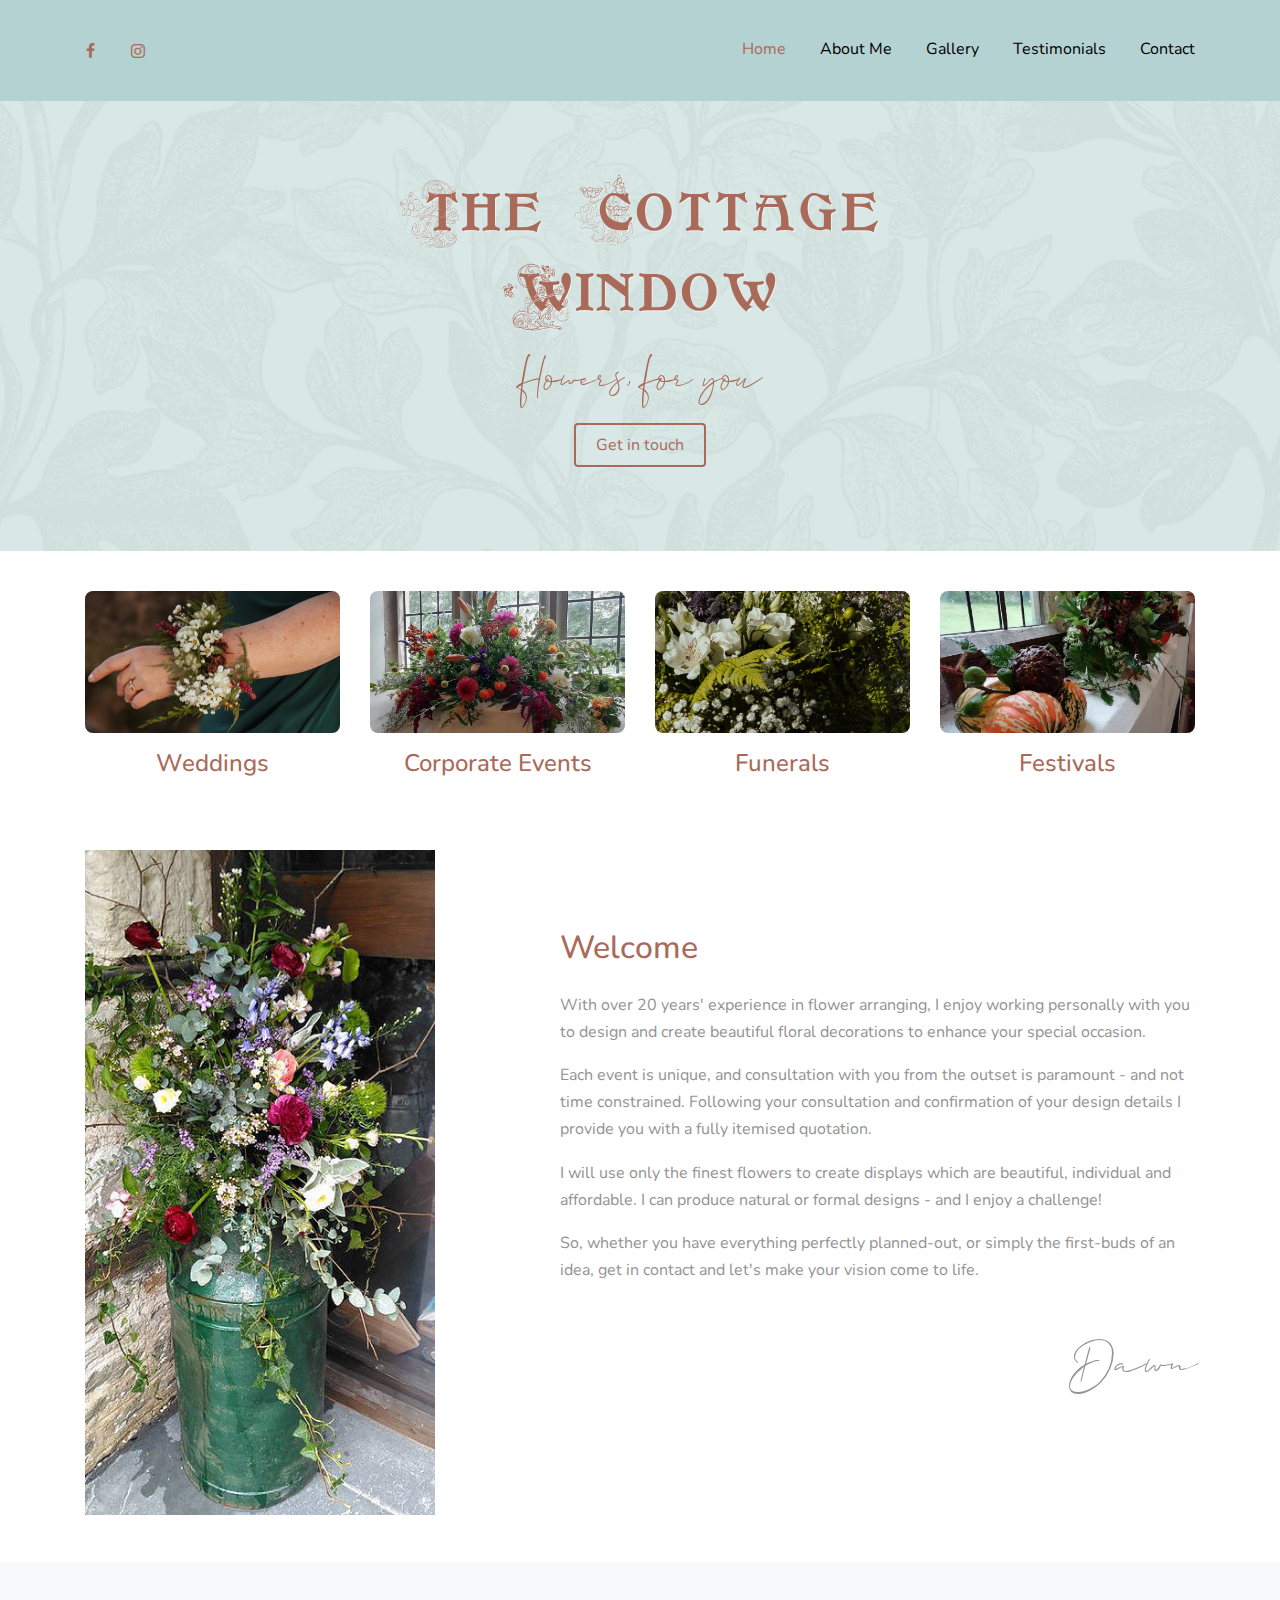
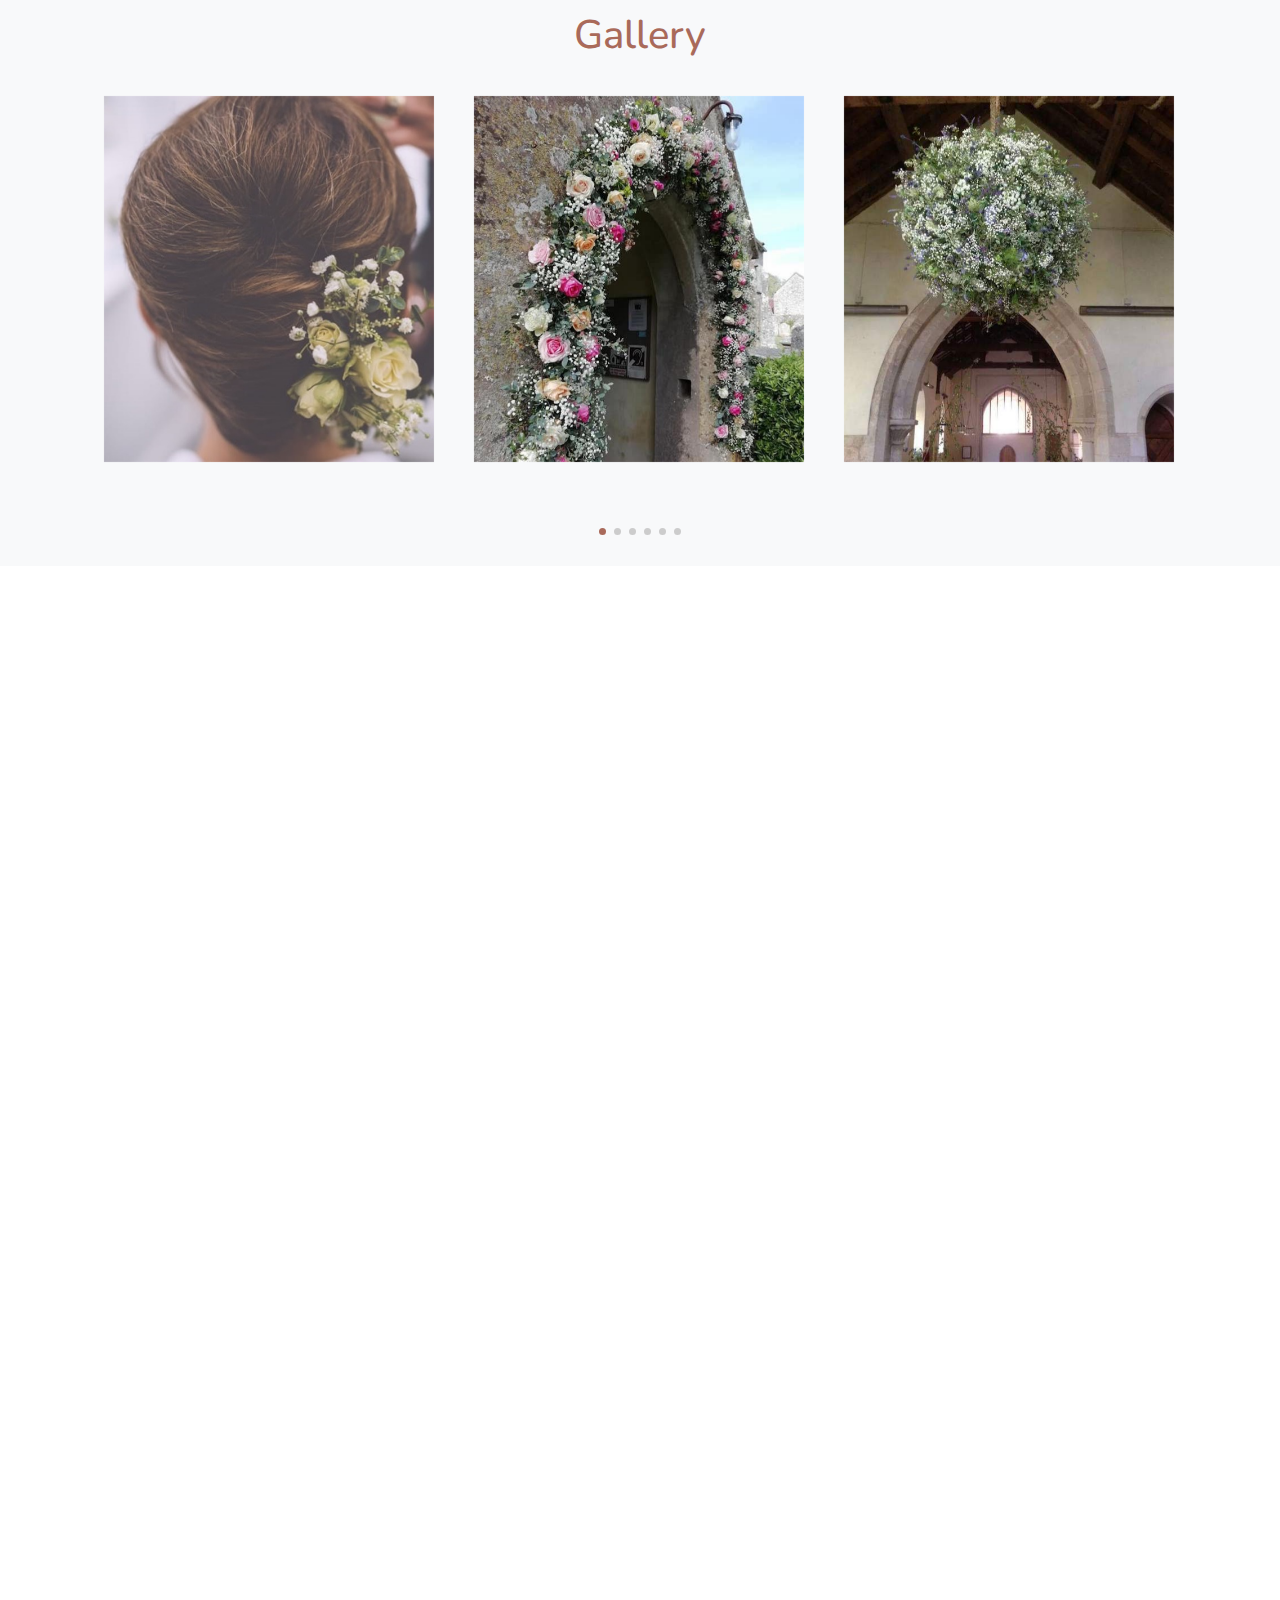
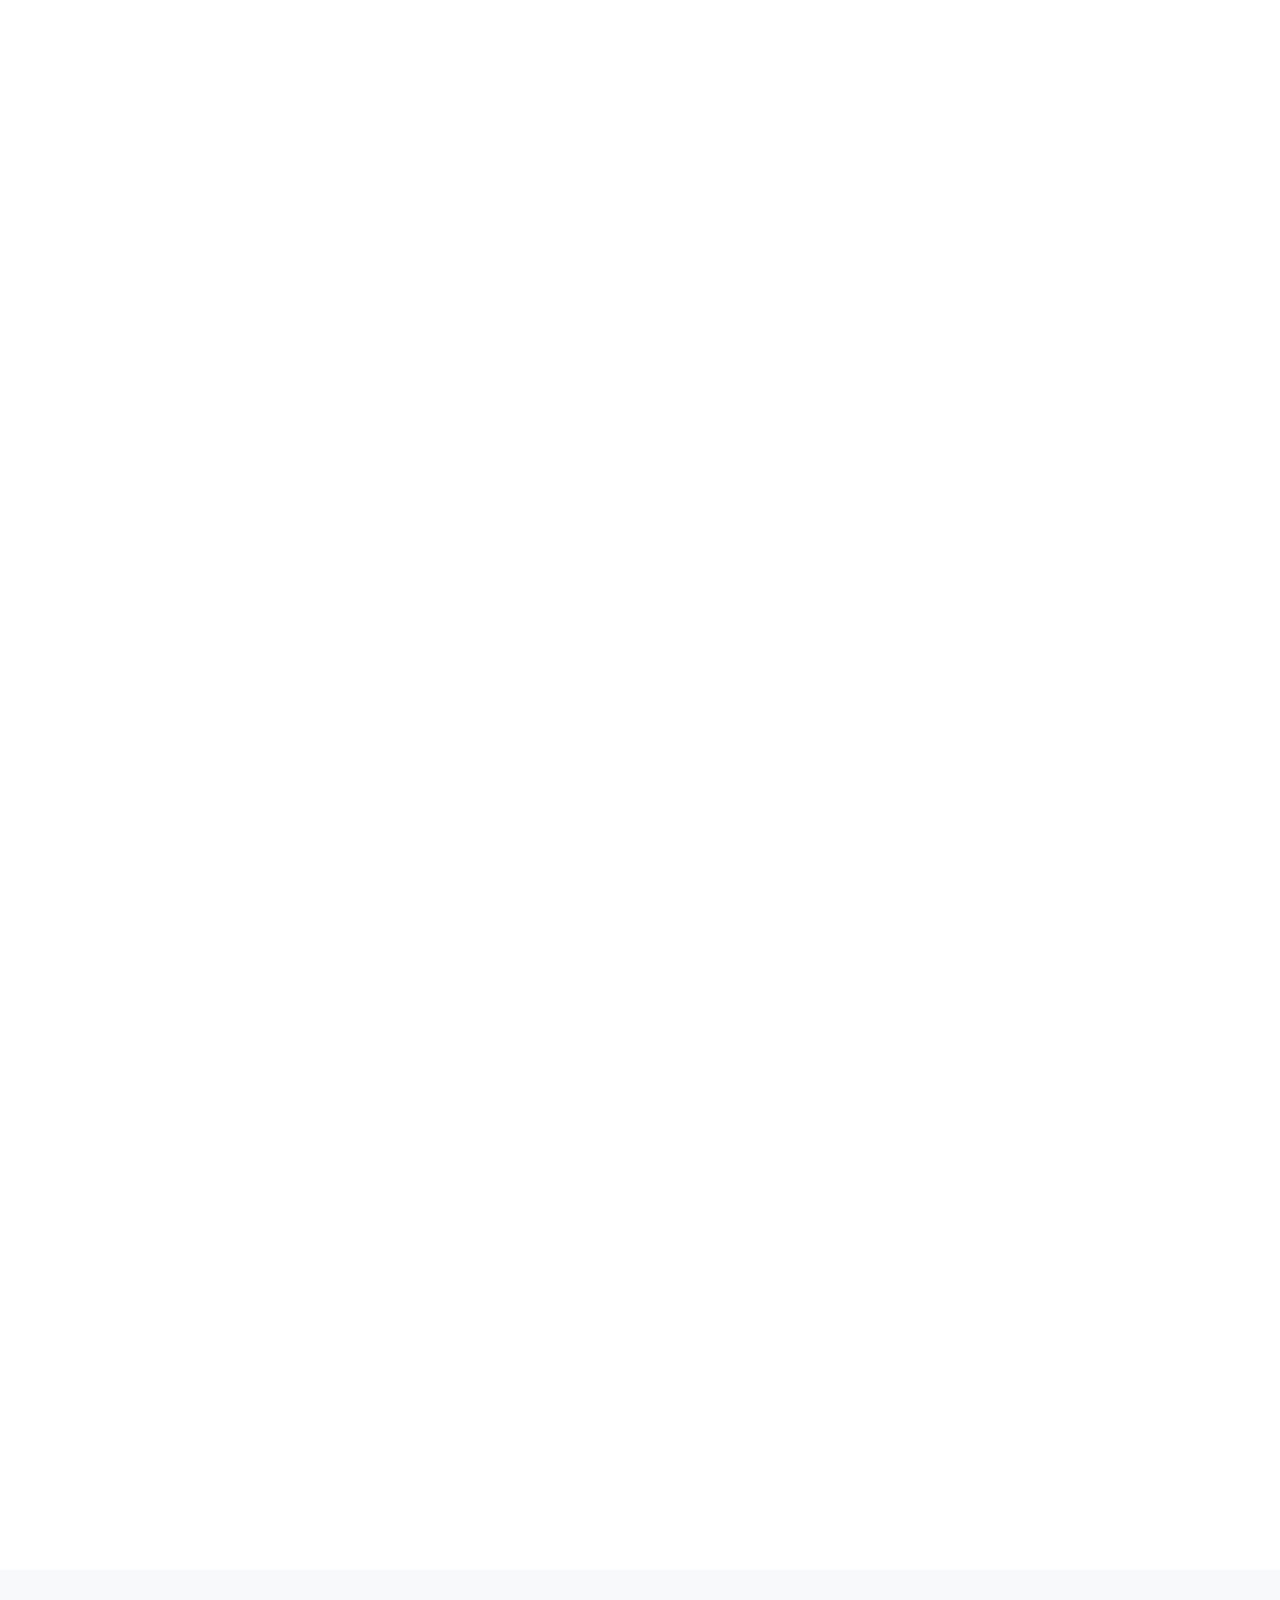
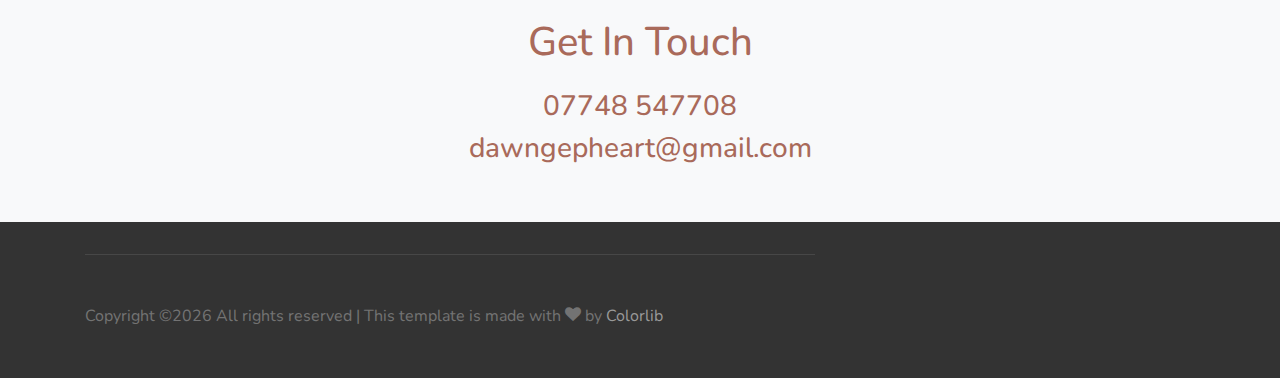
<file: index.html>
<!DOCTYPE html>
<html lang="en">
  <head>
    <title>The Cottage Window</title>
    <meta charset="utf-8">
    <meta name="viewport" content="width=device-width, initial-scale=1, shrink-to-fit=no">

    <link href="https://fonts.googleapis.com/css?family=Nunito:300,400,700" rel="stylesheet">

    <link rel="stylesheet" href="fonts/icomoon/style.css">
    <link rel="stylesheet" href="fonts/floralfont/floralfont.css">
    <link rel="stylesheet" href="fonts/allisonfont/allisonfont.css">

    <link rel="stylesheet" href="css/bootstrap.min.css">
    <link rel="stylesheet" href="css/magnific-popup.css">
    <link rel="stylesheet" href="css/jquery-ui.css">
    <link rel="stylesheet" href="css/owl.carousel.min.css">
    <link rel="stylesheet" href="css/owl.theme.default.min.css">

    <link rel="stylesheet" href="css/bootstrap-datepicker.css">

    <link rel="stylesheet" href="fonts/flaticon/font/flaticon.css">

    <link rel="stylesheet" href="css/aos.css">

    <link rel="stylesheet" href="css/style.css">

    <style type="text/css">
        .titlefont{
            font-family: 'floralcapsnouveaumedium';
        }
        .sigfont{
            font-family: 'allison_scriptregular';
        }
    </style>
    
  </head>
  <body data-spy="scroll" data-target=".site-navbar-target" data-offset="300">
  
  <div class="site-wrap"  id="home-section">

    <div class="site-mobile-menu site-navbar-target">
      <div class="site-mobile-menu-header">
        <div class="site-mobile-menu-close mt-3">
          <span class="icon-close2 js-menu-toggle"></span>
        </div>
      </div>
      <div class="site-mobile-menu-body"></div>
    </div>
   
      
    <header class="site-navbar js-sticky-header site-navbar-target" role="banner">

      <div class="container">
        <div class="row align-items-center position-relative">
          
            
            <div class="site-logo">
                <a href="https://www.facebook.com/The-Cottage-Window-230069610370614/" class="text-black pl-3 pr-3"><span class="text-primary"><span class="icon-facebook"></span></span></a>
                <a href="https://www.instagram.com/cottagewindow/" class="text-black pl-3 pr-3"><span class="text-primary"><span class="icon-instagram"></span></span></a>
                <!--<a href="#" class="pl-3 pr-3"><span class="icon-twitter"></span></a>-->
                <!--<a href="#" class="pl-3 pr-3"><span class="icon-linkedin"></span></a>-->
            </div>
            
              <nav class="site-navigation text-center ml-auto" role="navigation">

                <ul class="site-menu main-menu js-clone-nav ml-auto d-none d-lg-block">
                  <li><a href="#home-section" class="nav-link">Home</a></li>
                  <li><a href="#about-section" class="nav-link">About Me</a></li>
                  <li><a href="#gallery-section" class="nav-link">Gallery</a></li>
                  <li><a href="#testimonials-section" class="nav-link">Testimonials</a></li>
                  <li><a href="#contact-section" class="nav-link">Contact</a></li>
                </ul>
              </nav>
          
            

          <div class="toggle-button d-inline-block d-lg-none"><a href="#" class="site-menu-toggle py-5 js-menu-toggle text-black"><span class="icon-menu h3"></span></a></div>

        </div>
      </div>
      
    </header>
    

      <div class="site-section-cover overlay img-bg-section" style="background-image: url('images/background_2.jpg'); " >
        <div class="container">
          <div class="row align-items-center justify-content-center">
            <div class="col-md-12 col-lg-7 text-center">
              <h1><span class="titlefont">The Cottage Window</span></h1>
              <h2><span class="sigfont">flowers, for you</span></h2>  
              <p><a href="#contact-section" class="btn btn-white-outline border-w-2 btn-md">Get in touch</a></p>
            </div>
          </div>
        </div>

      </div>

    <div class="pb-3" style="position: relative; z-index: 8;">
      <div class="container">
        <div class="row" style="margin-top: 40px;">
          <div class="col-md-6 col-lg-3 mb-4 mb-lg-0">
            <img src="images/img_1.jpg" alt="Image" class="img-fluid mb-3 img-rounded">
            <h3 class="text-primary text-center h4 mb-2">Weddings</h3>
          </div>
          <div class="col-md-6 col-lg-3 mb-4 mb-lg-0">
            <img src="images/img_2.jpg" alt="Image" class="img-fluid mb-3 img-rounded">
            <h3 class="text-primary text-center h4 mb-2">Corporate Events</h3>
          </div>
          <div class="col-md-6 col-lg-3 mb-4 mb-lg-0">
            <img src="images/img_3.jpg" alt="Image" class="img-fluid mb-3 img-rounded">
            <h3 class="text-primary text-center h4 mb-2">Funerals</h3>
          </div>
          <div class="col-md-6 col-lg-3 mb-4 mb-lg-0">
            <img src="images/img_4.jpg" alt="Image" class="img-fluid mb-3 img-rounded">
            <h3 class="text-primary text-center h4 mb-2">Festivals</h3>
          </div>
        </div>
      </div>
    </div>

    <div class="site-section" id="about-section">
      <div class="container">
        <div class="row align-items-center">
          <div class="col-lg-4 mb-0">
              <img src="images/aboutme.jpg" alt="Image" class="img-fluid center">
          </div>
          <div class="col-lg-7 ml-auto">
            <h2 class="text-primary mb-4">Welcome</h2>
            <p>With over 20 years' experience in flower arranging, I enjoy working personally with you to design and create beautiful floral decorations to enhance your special occasion.</p>
            <p>Each event is unique, and consultation with you from the outset is paramount - and not time constrained. Following your consultation and confirmation of your design details I provide you with a fully itemised quotation.</p>
            <p>I will use only the finest flowers to create displays which are beautiful, individual and affordable. I can produce natural or formal designs - and I enjoy a challenge!</p>
            <p>So, whether you have everything perfectly planned-out, or simply the first-buds of an idea, get in contact and let's make your vision come to life.</p>
            <p style="font-size:60px; text-align:right"><span class="sigfont">Dawn</span></p>
          </div>
        </div>
      </div>
    </div>

    <div class="site-section block-13 bg-light" id="gallery-section">
      <div class="container">
        
        <div class="text-center mb-3">
          <div class="block-heading-1">
            <h2 class="text-primary">Gallery</h2>
          </div>
        </div>

        <div class="owl-carousel owl-centered nonloop-block-13">

            <div><div class="block-gallery-1 text-center"><img src="images/gallery/ameliahair.jpg"/></div></div>
            <div><div class="block-gallery-1 text-center"><img src="images/gallery/archway.jpg"/></div></div>
            <div><div class="block-gallery-1 text-center"><img src="images/gallery/ball.jpg"/></div></div>
            <div><div class="block-gallery-1 text-center"><img src="images/gallery/bandp.jpg"/></div></div>
            <div><div class="block-gallery-1 text-center"><img src="images/gallery/bridesmaids.jpg"/></div></div>
            <div><div class="block-gallery-1 text-center"><img src="images/gallery/chair.jpg"/></div></div>
            <div><div class="block-gallery-1 text-center"><img src="images/gallery/churchspring.jpg"/></div></div>
            <div><div class="block-gallery-1 text-center"><img src="images/gallery/countrywedding.jpg"/></div></div>
            <div><div class="block-gallery-1 text-center"><img src="images/gallery/ladies.jpg"/></div></div>
            <div><div class="block-gallery-1 text-center"><img src="images/gallery/lantern.jpg"/></div></div>
            <div><div class="block-gallery-1 text-center"><img src="images/gallery/laura.jpg"/></div></div>
            <div><div class="block-gallery-1 text-center"><img src="images/gallery/photoshoot.jpg"/></div></div>
            <div><div class="block-gallery-1 text-center"><img src="images/gallery/pinkbuttonhole.jpg"/></div></div>
            <div><div class="block-gallery-1 text-center"><img src="images/gallery/rememberance.jpg"/></div></div>
            <div><div class="block-gallery-1 text-center"><img src="images/gallery/urnwithtwigs.jpg"/></div></div>
            <div><div class="block-gallery-1 text-center"><img src="images/gallery/wickerring.jpg"/></div></div>
            <div><div class="block-gallery-1 text-center"><img src="images/gallery/xmaswindow.jpg"/></div></div>
            <div><div class="block-gallery-1 text-center"><img src="images/gallery/yoda.jpg"/></div></div>
          
        </div>

      </div>
    </div>


    <div class="site-section block-13 overlay bg-image" id="testimonials-section" data-aos="fade" style="background-image: url('images/background_2.jpg');">
      <div class="container">
        
        <div class="text-center mb-3">
          <div class="block-heading-1">
            <h2 class="text-primary">Testimonials</h2>
          </div>
        </div>

        <!--div class="owl-carousel owl-centered slide-one-item">-->
        <div>
            <div>
                <div class="block-testimony-1 text-center">
                    <div class="row align-items-center">
                        <div class="col-lg-8">
                            <blockquote class="mb-0">
                                <p>&ldquo;We couldn't have asked for more perfect flowers for our wedding. In fact, we had no idea at all how to begin designing our floral elements, but Dawn listened and managed to create exactly what we wanted but couldn't describe. The flowers had a real personal touch that made them feel uniquely ours. We can't thank you enough!&rdquo;</p>
                            </blockquote>
                        </div>
                        <div class="col">
                            <figure>
                                <img src="images/testimonials/jennysteven.jpg" alt="Image" class="img-fluid mx-auto img-rounded"><br/>
                                <h3 class="sigfont text-black">Jenny and Steven</h3>
                            </figure>
                        </div>
                    </div>
                </div>
            </div>

            <div>
                <div class="block-testimony-1 text-center">
                    <div class="row align-items-center">
                        <div class="col">
                            <figure>
                                <img src="images/testimonials/parish.jpg" alt="Image" class="img-fluid mx-auto img-rounded"><br/>
                                <h3 class="sigfont text-black">Parish Council of The Winterbournes</h3>
                            </figure>
                        </div>
                        <div class="col-lg-8">
                            <blockquote class="mb-4">
                                <p>&ldquo;Thank you very much indeed for creating such an evocative setting in the church for our Remembrance Service. Your creativity, skill and hours of hard work resulted in an overall picture that will be held in people's memories for a very long time.&rdquo;</p>
                            </blockquote>
                        </div>
                    </div>
                </div>
            </div>

            <div>
                <div class="block-testimony-1 text-center">
                    <div class="row align-items-center">
                        <div class="col-lg-8">
                            <blockquote class="mb-4">
                                <p>&ldquo;Thank you so much for everything you did in the build up to our big day. I can't explain what a huge help you were. The flowers were amazing - I have never seen wedding flowers look that impressive.&rdquo;</p>
                            </blockquote>
                        </div>
                        <div class="col">
                            <figure>
                                <img src="images/testimonials/paulamy.jpg" alt="Image" class="img-fluid mx-auto img-rounded"><br/>
                                <h3 class="sigfont text-black">Paul and Amy</h3>
                            </figure>
                        </div>
                    </div>
                </div>
            </div>

            <div>
                <div class="block-testimony-1 text-center">
                    <div class="row align-items-center">
                        <div class="col">
                            <figure>
                                <img src="images/testimonials/elliesteve.jpg" alt="Image" class="img-fluid mx-auto img-rounded"><br/>
                                <h3 class="sigfont text-black">Ellie and Steve</h3>
                            </figure>
                        </div>
                        <div class="col-lg-8">
                            <blockquote class="mb-4">
                                <p>&ldquo;Dawn - we really can't thank you enough for the amazing flowers. Words cannot describe how amazing they really were - truly the best flowers we've ever see. They've been one of the main talking points from the wedding.&rdquo;</p>
                            </blockquote>
                        </div>
                    </div>
                </div>
            </div>

            <div>
                <div class="block-testimony-1 text-center">
                    <div class="row align-items-center">
                        <div class="col-lg-8">
                            <blockquote class="mb-4">
                                <p>&ldquo;We just wanted to say a massive thank you for your hard work creating the most beautiful arrangements for our wedding. Everything complemented our style and theme perfectly and we have had so many wonderful comments from our friends and family.&rdquo;</p>
                            </blockquote>
                        </div>
                        <div class="col">
                            <figure>
                                <img src="images/testimonials/katewill.jpg" alt="Image" class="img-fluid mx-auto img-rounded"><br/>
                                <h3 class="sigfont text-black">Kate and Will</h3>
                            </figure>
                        </div>
                    </div>
                </div>
            </div>

            <div>
                <div class="block-testimony-1 text-center">
                    <div class="row align-items-center">
                        <div class="col">
                            <figure>
                                <img src="images/testimonials/isabellerichard.jpg" alt="Image" class="img-fluid mx-auto img-rounded"><br/>
                                <h3 class="sigfont text-black">Isabelle and Richard</h3>
                            </figure>
                        </div>
                        <div class="col-lg-8">
                            <blockquote class="mb-4">
                                <p>&ldquo;We absolutely loved the final result - the barn looked amazing  and definitely reflected the 'country wedding' style that we wanted to achieve. The bouquets and button hols were also beautiful and we were thrilled that you were able to use cornflowers in the arrangements as we had hoped. Thank you once again for all your hard work, from growing, to picking, to arranging!&rdquo;</p>
                            </blockquote>
                        </div>
                    </div>
                </div>
            </div>

            <div>
                <div class="block-testimony-1 text-center">
                    <div class="row align-items-center">
                        <div class="col-lg-8">
                            <blockquote class="mb-4">
                                <p>&ldquo;How to begin?! The flowers were spectacular! We were overwhelmed. The first things we saw were the bouquet and the button hole: more perfect than we could have dreamed. My sister's floral crown was lovely and festive and suited her down to a T. And the decorations in the chapel: they took our breath away. They are all now in our house and just looking at them makes me happy. Thank you so very much.&rdquo;</p>
                            </blockquote>
                        </div>
                        <div class="col">
                            <figure>
                                <img src="images/testimonials/anonymous.jpg" alt="Image" class="img-fluid mx-auto img-rounded"><br/>
                                <h3 class="sigfont text-black">Anonymous</h3>
                            </figure>
                        </div>
                    </div>
                </div>
            </div>

        </div>

      </div>
    </div>

    <div class="site-section bg-light" id="contact-section">
      <div class="container">
        <div class="row">
          <div class="col-12 text-center mb-3">
            <div class="block-heading-1">
              <h2>Get In Touch</h2>
            </div>
          </div>
        </div>
        <div class="row">
          <div class="col ml-auto">
            <h3 class="text-black text-center"><a href="tel://07748547708">07748 547708</a></h3>
            <h3 class="text-black text-center"><a href="mailto:dawngepheart@gmail.com">dawngepheart@gmail.com</a></h3>
          </div>
        </div>
      </div>
    </div>


    <footer class="site-footer">
      <div class="container">
        <div class="row">
          <div class="col-md-8">
            <div class="border-top pt-5">
            <p>
            <!-- Link back to Colorlib can't be removed. Template is licensed under CC BY 3.0. -->
            Copyright &copy;<script>document.write(new Date().getFullYear());</script> All rights reserved | This template is made with <i class="icon-heart" aria-hidden="true"></i> by <a href="https://colorlib.com" target="_blank" >Colorlib</a>
            <!-- Link back to Colorlib can't be removed. Template is licensed under CC BY 3.0. -->
            </p>
            </div>
          </div>
        </div>
        </div>
      </div>
    </footer>

  </div>

  <script src="js/jquery-3.3.1.min.js"></script>
  <script src="js/jquery-ui.js"></script>
  <script src="js/popper.min.js"></script>
  <script src="js/bootstrap.min.js"></script>
  <script src="js/owl.carousel.min.js"></script>
  <script src="js/jquery.magnific-popup.min.js"></script>
  <script src="js/jquery.sticky.js"></script>
  <script src="js/jquery.waypoints.min.js"></script>
  <script src="js/jquery.animateNumber.min.js"></script>
  <script src="js/aos.js"></script>

  <script src="js/main.js"></script>
    
  </body>
</html>
</file>
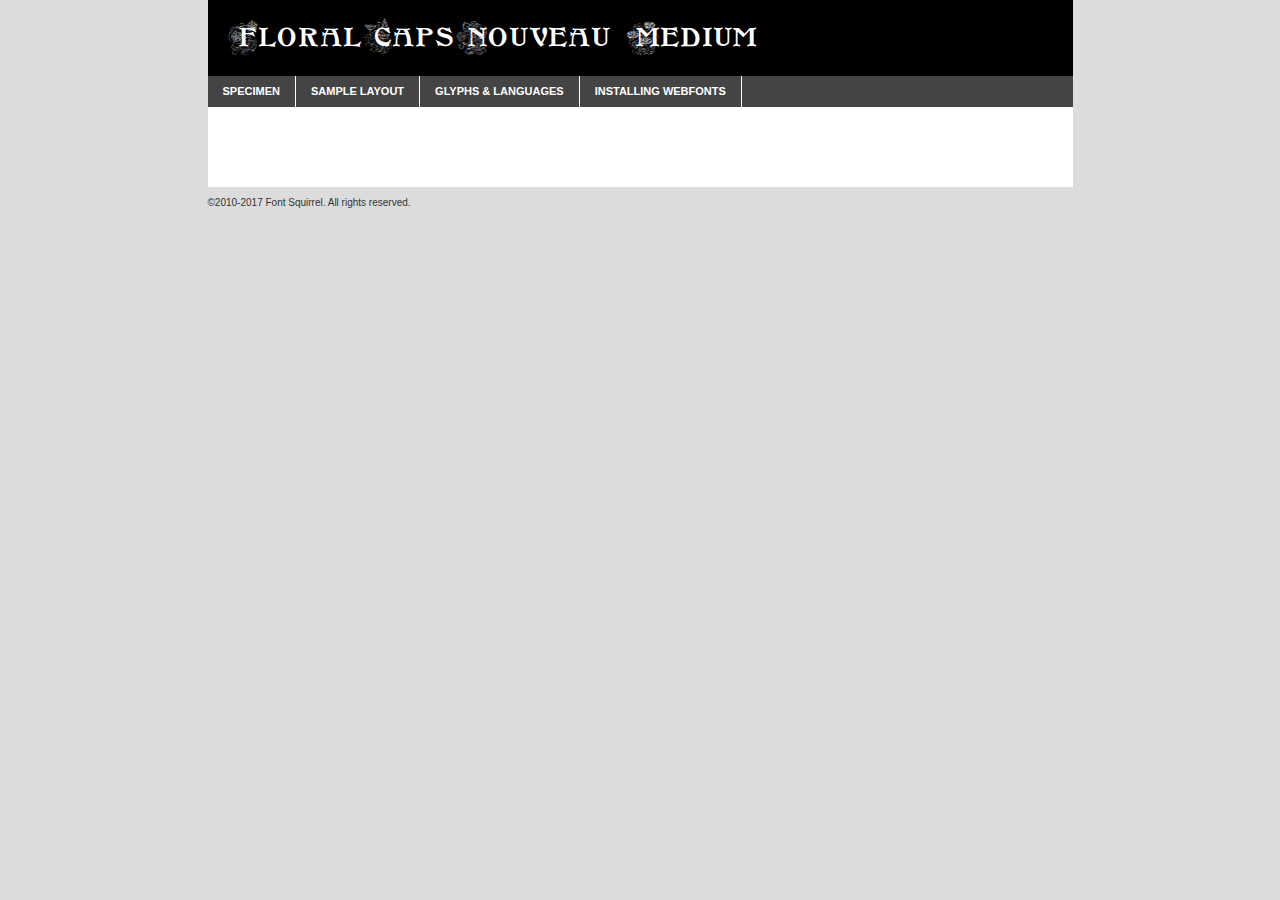
<file: fonts/floralfont/floralcapsnouveau-demo.html>
<!DOCTYPE html PUBLIC "-//W3C//DTD XHTML 1.0 Transitional//EN"
	"http://www.w3.org/TR/xhtml1/DTD/xhtml1-transitional.dtd">

<html xmlns="http://www.w3.org/1999/xhtml" xml:lang="en" lang="en">
<head>
	<meta http-equiv="Content-Type" content="text/html; charset=utf-8" />
	<script src="http://ajax.googleapis.com/ajax/libs/jquery/1.7.2/jquery.min.js" type="text/javascript" charset="utf-8"></script>
	<script type="text/javascript">
	(function($){$.fn.easyTabs=function(option){var param=jQuery.extend({fadeSpeed:"fast",defaultContent:1,activeClass:'active'},option);$(this).each(function(){var thisId="#"+this.id;if(param.defaultContent==''){param.defaultContent=1;}
	if(typeof param.defaultContent=="number")
	{var defaultTab=$(thisId+" .tabs li:eq("+(param.defaultContent-1)+") a").attr('href').substr(1);}else{var defaultTab=param.defaultContent;}
	$(thisId+" .tabs li a").each(function(){var tabToHide=$(this).attr('href').substr(1);$("#"+tabToHide).addClass('easytabs-tab-content');});hideAll();changeContent(defaultTab);function hideAll(){$(thisId+" .easytabs-tab-content").hide();}
	function changeContent(tabId){hideAll();$(thisId+" .tabs li").removeClass(param.activeClass);$(thisId+" .tabs li a[href=#"+tabId+"]").closest('li').addClass(param.activeClass);if(param.fadeSpeed!="none")
	{$(thisId+" #"+tabId).fadeIn(param.fadeSpeed);}else{$(thisId+" #"+tabId).show();}}
	$(thisId+" .tabs li").click(function(){var tabId=$(this).find('a').attr('href').substr(1);changeContent(tabId);return false;});});}})(jQuery);
	</script>
	<link rel="stylesheet" href="specimen_files/specimen_stylesheet.css" type="text/css" charset="utf-8" />
	<link rel="stylesheet" href="floralfont.css" type="text/css" charset="utf-8" />

	<style type="text/css">
					body{
				font-family: 'floralcapsnouveaumedium';
							}
		</style>

	<title>FloralCapsNouveau Medium Specimen</title>
	
	
	<script type="text/javascript" charset="utf-8">
		$(document).ready(function() {
			$('#container').easyTabs({defaultContent:1});
		});
	</script>
</head>

<body>
<div id="container">
	<div id="header">
		FloralCapsNouveau Medium	</div>
	<ul class="tabs">
		<li><a href="#specimen">Specimen</a></li>
		<li><a href="#layout">Sample Layout</a></li>
				<li><a href="#glyphs">Glyphs &amp; Languages</a></li>
		<li><a href="#installing">Installing Webfonts</a></li>
		
	</ul>
	
	<div id="main_content">

		
			<div id="specimen">
		
				<div class="section">
					<div class="grid12 firstcol">
						<div class="huge">AaBb</div>
					</div>
				</div>
		
				<div class="section">
					<div class="glyph_range">A&#x200B;B&#x200b;C&#x200b;D&#x200b;E&#x200b;F&#x200b;G&#x200b;H&#x200b;I&#x200b;J&#x200b;K&#x200b;L&#x200b;M&#x200b;N&#x200b;O&#x200b;P&#x200b;Q&#x200b;R&#x200b;S&#x200b;T&#x200b;U&#x200b;V&#x200b;W&#x200b;X&#x200b;Y&#x200b;Z&#x200b;a&#x200b;b&#x200b;c&#x200b;d&#x200b;e&#x200b;f&#x200b;g&#x200b;h&#x200b;i&#x200b;j&#x200b;k&#x200b;l&#x200b;m&#x200b;n&#x200b;o&#x200b;p&#x200b;q&#x200b;r&#x200b;s&#x200b;t&#x200b;u&#x200b;v&#x200b;w&#x200b;x&#x200b;y&#x200b;z&#x200b;1&#x200b;2&#x200b;3&#x200b;4&#x200b;5&#x200b;6&#x200b;7&#x200b;8&#x200b;9&#x200b;0&#x200b;&amp;&#x200b;.&#x200b;,&#x200b;?&#x200b;!&#x200b;&#64;&#x200b;(&#x200b;)&#x200b;#&#x200b;$&#x200b;%&#x200b;*&#x200b;+&#x200b;-&#x200b;=&#x200b;:&#x200b;;</div>
				</div>
				<div class="section">
					<div class="grid12 firstcol">
						<table class="sample_table">
							<tr><td>10</td><td class="size10">abcdefghijklmnopqrstuvwxyzABCDEFGHIJKLMNOPQRSTUVWXYZ0123456789abcdefghijklmnopqrstuvwxyzABCDEFGHIJKLMNOPQRSTUVWXYZ0123456789abcdefghijklmnopqrstuvwxyzABCDEFGHIJKLMNOPQRSTUVWXYZ</td></tr>
							<tr><td>11</td><td class="size11">abcdefghijklmnopqrstuvwxyzABCDEFGHIJKLMNOPQRSTUVWXYZ0123456789abcdefghijklmnopqrstuvwxyzABCDEFGHIJKLMNOPQRSTUVWXYZ0123456789abcdefghijklmnopqrstuvwxyzABCDEFGHIJKLMNOPQRSTUVWXYZ</td></tr>
							<tr><td>12</td><td class="size12">abcdefghijklmnopqrstuvwxyzABCDEFGHIJKLMNOPQRSTUVWXYZ0123456789abcdefghijklmnopqrstuvwxyzABCDEFGHIJKLMNOPQRSTUVWXYZ0123456789abcdefghijklmnopqrstuvwxyzABCDEFGHIJKLMNOPQRSTUVWXYZ</td></tr>
							<tr><td>13</td><td class="size13">abcdefghijklmnopqrstuvwxyzABCDEFGHIJKLMNOPQRSTUVWXYZ0123456789abcdefghijklmnopqrstuvwxyzABCDEFGHIJKLMNOPQRSTUVWXYZ0123456789abcdefghijklmnopqrstuvwxyzABCDEFGHIJKLMNOPQRSTUVWXYZ</td></tr>
							<tr><td>14</td><td class="size14">abcdefghijklmnopqrstuvwxyzABCDEFGHIJKLMNOPQRSTUVWXYZ0123456789abcdefghijklmnopqrstuvwxyzABCDEFGHIJKLMNOPQRSTUVWXYZ0123456789abcdefghijklmnopqrstuvwxyzABCDEFGHIJKLMNOPQRSTUVWXYZ</td></tr>
							<tr><td>16</td><td class="size16">abcdefghijklmnopqrstuvwxyzABCDEFGHIJKLMNOPQRSTUVWXYZ0123456789abcdefghijklmnopqrstuvwxyzABCDEFGHIJKLMNOPQRSTUVWXYZ</td></tr>
							<tr><td>18</td><td class="size18">abcdefghijklmnopqrstuvwxyzABCDEFGHIJKLMNOPQRSTUVWXYZ0123456789abcdefghijklmnopqrstuvwxyzABCDEFGHIJKLMNOPQRSTUVWXYZ</td></tr>
							<tr><td>20</td><td class="size20">abcdefghijklmnopqrstuvwxyzABCDEFGHIJKLMNOPQRSTUVWXYZ0123456789abcdefghijklmnopqrstuvwxyzABCDEFGHIJKLMNOPQRSTUVWXYZ</td></tr>
							<tr><td>24</td><td class="size24">abcdefghijklmnopqrstuvwxyzABCDEFGHIJKLMNOPQRSTUVWXYZ0123456789abcdefghijklmnopqrstuvwxyzABCDEFGHIJKLMNOPQRSTUVWXYZ</td></tr>
							<tr><td>30</td><td class="size30">abcdefghijklmnopqrstuvwxyzABCDEFGHIJKLMNOPQRSTUVWXYZ0123456789abcdefghijklmnopqrstuvwxyzABCDEFGHIJKLMNOPQRSTUVWXYZ</td></tr>
							<tr><td>36</td><td class="size36">abcdefghijklmnopqrstuvwxyzABCDEFGHIJKLMNOPQRSTUVWXYZ0123456789abcdefghijklmnopqrstuvwxyzABCDEFGHIJKLMNOPQRSTUVWXYZ</td></tr>
							<tr><td>48</td><td class="size48">abcdefghijklmnopqrstuvwxyzABCDEFGHIJKLMNOPQRSTUVWXYZ0123456789abcdefghijklmnopqrstuvwxyzABCDEFGHIJKLMNOPQRSTUVWXYZ</td></tr>
							<tr><td>60</td><td class="size60">abcdefghijklmnopqrstuvwxyzABCDEFGHIJKLMNOPQRSTUVWXYZ0123456789abcdefghijklmnopqrstuvwxyzABCDEFGHIJKLMNOPQRSTUVWXYZ</td></tr>
							<tr><td>72</td><td class="size72">abcdefghijklmnopqrstuvwxyzABCDEFGHIJKLMNOPQRSTUVWXYZ0123456789abcdefghijklmnopqrstuvwxyzABCDEFGHIJKLMNOPQRSTUVWXYZ</td></tr>
							<tr><td>90</td><td class="size90">abcdefghijklmnopqrstuvwxyzABCDEFGHIJKLMNOPQRSTUVWXYZ0123456789abcdefghijklmnopqrstuvwxyzABCDEFGHIJKLMNOPQRSTUVWXYZ</td></tr>
						</table>
				
					</div>
			
				</div>
		
		
		
								<div class="section" id="bodycomparison">


										<div id="xheight">
				<div class="fontbody">&#x25FC;&#x25FC;&#x25FC;&#x25FC;&#x25FC;&#x25FC;&#x25FC;&#x25FC;&#x25FC;&#x25FC;&#x25FC;&#x25FC;&#x25FC;&#x25FC;&#x25FC;&#x25FC;&#x25FC;&#x25FC;&#x25FC;&#x25FC;&#x25FC;&#x25FC;&#x25FC;&#x25FC;&#x25FC;&#x25FC;&#x25FC;&#x25FC;&#x25FC;&#x25FC;&#x25FC;&#x25FC;&#x25FC;&#x25FC;&#x25FC;&#x25FC;&#x25FC;&#x25FC;&#x25FC;&#x25FC;&#x25FC;&#x25FC;&#x25FC;&#x25FC;&#x25FC;&#x25FC;&#x25FC;&#x25FC;&#x25FC;&#x25FC;&#x25FC;&#x25FC;&#x25FC;&#x25FC;&#x25FC;&#x25FC;&#x25FC;&#x25FC;&#x25FC;&#x25FC;&#x25FC;&#x25FC;&#x25FC;&#x25FC;&#x25FC;&#x25FC;&#x25FC;&#x25FC;&#x25FC;&#x25FC;&#x25FC;&#x25FC;&#x25FC;&#x25FC;&#x25FC;&#x25FC;&#x25FC;&#x25FC;&#x25FC;&#x25FC;&#x25FC;&#x25FC;&#x25FC;&#x25FC;&#x25FC;&#x25FC;&#x25FC;&#x25FC;&#x25FC;&#x25FC;&#x25FC;&#x25FC;&#x25FC;&#x25FC;&#x25FC;&#x25FC;&#x25FC;&#x25FC;&#x25FC;body</div><div class="arialbody">body</div><div class="verdanabody">body</div><div class="georgiabody">body</div></div>
										<div class="fontbody" style="z-index:1">
											body<span>FloralCapsNouveau Medium</span>
										</div>
										<div class="arialbody" style="z-index:1">
											body<span>Arial</span>
										</div>
										<div class="verdanabody" style="z-index:1">
											body<span>Verdana</span>
										</div>
										<div class="georgiabody" style="z-index:1">
											body<span>Georgia</span>
										</div>



								</div>
		
		
				<div class="section psample psample_row1" id="">
					
					<div class="grid2 firstcol">
						<p class="size10"><span>10.</span>Aenean lacinia bibendum nulla sed consectetur. Fusce dapibus, tellus ac cursus commodo, tortor mauris condimentum nibh, ut fermentum massa justo sit amet risus. Nullam id dolor id nibh ultricies vehicula ut id elit. Cum sociis natoque penatibus et magnis dis parturient montes, nascetur ridiculus mus. Nulla vitae elit libero, a pharetra augue.</p>
			
					</div>
					<div class="grid3">
						<p class="size11"><span>11.</span>Aenean lacinia bibendum nulla sed consectetur. Fusce dapibus, tellus ac cursus commodo, tortor mauris condimentum nibh, ut fermentum massa justo sit amet risus. Nullam id dolor id nibh ultricies vehicula ut id elit. Cum sociis natoque penatibus et magnis dis parturient montes, nascetur ridiculus mus. Nulla vitae elit libero, a pharetra augue.</p>
			
					</div>
					<div class="grid3">
						<p class="size12"><span>12.</span>Aenean lacinia bibendum nulla sed consectetur. Fusce dapibus, tellus ac cursus commodo, tortor mauris condimentum nibh, ut fermentum massa justo sit amet risus. Nullam id dolor id nibh ultricies vehicula ut id elit. Cum sociis natoque penatibus et magnis dis parturient montes, nascetur ridiculus mus. Nulla vitae elit libero, a pharetra augue.</p>
			
					</div>
					<div class="grid4">
						<p class="size13"><span>13.</span>Aenean lacinia bibendum nulla sed consectetur. Fusce dapibus, tellus ac cursus commodo, tortor mauris condimentum nibh, ut fermentum massa justo sit amet risus. Nullam id dolor id nibh ultricies vehicula ut id elit. Cum sociis natoque penatibus et magnis dis parturient montes, nascetur ridiculus mus. Nulla vitae elit libero, a pharetra augue.</p>
			
					</div>
					<div class="white_blend"></div>
					
				</div>
				<div class="section psample psample_row2" id="">
					<div class="grid3 firstcol">
						<p class="size14"><span>14.</span>Aenean lacinia bibendum nulla sed consectetur. Fusce dapibus, tellus ac cursus commodo, tortor mauris condimentum nibh, ut fermentum massa justo sit amet risus. Nullam id dolor id nibh ultricies vehicula ut id elit. Cum sociis natoque penatibus et magnis dis parturient montes, nascetur ridiculus mus. Nulla vitae elit libero, a pharetra augue.</p>
			
					</div>
					<div class="grid4">
						<p class="size16"><span>16.</span>Aenean lacinia bibendum nulla sed consectetur. Fusce dapibus, tellus ac cursus commodo, tortor mauris condimentum nibh, ut fermentum massa justo sit amet risus. Nullam id dolor id nibh ultricies vehicula ut id elit. Cum sociis natoque penatibus et magnis dis parturient montes, nascetur ridiculus mus. Nulla vitae elit libero, a pharetra augue.</p>
			
					</div>
					<div class="grid5">
						<p class="size18"><span>18.</span>Aenean lacinia bibendum nulla sed consectetur. Fusce dapibus, tellus ac cursus commodo, tortor mauris condimentum nibh, ut fermentum massa justo sit amet risus. Nullam id dolor id nibh ultricies vehicula ut id elit. Cum sociis natoque penatibus et magnis dis parturient montes, nascetur ridiculus mus. Nulla vitae elit libero, a pharetra augue.</p>
			
					</div>

					<div class="white_blend"></div>

				</div>
				
				<div class="section psample psample_row3" id="">
					<div class="grid5 firstcol">
						<p class="size20"><span>20.</span>Aenean lacinia bibendum nulla sed consectetur. Fusce dapibus, tellus ac cursus commodo, tortor mauris condimentum nibh, ut fermentum massa justo sit amet risus. Nullam id dolor id nibh ultricies vehicula ut id elit. Cum sociis natoque penatibus et magnis dis parturient montes, nascetur ridiculus mus. Nulla vitae elit libero, a pharetra augue.</p>
					</div>
					<div class="grid7">
						<p class="size24"><span>24.</span>Aenean lacinia bibendum nulla sed consectetur. Fusce dapibus, tellus ac cursus commodo, tortor mauris condimentum nibh, ut fermentum massa justo sit amet risus. Nullam id dolor id nibh ultricies vehicula ut id elit. Cum sociis natoque penatibus et magnis dis parturient montes, nascetur ridiculus mus. Nulla vitae elit libero, a pharetra augue.</p>
					</div>
					
					<div class="white_blend"></div>
					
				</div>
				
				<div class="section psample psample_row4" id="">
					<div class="grid12 firstcol">
						<p class="size30"><span>30.</span>Aenean lacinia bibendum nulla sed consectetur. Fusce dapibus, tellus ac cursus commodo, tortor mauris condimentum nibh, ut fermentum massa justo sit amet risus. Nullam id dolor id nibh ultricies vehicula ut id elit. Cum sociis natoque penatibus et magnis dis parturient montes, nascetur ridiculus mus. Nulla vitae elit libero, a pharetra augue.</p>
					</div>
					<div class="white_blend"></div>
					
				</div>
				
				
				
				<div class="section psample psample_row1 fullreverse">
					<div class="grid2 firstcol">
						<p class="size10"><span>10.</span>Aenean lacinia bibendum nulla sed consectetur. Fusce dapibus, tellus ac cursus commodo, tortor mauris condimentum nibh, ut fermentum massa justo sit amet risus. Nullam id dolor id nibh ultricies vehicula ut id elit. Cum sociis natoque penatibus et magnis dis parturient montes, nascetur ridiculus mus. Nulla vitae elit libero, a pharetra augue.</p>
			
					</div>
					<div class="grid3">
						<p class="size11"><span>11.</span>Aenean lacinia bibendum nulla sed consectetur. Fusce dapibus, tellus ac cursus commodo, tortor mauris condimentum nibh, ut fermentum massa justo sit amet risus. Nullam id dolor id nibh ultricies vehicula ut id elit. Cum sociis natoque penatibus et magnis dis parturient montes, nascetur ridiculus mus. Nulla vitae elit libero, a pharetra augue.</p>
			
					</div>
					<div class="grid3">
						<p class="size12"><span>12.</span>Aenean lacinia bibendum nulla sed consectetur. Fusce dapibus, tellus ac cursus commodo, tortor mauris condimentum nibh, ut fermentum massa justo sit amet risus. Nullam id dolor id nibh ultricies vehicula ut id elit. Cum sociis natoque penatibus et magnis dis parturient montes, nascetur ridiculus mus. Nulla vitae elit libero, a pharetra augue.</p>
			
					</div>
					<div class="grid4">
						<p class="size13"><span>13.</span>Aenean lacinia bibendum nulla sed consectetur. Fusce dapibus, tellus ac cursus commodo, tortor mauris condimentum nibh, ut fermentum massa justo sit amet risus. Nullam id dolor id nibh ultricies vehicula ut id elit. Cum sociis natoque penatibus et magnis dis parturient montes, nascetur ridiculus mus. Nulla vitae elit libero, a pharetra augue.</p>
			
					</div>
					<div class="black_blend"></div>
					
				</div>
				
				<div class="section psample psample_row2 fullreverse">
					<div class="grid3 firstcol">
						<p class="size14"><span>14.</span>Aenean lacinia bibendum nulla sed consectetur. Fusce dapibus, tellus ac cursus commodo, tortor mauris condimentum nibh, ut fermentum massa justo sit amet risus. Nullam id dolor id nibh ultricies vehicula ut id elit. Cum sociis natoque penatibus et magnis dis parturient montes, nascetur ridiculus mus. Nulla vitae elit libero, a pharetra augue.</p>
			
					</div>
					<div class="grid4">
						<p class="size16"><span>16.</span>Aenean lacinia bibendum nulla sed consectetur. Fusce dapibus, tellus ac cursus commodo, tortor mauris condimentum nibh, ut fermentum massa justo sit amet risus. Nullam id dolor id nibh ultricies vehicula ut id elit. Cum sociis natoque penatibus et magnis dis parturient montes, nascetur ridiculus mus. Nulla vitae elit libero, a pharetra augue.</p>
			
					</div>
					<div class="grid5">
						<p class="size18"><span>18.</span>Aenean lacinia bibendum nulla sed consectetur. Fusce dapibus, tellus ac cursus commodo, tortor mauris condimentum nibh, ut fermentum massa justo sit amet risus. Nullam id dolor id nibh ultricies vehicula ut id elit. Cum sociis natoque penatibus et magnis dis parturient montes, nascetur ridiculus mus. Nulla vitae elit libero, a pharetra augue.</p>
			
					</div>
					<div class="black_blend"></div>

				</div>
				
				<div class="section psample fullreverse psample_row3" id="">
					<div class="grid5 firstcol">
						<p class="size20"><span>20.</span>Aenean lacinia bibendum nulla sed consectetur. Fusce dapibus, tellus ac cursus commodo, tortor mauris condimentum nibh, ut fermentum massa justo sit amet risus. Nullam id dolor id nibh ultricies vehicula ut id elit. Cum sociis natoque penatibus et magnis dis parturient montes, nascetur ridiculus mus. Nulla vitae elit libero, a pharetra augue.</p>
					</div>
					<div class="grid7">
						<p class="size24"><span>24.</span>Aenean lacinia bibendum nulla sed consectetur. Fusce dapibus, tellus ac cursus commodo, tortor mauris condimentum nibh, ut fermentum massa justo sit amet risus. Nullam id dolor id nibh ultricies vehicula ut id elit. Cum sociis natoque penatibus et magnis dis parturient montes, nascetur ridiculus mus. Nulla vitae elit libero, a pharetra augue.</p>
					</div>
					
					<div class="black_blend"></div>
					
				</div>
				
				<div class="section psample fullreverse psample_row4" id="" style="border-bottom: 20px #000 solid;">
					<div class="grid12 firstcol">
						<p class="size30"><span>30.</span>Aenean lacinia bibendum nulla sed consectetur. Fusce dapibus, tellus ac cursus commodo, tortor mauris condimentum nibh, ut fermentum massa justo sit amet risus. Nullam id dolor id nibh ultricies vehicula ut id elit. Cum sociis natoque penatibus et magnis dis parturient montes, nascetur ridiculus mus. Nulla vitae elit libero, a pharetra augue.</p>
					</div>
					<div class="black_blend"></div>
					
				</div>
				
				
				
				
			</div>
			
			<div id="layout">
				
				<div class="section">
					
					<div class="grid12 firstcol">
						<h1>Lorem Ipsum Dolor</h1>
						<h2>Etiam porta sem malesuada magna mollis euismod</h2>
						
						<p class="byline">By <a href="#link">Aenean Lacinia</a></p>
					</div>
				</div>
				<div class="section">
					<div class="grid8 firstcol">
						<p class="large">Donec sed odio dui. Morbi leo risus, porta ac consectetur ac, vestibulum at eros. Fusce dapibus, tellus ac cursus commodo, tortor mauris condimentum nibh, ut fermentum massa justo sit amet risus. </p>

						
						<h3>Pellentesque ornare sem</h3>

						<p>Maecenas sed diam eget risus varius blandit sit amet non magna. Maecenas faucibus mollis interdum. Donec ullamcorper nulla non metus auctor fringilla. Nullam id dolor id nibh ultricies vehicula ut id elit. Nullam id dolor id nibh ultricies vehicula ut id elit. </p>

						<p>Aenean eu leo quam. Pellentesque ornare sem lacinia quam venenatis vestibulum. Lorem ipsum dolor sit amet, consectetur adipiscing elit. Cum sociis natoque penatibus et magnis dis parturient montes, nascetur ridiculus mus. </p>

						<p>Nulla vitae elit libero, a pharetra augue. Praesent commodo cursus magna, vel scelerisque nisl consectetur et. Aenean lacinia bibendum nulla sed consectetur. </p>

						<p>Nullam quis risus eget urna mollis ornare vel eu leo. Nullam quis risus eget urna mollis ornare vel eu leo. Maecenas sed diam eget risus varius blandit sit amet non magna. Donec ullamcorper nulla non metus auctor fringilla. </p>

						<h3>Cras mattis consectetur</h3>

						<p>Aenean eu leo quam. Pellentesque ornare sem lacinia quam venenatis vestibulum. Aenean lacinia bibendum nulla sed consectetur. Integer posuere erat a ante venenatis dapibus posuere velit aliquet. Cras mattis consectetur purus sit amet fermentum. </p>

						<p>Nullam id dolor id nibh ultricies vehicula ut id elit. Nullam quis risus eget urna mollis ornare vel eu leo. Cras mattis consectetur purus sit amet fermentum.</p>
					</div>
					
					<div class="grid4 sidebar">
						
						<div class="box reverse">
							<p class="last">Nullam quis risus eget urna mollis ornare vel eu leo. Donec ullamcorper nulla non metus auctor fringilla. Cras mattis consectetur purus sit amet fermentum. Sed posuere consectetur est at lobortis. Lorem ipsum dolor sit amet, consectetur adipiscing elit. </p>
						</div>
						
						<p class="caption">Maecenas sed diam eget risus varius.</p>

						<p>Vestibulum id ligula porta felis euismod semper. Integer posuere erat a ante venenatis dapibus posuere velit aliquet. Vestibulum id ligula porta felis euismod semper. Sed posuere consectetur est at lobortis. Maecenas sed diam eget risus varius blandit sit amet non magna. Fusce dapibus, tellus ac cursus commodo, tortor mauris condimentum nibh, ut fermentum massa justo sit amet risus. </p>

					

						<p>Duis mollis, est non commodo luctus, nisi erat porttitor ligula, eget lacinia odio sem nec elit. Aenean lacinia bibendum nulla sed consectetur. Vivamus sagittis lacus vel augue laoreet rutrum faucibus dolor auctor. Aenean lacinia bibendum nulla sed consectetur. Nullam quis risus eget urna mollis ornare vel eu leo. </p>

						<p>Praesent commodo cursus magna, vel scelerisque nisl consectetur et. Donec ullamcorper nulla non metus auctor fringilla. Maecenas faucibus mollis interdum. Fusce dapibus, tellus ac cursus commodo, tortor mauris condimentum nibh, ut fermentum massa justo sit amet risus. </p>

					</div>
				</div>
				
			</div>


			



		<div id="glyphs">
			<div class="section">
				<div class="grid12 firstcol">
			
				<h1>Language Support</h1>
				<p>The subset of FloralCapsNouveau Medium in this kit supports the following languages:<br />
			
					English, Arrernte, Bislama, Cebuano, Fijian, Gilbertese, Hmong, Ibanag, Iloko_ilokano, Interglossa_glosa, Interlingua, Lojban, Norfolk_pitcairnese, Oromo, Rotokas, Seychelles_creole, Shona, Somali, Southern_ndebele, Swahili, Swati_swazi, Tok_pisin, Warlpiri, Xhosa, Zulu, Latinbasic, Demo				</p>
				<h1>Glyph Chart</h1>
				<p>The subset of FloralCapsNouveau Medium in this kit includes all the glyphs listed below. Unicode entities are included above each glyph to help you insert individual characters into your layout.</p>
				<div id="glyph_chart">
			
																				 <div><p>&amp;#13;</p>&#13;</div>
																				 <div><p>&amp;#32;</p>&#32;</div>
																				 <div><p>&amp;#38;</p>&#38;</div>
																				 <div><p>&amp;#46;</p>&#46;</div>
																				 <div><p>&amp;#65;</p>&#65;</div>
																				 <div><p>&amp;#66;</p>&#66;</div>
																				 <div><p>&amp;#67;</p>&#67;</div>
																				 <div><p>&amp;#68;</p>&#68;</div>
																				 <div><p>&amp;#69;</p>&#69;</div>
																				 <div><p>&amp;#70;</p>&#70;</div>
																				 <div><p>&amp;#71;</p>&#71;</div>
																				 <div><p>&amp;#72;</p>&#72;</div>
																				 <div><p>&amp;#73;</p>&#73;</div>
																				 <div><p>&amp;#74;</p>&#74;</div>
																				 <div><p>&amp;#75;</p>&#75;</div>
																				 <div><p>&amp;#76;</p>&#76;</div>
																				 <div><p>&amp;#77;</p>&#77;</div>
																				 <div><p>&amp;#78;</p>&#78;</div>
																				 <div><p>&amp;#79;</p>&#79;</div>
																				 <div><p>&amp;#80;</p>&#80;</div>
																				 <div><p>&amp;#81;</p>&#81;</div>
																				 <div><p>&amp;#82;</p>&#82;</div>
																				 <div><p>&amp;#83;</p>&#83;</div>
																				 <div><p>&amp;#84;</p>&#84;</div>
																				 <div><p>&amp;#85;</p>&#85;</div>
																				 <div><p>&amp;#86;</p>&#86;</div>
																				 <div><p>&amp;#87;</p>&#87;</div>
																				 <div><p>&amp;#88;</p>&#88;</div>
																				 <div><p>&amp;#89;</p>&#89;</div>
																				 <div><p>&amp;#90;</p>&#90;</div>
																				 <div><p>&amp;#97;</p>&#97;</div>
																				 <div><p>&amp;#98;</p>&#98;</div>
																				 <div><p>&amp;#99;</p>&#99;</div>
																				 <div><p>&amp;#100;</p>&#100;</div>
																				 <div><p>&amp;#101;</p>&#101;</div>
																				 <div><p>&amp;#102;</p>&#102;</div>
																				 <div><p>&amp;#103;</p>&#103;</div>
																				 <div><p>&amp;#104;</p>&#104;</div>
																				 <div><p>&amp;#105;</p>&#105;</div>
																				 <div><p>&amp;#106;</p>&#106;</div>
																				 <div><p>&amp;#107;</p>&#107;</div>
																				 <div><p>&amp;#108;</p>&#108;</div>
																				 <div><p>&amp;#109;</p>&#109;</div>
																				 <div><p>&amp;#110;</p>&#110;</div>
																				 <div><p>&amp;#111;</p>&#111;</div>
																				 <div><p>&amp;#112;</p>&#112;</div>
																				 <div><p>&amp;#113;</p>&#113;</div>
																				 <div><p>&amp;#114;</p>&#114;</div>
																				 <div><p>&amp;#115;</p>&#115;</div>
																				 <div><p>&amp;#116;</p>&#116;</div>
																				 <div><p>&amp;#117;</p>&#117;</div>
																				 <div><p>&amp;#118;</p>&#118;</div>
																				 <div><p>&amp;#119;</p>&#119;</div>
																				 <div><p>&amp;#120;</p>&#120;</div>
																				 <div><p>&amp;#121;</p>&#121;</div>
																				 <div><p>&amp;#122;</p>&#122;</div>
																				 <div><p>&amp;#160;</p>&#160;</div>
																				 <div><p>&amp;#8192;</p>&#8192;</div>
																				 <div><p>&amp;#8193;</p>&#8193;</div>
																				 <div><p>&amp;#8194;</p>&#8194;</div>
																				 <div><p>&amp;#8195;</p>&#8195;</div>
																				 <div><p>&amp;#8196;</p>&#8196;</div>
																				 <div><p>&amp;#8197;</p>&#8197;</div>
																				 <div><p>&amp;#8198;</p>&#8198;</div>
																				 <div><p>&amp;#8199;</p>&#8199;</div>
																				 <div><p>&amp;#8200;</p>&#8200;</div>
																				 <div><p>&amp;#8201;</p>&#8201;</div>
																				 <div><p>&amp;#8202;</p>&#8202;</div>
																				 <div><p>&amp;#8239;</p>&#8239;</div>
																				 <div><p>&amp;#8287;</p>&#8287;</div>
																				 <div><p>&amp;#9724;</p>&#9724;</div>
																																						</div>	
				</div>
		
		
			</div>
		</div>
		
		
		<div id="specs">
			
		</div>
	
		<div id="installing">
			<div class="section">
				<div class="grid7 firstcol">
					<h1>Installing Webfonts</h1>
					
					<p>Webfonts are supported by all major browser platforms but not all in the same way. There are currently four different font formats that must be included in order to target all browsers. This includes TTF, WOFF, EOT and SVG.</p>
					
					<h2>1. Upload your webfonts</h2>
					<p>You must upload your webfont kit to your website. They should be in or near the same directory as your CSS files.</p>
					
					<h2>2. Include the webfont stylesheet</h2>
					<p>A special CSS @font-face declaration helps the various browsers select the appropriate font it needs without causing you a bunch of headaches. Learn more about this syntax by reading the <a href="https://www.fontspring.com/blog/further-hardening-of-the-bulletproof-syntax">Fontspring blog post</a> about it. The code for it is as follows:</p>


<code>
@font-face{ 
	font-family: 'MyWebFont';
	src: url('WebFont.eot');
	src: url('WebFont.eot?#iefix') format('embedded-opentype'),
	     url('WebFont.woff') format('woff'),
	     url('WebFont.ttf') format('truetype'),
	     url('WebFont.svg#webfont') format('svg');
}
</code>

	<p>We've already gone ahead and generated the code for you. All you have to do is link to the stylesheet in your HTML, like this:</p>
	<code>&lt;link rel=&quot;stylesheet&quot; href=&quot;stylesheet.css&quot; type=&quot;text/css&quot; charset=&quot;utf-8&quot; /&gt;</code>

					<h2>3. Modify your own stylesheet</h2>
					<p>To take advantage of your new fonts, you must tell your stylesheet to use them. Look at the original @font-face declaration above and find the property called "font-family." The name linked there will be what you use to reference the font. Prepend that webfont name to the font stack in the "font-family" property, inside the selector you want to change. For example:</p>
<code>p { font-family: 'WebFont', Arial, sans-serif; }</code>

<h2>4. Test</h2>
<p>Getting webfonts to work cross-browser <em>can</em> be tricky. Use the information in the sidebar to help you if you find that fonts aren't loading in a particular browser.</p>
				</div>
				
				<div class="grid5 sidebar">
					<div class="box">
						<h2>Troubleshooting<br />Font-Face Problems</h2>
						<p>Having trouble getting your webfonts to load in your new website? Here are some tips to sort out what might be the problem.</p>

						<h3>Fonts not showing in any browser</h3>

						<p>This sounds like you need to work on the plumbing. You either did not upload the fonts to the correct directory, or you did not link the fonts properly in the CSS. If you've confirmed that all this is correct and you still have a problem, take a look at your .htaccess file and see if requests are getting intercepted.</p>

						<h3>Fonts not loading in iPhone or iPad</h3>

						<p>The most common problem here is that you are serving the fonts from an IIS server. IIS refuses to serve files that have unknown MIME types. If that is the case, you must set the MIME type for SVG to "image/svg+xml" in the server settings. Follow these instructions from Microsoft if you need help.</p>

						<h3>Fonts not loading in Firefox</h3>

						<p>The primary reason for this failure? You are still using a version Firefox older than 3.5. So upgrade already! If that isn't it, then you are very likely serving fonts from a different domain. Firefox requires that all font assets be served from the same domain. Lastly it is possible that you need to add WOFF to your list of MIME types (if you are serving via IIS.)</p>

						<h3>Fonts not loading in IE</h3>

						<p>Are you looking at Internet Explorer on an actual Windows machine or are you cheating by using a service like Adobe BrowserLab? Many of these screenshot services do not render @font-face for IE. Best to test it on a real machine.</p>

						<h3>Fonts not loading in IE9</h3>

						<p>IE9, like Firefox, requires that fonts be served from the same domain as the website. Make sure that is the case.</p>
					</div>
				</div>
			</div>
			
		</div>
	
	</div>
	<div id="footer">
		<p>&copy;2010-2017 Font Squirrel. All rights reserved.</p>
	</div>
</div>
</body>
</html>
</file>
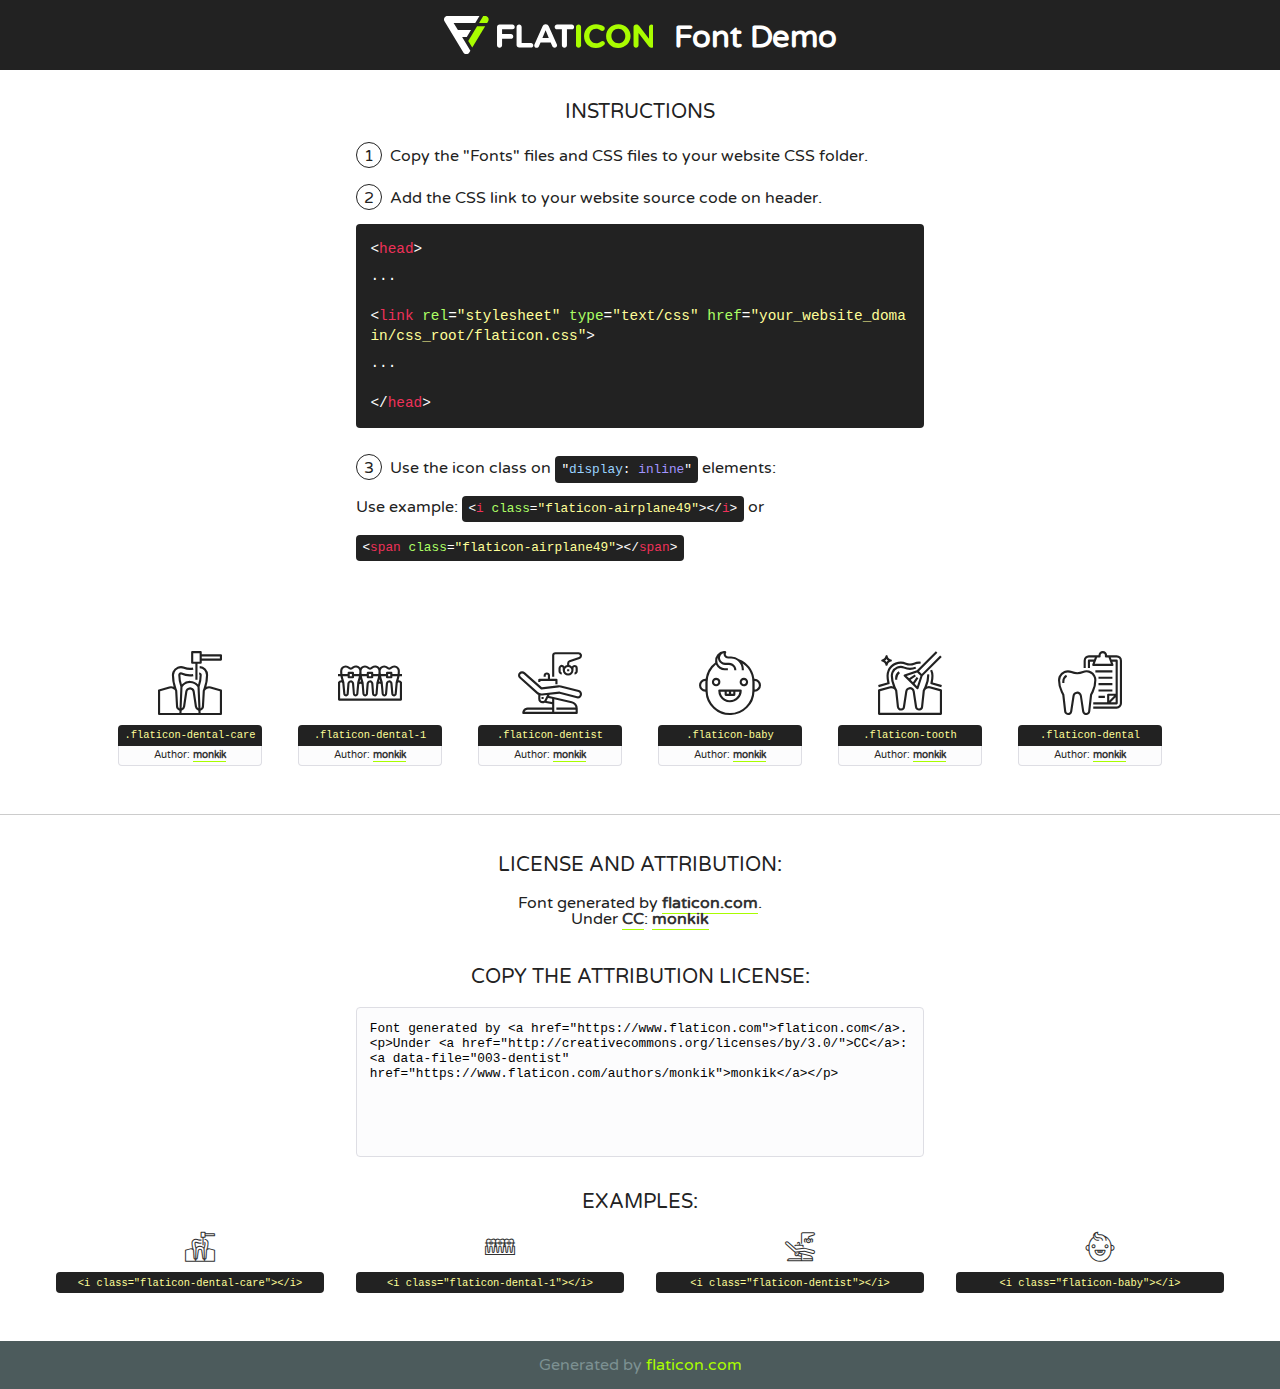
<file: fonts/flaticon/font/flaticon.html>
<!DOCTYPE html>
<!--
  Flaticon icon font: Flaticon
  Creation date: 28/02/2019 07:01
-->
<html>
<!DOCTYPE html>
<html>

<head>
    <title>Flaticon WebFont</title>
    <link href="http://fonts.googleapis.com/css?family=Varela+Round" rel="stylesheet" type="text/css" />
    <link rel="stylesheet" type="text/css" href="flaticon.css">
    <meta charset="UTF-8">
    <style>
    html, body, div, span, applet, object, iframe,
    h1, h2, h3, h4, h5, h6, p, blockquote, pre,
    a, abbr, acronym, address, big, cite, code,
    del, dfn, em, img, ins, kbd, q, s, samp,
    small, strike, strong, sub, sup, tt, var,
    b, u, i, center,
    dl, dt, dd, ol, ul, li,
    fieldset, form, label, legend,
    table, caption, tbody, tfoot, thead, tr, th, td,
    article, aside, canvas, details, embed, 
    figure, figcaption, footer, header, hgroup, 
    menu, nav, output, ruby, section, summary,
    time, mark, audio, video {
        margin: 0;
        padding: 0;
        border: 0;
        font-size: 100%;
        font: inherit;
        vertical-align: baseline;
    }
    /* HTML5 display-role reset for older browsers */
    article, aside, details, figcaption, figure, 
    footer, header, hgroup, menu, nav, section {
        display: block;
    }
    body {
        line-height: 1;
    }
    ol, ul {
        list-style: none;
    }
    blockquote, q {
        quotes: none;
    }
    blockquote:before, blockquote:after,
    q:before, q:after {
        content: '';
        content: none;
    }
    table {
        border-collapse: collapse;
        border-spacing: 0;
    }
    body {
        font-family: 'Varela Round', Helvetica, Arial, sans-serif;
        font-size: 16px;
        color: #222;
    }
    a {
        color: #333;
        border-bottom: 1px solid #a9fd00;
        font-weight: bold;
        text-decoration: none;
    }
    * {
        -moz-box-sizing: border-box;
        -webkit-box-sizing: border-box;
        box-sizing: border-box;
        margin: 0;
        padding: 0;
    }
    [class^="flaticon-"]:before, [class*=" flaticon-"]:before, [class^="flaticon-"]:after, [class*=" flaticon-"]:after {
        font-family: Flaticon;
        font-size: 30px;
        font-style: normal;
        margin-left: 20px;
        color: #333;
    }
    .wrapper {
        max-width: 600px;
        margin: auto;
        padding: 0 1em;
    }
    .title {
        font-size: 1.25em;
        text-align: center;
        margin-bottom: 1em;
        text-transform: uppercase;
    }
    header {
        text-align: center;
        background-color: #222;
        color: #fff;
        padding: 1em;
    }
    header .logo {
        width: 210px;
        height: 38px;
        display: inline-block;
        vertical-align: middle;
        margin-right: 1em;
        border: none;
    }
    header strong {
        font-size: 1.95em;
        font-weight: bold;
        vertical-align: middle;
        margin-top: 5px;
        display: inline-block;
    }
    .demo {
        margin: 2em auto;
        line-height: 1.25em;
    }
    .demo ul li {
        margin-bottom: 1em;
    }
    .demo ul li .num {
        color: #222;
        border-radius: 20px;
        display: inline-block;
        width: 26px;
        padding: 3px;
        height: 26px;
        text-align: center;
        margin-right: 0.5em;
        border: 1px solid #222;
    }
    .demo ul li code {
        background-color: #222;
        border-radius: 4px;
        padding: 0.25em 0.5em;
        display: inline-block;
        color: #fff;
        font-family: Consolas,Monaco,Lucida Console,Liberation Mono,DejaVu Sans Mono,Bitstream Vera Sans Mono,Courier New, monospace;
        font-weight: lighter;
        margin-top: 1em;
        font-size: 0.8em;
        word-break: break-all;
    }
    .demo ul li code.big {
        padding: 1em;
        font-size: 0.9em;
    }
    .demo ul li code .red {
        color: #EF3159;
    }
    .demo ul li code .green {
        color: #ACFF65;
    }
    .demo ul li code .yellow {
        color: #FFFF99;
    }
    .demo ul li code .blue {
        color: #99D3FF;
    }
    .demo ul li code .purple {
        color: #A295FF;
    }
    .demo ul li code .dots {
        margin-top: 0.5em;
        display: block;
    }
    #glyphs {
        border-bottom: 1px solid #ccc;
        padding: 2em 0;
        text-align: center;
    }
    .glyph {
        display: inline-block;
        width: 9em;
        margin: 1em;
        text-align: center;
        vertical-align: top;
        background: #FFF;
    }
    .glyph .glyph-icon {
        padding: 10px;
        display: block;
        font-family:"Flaticon";
        font-size: 64px;
        line-height: 1;
    }
    .glyph .glyph-icon:before {
        font-size: 64px;
        color: #222;
        margin-left: 0;
    }
    .class-name {
        font-size: 0.65em;
        background-color: #222;
        color: #fff;
        border-radius: 4px 4px 0 0;
        padding: 0.5em;
        color: #FFFF99;
        font-family: Consolas,Monaco,Lucida Console,Liberation Mono,DejaVu Sans Mono,Bitstream Vera Sans Mono,Courier New, monospace;
    }
    .author-name {
        font-size: 0.6em;
        background-color: #fcfcfd;
        border: 1px solid #DEDEE4;
        border-top: 0;
        border-radius: 0 0 4px 4px;
        padding: 0.5em;
    }
    .class-name:last-child {
        font-size: 10px;
        color:#888;
    }
    .class-name:last-child a {
        font-size: 10px;
        color:#555;
    }
    .class-name:last-child a:hover {
        color:#a9fd00;
    }
    .glyph > input {
        display: block;
        width: 100px;
        margin: 5px auto;
        text-align: center;
        font-size: 12px;
        cursor: text;
    }
    .glyph > input.icon-input {
        font-family:"Flaticon";
        font-size: 16px;
        margin-bottom: 10px;
    }
    .attribution .title {
        margin-top: 2em;
    }
    .attribution textarea {
        background-color: #fcfcfd;
        padding: 1em;
        border: none;
        box-shadow: none;
        border: 1px solid #DEDEE4;
        border-radius: 4px;
        resize: none;
        width: 100%;
        height: 150px;
        font-size: 0.8em;
        font-family: Consolas,Monaco,Lucida Console,Liberation Mono,DejaVu Sans Mono,Bitstream Vera Sans Mono,Courier New, monospace;
        -webkit-appearance: none;
    }
    .iconsuse {
        margin: 2em auto;
        text-align: center;
        max-width: 1200px;
    }
    .iconsuse:after {
        content: '';
        display: table;
        clear: both;
    }
    .iconsuse .image {
        float: left;
        width: 25%;
        padding: 0 1em;
    }
    .iconsuse .image p {
        margin-bottom: 1em;
    }
    .iconsuse .image span {
        display: block;
        font-size: 0.65em;
        background-color: #222;
        color: #fff;
        border-radius: 4px;
        padding: 0.5em;
        color: #FFFF99;
        margin-top: 1em;
        font-family: Consolas,Monaco,Lucida Console,Liberation Mono,DejaVu Sans Mono,Bitstream Vera Sans Mono,Courier New, monospace;
    }
    #footer {
        text-align: center;
        background-color: #4C5B5C;
        color: #7c9192;
        padding: 1em;
    }
    #footer a {
        border: none;
        color: #a9fd00;
        font-weight: normal;
    }
    @media (max-width: 960px) {
        .iconsuse .image {
            width: 50%;
        }
    }
    @media (max-width: 560px) {
        .iconsuse .image {
            width: 100%;
        }
    }
    </style>
</head>

<body class="characters-off">

    <header>
        <a href="https://www.flaticon.com" target="_blank" class="logo">
            <svg version="1.1" xmlns="http://www.w3.org/2000/svg" xmlns:xlink="http://www.w3.org/1999/xlink" xmlns:a="http://ns.adobe.com/AdobeSVGViewerExtensions/3.0/" viewBox="0 0 560.875 102.036" enable-background="new 0 0 560.875 102.036" xml:space="preserve">
                <defs>
                </defs>
                <g>
                    <g class="letters">
                        <path fill="#ffffff" d="M141.596,29.675c0-3.777,2.985-6.767,6.764-6.767h34.438c3.426,0,6.15,2.728,6.15,6.15
                        c0,3.43-2.724,6.149-6.15,6.149h-27.674v13.091h23.719c3.429,0,6.151,2.724,6.151,6.15c0,3.43-2.723,6.149-6.151,6.149h-23.719
                        v17.574c0,3.773-2.986,6.761-6.764,6.761c-3.779,0-6.764-2.989-6.764-6.761V29.675z"></path>
                        <path fill="#ffffff" d="M193.844,29.149c0-3.781,2.985-6.767,6.764-6.767c3.776,0,6.763,2.985,6.763,6.767v42.957h25.039
                        c3.426,0,6.149,2.726,6.149,6.153c0,3.425-2.723,6.15-6.149,6.15h-31.802c-3.779,0-6.764-2.986-6.764-6.768V29.149z"></path>
                        <path fill="#ffffff" d="M241.891,75.71l21.438-48.407c1.492-3.341,4.215-5.357,7.906-5.357h0.792
                        c3.686,0,6.323,2.017,7.815,5.357l21.439,48.407c0.436,0.967,0.701,1.845,0.701,2.723c0,3.602-2.809,6.501-6.414,6.501
                        c-3.161,0-5.269-1.845-6.499-4.655l-4.132-9.661h-27.059l-4.301,10.102c-1.144,2.631-3.426,4.214-6.237,4.214
                        c-3.517,0-6.24-2.81-6.24-6.325C241.1,77.64,241.451,76.677,241.891,75.71z M279.932,58.666l-8.521-20.297l-8.526,20.297H279.932
                        z"></path>
                        <path fill="#ffffff" d="M314.864,35.387H301.86c-3.429,0-6.239-2.813-6.239-6.238c0-3.429,2.811-6.24,6.239-6.24h39.533
                        c3.426,0,6.237,2.811,6.237,6.24c0,3.425-2.811,6.238-6.237,6.238h-13.001v42.785c0,3.773-2.99,6.761-6.764,6.761
                        c-3.779,0-6.764-2.989-6.764-6.761V35.387z"></path>
                        <path fill="#A9FD00" d="M352.615,29.149c0-3.781,2.985-6.767,6.767-6.767c3.774,0,6.761,2.985,6.761,6.767v49.024
                        c0,3.773-2.987,6.761-6.761,6.761c-3.781,0-6.767-2.989-6.767-6.761V29.149z"></path>
                        <path fill="#A9FD00" d="M374.132,53.836v-0.179c0-17.481,13.178-31.801,32.065-31.801c9.22,0,15.459,2.458,20.557,6.238
                        c1.402,1.054,2.637,2.985,2.637,5.357c0,3.692-2.985,6.59-6.681,6.59c-1.845,0-3.071-0.702-4.044-1.319
                        c-3.776-2.813-7.729-4.393-12.562-4.393c-10.364,0-17.831,8.611-17.831,19.154v0.173c0,10.542,7.291,19.329,17.831,19.329
                        c5.715,0,9.492-1.756,13.359-4.834c1.049-0.874,2.458-1.491,4.039-1.491c3.429,0,6.325,2.813,6.325,6.236
                        c0,2.106-1.056,3.78-2.282,4.834c-5.539,4.834-12.036,7.733-21.878,7.733C387.572,85.464,374.132,71.493,374.132,53.836z"></path>
                        <path fill="#A9FD00" d="M433.009,53.836v-0.179c0-17.481,13.79-31.801,32.766-31.801c18.981,0,32.592,14.143,32.592,31.628v0.173
                        c0,17.483-13.785,31.807-32.769,31.807C446.625,85.464,433.009,71.32,433.009,53.836z M484.224,53.836v-0.179
                        c0-10.539-7.725-19.326-18.626-19.326c-10.893,0-18.449,8.611-18.449,19.154v0.173c0,10.542,7.73,19.329,18.626,19.329
                        C476.676,72.986,484.224,64.378,484.224,53.836z"></path>
                        <path fill="#A9FD00" d="M506.233,29.321c0-3.774,2.99-6.763,6.767-6.763h1.401c3.252,0,5.183,1.583,7.029,3.953l26.093,34.265
                        V29.059c0-3.692,2.99-6.677,6.681-6.677c3.683,0,6.671,2.985,6.671,6.677v48.934c0,3.78-2.987,6.765-6.764,6.765h-0.436
                        c-3.257,0-5.188-1.581-7.034-3.953l-27.056-35.492v32.944c0,3.687-2.985,6.676-6.678,6.676c-3.683,0-6.673-2.989-6.673-6.676
                        V29.321z"></path>
                    </g>
                    <g class="insignia">
                        <path fill="#ffffff" d="M48.372,56.137h12.517l11.156-18.537H37.186L25.688,18.539h57.825L94.668,0H9.271
                        C5.925,0,2.842,1.801,1.198,4.716c-1.644,2.907-1.593,6.482,0.134,9.343l50.38,83.501c1.678,2.781,4.689,4.476,7.938,4.476
                        c3.246,0,6.257-1.695,7.935-4.476l2.898-4.804L48.372,56.137z"></path>
                        <g class="i">
                            <path fill="#A9FD00" d="M93.575,18.539h0.031v0.004l21.652,0.004l2.705-4.488c1.727-2.861,1.778-6.436,0.133-9.343
                            C116.454,1.801,113.371,0,110.026,0h-5.294L93.575,18.539z"></path>
                            <polygon fill="#A9FD00" points="88.291,27.356 64.725,66.486 75.519,84.404 109.942,27.356"></polygon>
                        </g>
                    </g>
                </g>
            </svg>
        </a>
        <strong>Font Demo</strong>
    </header>


    <section class="demo wrapper">

        <p class="title">Instructions</p>

        <ul>
            <li>
                <span class="num">1</span>Copy the "Fonts" files and CSS files to your website CSS folder.
            </li>
            <li>
                <span class="num">2</span>Add the CSS link to your website source code on header.
                <code class="big">
                    &lt;<span class="red">head</span>&gt;
                    <br/><span class="dots">...</span>
                    <br/>&lt;<span class="red">link</span> <span class="green">rel</span>=<span class="yellow">"stylesheet"</span> <span class="green">type</span>=<span class="yellow">"text/css"</span> <span class="green">href</span>=<span class="yellow">"your_website_domain/css_root/flaticon.css"</span>&gt;
                    <br/><span class="dots">...</span>
                    <br/>&lt;/<span class="red">head</span>&gt;
                </code>
            </li>

            <li>
                <p>
                    <span class="num">3</span>Use the icon class on <code>"<span class="blue">display</span>:<span class="purple"> inline</span>"</code> elements:
                    <br />
                    Use example: <code>&lt;<span class="red">i</span> <span class="green">class</span>=<span class="yellow">&quot;flaticon-airplane49&quot;</span>&gt;&lt;/<span class="red">i</span>&gt;</code> or <code>&lt;<span class="red">span</span> <span class="green">class</span>=<span class="yellow">&quot;flaticon-airplane49&quot;</span>&gt;&lt;/<span class="red">span</span>&gt;</code>
            </li>
        </ul>

    </section>




   <section id="glyphs">          
    
      
        <div class="glyph"><div class="glyph-icon flaticon-dental-care"></div>
            <div class="class-name">.flaticon-dental-care</div>
            <div class="author-name">Author: <a data-file="001-dental-care" href="https://www.flaticon.com/authors/monkik">monkik</a> </div> 
        </div>        
        
        <div class="glyph"><div class="glyph-icon flaticon-dental-1"></div>
            <div class="class-name">.flaticon-dental-1</div>
            <div class="author-name">Author: <a data-file="002-dental-1" href="https://www.flaticon.com/authors/monkik">monkik</a> </div> 
        </div>        
        
        <div class="glyph"><div class="glyph-icon flaticon-dentist"></div>
            <div class="class-name">.flaticon-dentist</div>
            <div class="author-name">Author: <a data-file="003-dentist" href="https://www.flaticon.com/authors/monkik">monkik</a> </div> 
        </div>        
        
        <div class="glyph"><div class="glyph-icon flaticon-baby"></div>
            <div class="class-name">.flaticon-baby</div>
            <div class="author-name">Author: <a data-file="004-baby" href="https://www.flaticon.com/authors/monkik">monkik</a> </div> 
        </div>        
        
        <div class="glyph"><div class="glyph-icon flaticon-tooth"></div>
            <div class="class-name">.flaticon-tooth</div>
            <div class="author-name">Author: <a data-file="005-tooth" href="https://www.flaticon.com/authors/monkik">monkik</a> </div> 
        </div>        
        
        <div class="glyph"><div class="glyph-icon flaticon-dental"></div>
            <div class="class-name">.flaticon-dental</div>
            <div class="author-name">Author: <a data-file="006-dental" href="https://www.flaticon.com/authors/monkik">monkik</a> </div> 
        </div>        
        

    </section>



    <section class="attribution wrapper"   style="text-align:center;">

      <div class="title">License and attribution:</div><div class="attrDiv">Font generated by <a href="https://www.flaticon.com">flaticon.com</a>. <div><p>Under <a href="http://creativecommons.org/licenses/by/3.0/">CC</a>: <a data-file="003-dentist" href="https://www.flaticon.com/authors/monkik">monkik</a></p>  </div>
      </div>
      <div class="title">Copy the Attribution License:</div>

    <textarea onclick="this.focus();this.select();">Font generated by &lt;a href=&quot;https://www.flaticon.com&quot;&gt;flaticon.com&lt;/a&gt;. <p>Under <a href="http://creativecommons.org/licenses/by/3.0/">CC</a>: <a data-file="003-dentist" href="https://www.flaticon.com/authors/monkik">monkik</a></p>  
     </textarea>

    </section>

    <section class="iconsuse">

          <div class="title">Examples:</div>            
             
            <div class="image">
                <p>
                    <i class="glyph-icon flaticon-dental-care"></i> 
                    <span>&lt;i class=&quot;flaticon-dental-care&quot;&gt;&lt;/i&gt;</span>
                </p>
            </div>
            
            <div class="image">
                <p>
                    <i class="glyph-icon flaticon-dental-1"></i> 
                    <span>&lt;i class=&quot;flaticon-dental-1&quot;&gt;&lt;/i&gt;</span>
                </p>
            </div>
            
            <div class="image">
                <p>
                    <i class="glyph-icon flaticon-dentist"></i> 
                    <span>&lt;i class=&quot;flaticon-dentist&quot;&gt;&lt;/i&gt;</span>
                </p>
            </div>
            
            <div class="image">
                <p>
                    <i class="glyph-icon flaticon-baby"></i> 
                    <span>&lt;i class=&quot;flaticon-baby&quot;&gt;&lt;/i&gt;</span>
                </p>
            </div>
                       
        </div>
                            
    </section>

<div id="footer">
    <div>Generated by <a href="https://www.flaticon.com">flaticon.com</a>
    </div>
</div>



</body>
</html>
</file>
<file: fonts/icomoon/style.css>
@font-face {
  font-family: 'icomoon';
  src:  url('fonts/icomoon.eot?10si43');
  src:  url('fonts/icomoon.eot?10si43#iefix') format('embedded-opentype'),
    url('fonts/icomoon.ttf?10si43') format('truetype'),
    url('fonts/icomoon.woff?10si43') format('woff'),
    url('fonts/icomoon.svg?10si43#icomoon') format('svg');
  font-weight: normal;
  font-style: normal;
}

[class^="icon-"], [class*=" icon-"] {
  /* use !important to prevent issues with browser extensions that change fonts */
  font-family: 'icomoon' !important;
  speak: none;
  font-style: normal;
  font-weight: normal;
  font-variant: normal;
  text-transform: none;
  line-height: 1;

  /* Better Font Rendering =========== */
  -webkit-font-smoothing: antialiased;
  -moz-osx-font-smoothing: grayscale;
}

.icon-asterisk:before {
  content: "\f069";
}
.icon-plus:before {
  content: "\f067";
}
.icon-question:before {
  content: "\f128";
}
.icon-minus:before {
  content: "\f068";
}
.icon-glass:before {
  content: "\f000";
}
.icon-music:before {
  content: "\f001";
}
.icon-search:before {
  content: "\f002";
}
.icon-envelope-o:before {
  content: "\f003";
}
.icon-heart:before {
  content: "\f004";
}
.icon-star:before {
  content: "\f005";
}
.icon-star-o:before {
  content: "\f006";
}
.icon-user:before {
  content: "\f007";
}
.icon-film:before {
  content: "\f008";
}
.icon-th-large:before {
  content: "\f009";
}
.icon-th:before {
  content: "\f00a";
}
.icon-th-list:before {
  content: "\f00b";
}
.icon-check:before {
  content: "\f00c";
}
.icon-close:before {
  content: "\f00d";
}
.icon-remove:before {
  content: "\f00d";
}
.icon-times:before {
  content: "\f00d";
}
.icon-search-plus:before {
  content: "\f00e";
}
.icon-search-minus:before {
  content: "\f010";
}
.icon-power-off:before {
  content: "\f011";
}
.icon-signal:before {
  content: "\f012";
}
.icon-cog:before {
  content: "\f013";
}
.icon-gear:before {
  content: "\f013";
}
.icon-trash-o:before {
  content: "\f014";
}
.icon-home:before {
  content: "\f015";
}
.icon-file-o:before {
  content: "\f016";
}
.icon-clock-o:before {
  content: "\f017";
}
.icon-road:before {
  content: "\f018";
}
.icon-download:before {
  content: "\f019";
}
.icon-arrow-circle-o-down:before {
  content: "\f01a";
}
.icon-arrow-circle-o-up:before {
  content: "\f01b";
}
.icon-inbox:before {
  content: "\f01c";
}
.icon-play-circle-o:before {
  content: "\f01d";
}
.icon-repeat:before {
  content: "\f01e";
}
.icon-rotate-right:before {
  content: "\f01e";
}
.icon-refresh:before {
  content: "\f021";
}
.icon-list-alt:before {
  content: "\f022";
}
.icon-lock:before {
  content: "\f023";
}
.icon-flag:before {
  content: "\f024";
}
.icon-headphones:before {
  content: "\f025";
}
.icon-volume-off:before {
  content: "\f026";
}
.icon-volume-down:before {
  content: "\f027";
}
.icon-volume-up:before {
  content: "\f028";
}
.icon-qrcode:before {
  content: "\f029";
}
.icon-barcode:before {
  content: "\f02a";
}
.icon-tag:before {
  content: "\f02b";
}
.icon-tags:before {
  content: "\f02c";
}
.icon-book:before {
  content: "\f02d";
}
.icon-bookmark:before {
  content: "\f02e";
}
.icon-print:before {
  content: "\f02f";
}
.icon-camera:before {
  content: "\f030";
}
.icon-font:before {
  content: "\f031";
}
.icon-bold:before {
  content: "\f032";
}
.icon-italic:before {
  content: "\f033";
}
.icon-text-height:before {
  content: "\f034";
}
.icon-text-width:before {
  content: "\f035";
}
.icon-align-left:before {
  content: "\f036";
}
.icon-align-center:before {
  content: "\f037";
}
.icon-align-right:before {
  content: "\f038";
}
.icon-align-justify:before {
  content: "\f039";
}
.icon-list:before {
  content: "\f03a";
}
.icon-dedent:before {
  content: "\f03b";
}
.icon-outdent:before {
  content: "\f03b";
}
.icon-indent:before {
  content: "\f03c";
}
.icon-video-camera:before {
  content: "\f03d";
}
.icon-image:before {
  content: "\f03e";
}
.icon-photo:before {
  content: "\f03e";
}
.icon-picture-o:before {
  content: "\f03e";
}
.icon-pencil:before {
  content: "\f040";
}
.icon-map-marker:before {
  content: "\f041";
}
.icon-adjust:before {
  content: "\f042";
}
.icon-tint:before {
  content: "\f043";
}
.icon-edit:before {
  content: "\f044";
}
.icon-pencil-square-o:before {
  content: "\f044";
}
.icon-share-square-o:before {
  content: "\f045";
}
.icon-check-square-o:before {
  content: "\f046";
}
.icon-arrows:before {
  content: "\f047";
}
.icon-step-backward:before {
  content: "\f048";
}
.icon-fast-backward:before {
  content: "\f049";
}
.icon-backward:before {
  content: "\f04a";
}
.icon-play:before {
  content: "\f04b";
}
.icon-pause:before {
  content: "\f04c";
}
.icon-stop:before {
  content: "\f04d";
}
.icon-forward:before {
  content: "\f04e";
}
.icon-fast-forward:before {
  content: "\f050";
}
.icon-step-forward:before {
  content: "\f051";
}
.icon-eject:before {
  content: "\f052";
}
.icon-chevron-left:before {
  content: "\f053";
}
.icon-chevron-right:before {
  content: "\f054";
}
.icon-plus-circle:before {
  content: "\f055";
}
.icon-minus-circle:before {
  content: "\f056";
}
.icon-times-circle:before {
  content: "\f057";
}
.icon-check-circle:before {
  content: "\f058";
}
.icon-question-circle:before {
  content: "\f059";
}
.icon-info-circle:before {
  content: "\f05a";
}
.icon-crosshairs:before {
  content: "\f05b";
}
.icon-times-circle-o:before {
  content: "\f05c";
}
.icon-check-circle-o:before {
  content: "\f05d";
}
.icon-ban:before {
  content: "\f05e";
}
.icon-arrow-left:before {
  content: "\f060";
}
.icon-arrow-right:before {
  content: "\f061";
}
.icon-arrow-up:before {
  content: "\f062";
}
.icon-arrow-down:before {
  content: "\f063";
}
.icon-mail-forward:before {
  content: "\f064";
}
.icon-share:before {
  content: "\f064";
}
.icon-expand:before {
  content: "\f065";
}
.icon-compress:before {
  content: "\f066";
}
.icon-exclamation-circle:before {
  content: "\f06a";
}
.icon-gift:before {
  content: "\f06b";
}
.icon-leaf:before {
  content: "\f06c";
}
.icon-fire:before {
  content: "\f06d";
}
.icon-eye:before {
  content: "\f06e";
}
.icon-eye-slash:before {
  content: "\f070";
}
.icon-exclamation-triangle:before {
  content: "\f071";
}
.icon-warning:before {
  content: "\f071";
}
.icon-plane:before {
  content: "\f072";
}
.icon-calendar:before {
  content: "\f073";
}
.icon-random:before {
  content: "\f074";
}
.icon-comment:before {
  content: "\f075";
}
.icon-magnet:before {
  content: "\f076";
}
.icon-chevron-up:before {
  content: "\f077";
}
.icon-chevron-down:before {
  content: "\f078";
}
.icon-retweet:before {
  content: "\f079";
}
.icon-shopping-cart:before {
  content: "\f07a";
}
.icon-folder:before {
  content: "\f07b";
}
.icon-folder-open:before {
  content: "\f07c";
}
.icon-arrows-v:before {
  content: "\f07d";
}
.icon-arrows-h:before {
  content: "\f07e";
}
.icon-bar-chart:before {
  content: "\f080";
}
.icon-bar-chart-o:before {
  content: "\f080";
}
.icon-twitter-square:before {
  content: "\f081";
}
.icon-facebook-square:before {
  content: "\f082";
}
.icon-camera-retro:before {
  content: "\f083";
}
.icon-key:before {
  content: "\f084";
}
.icon-cogs:before {
  content: "\f085";
}
.icon-gears:before {
  content: "\f085";
}
.icon-comments:before {
  content: "\f086";
}
.icon-thumbs-o-up:before {
  content: "\f087";
}
.icon-thumbs-o-down:before {
  content: "\f088";
}
.icon-star-half:before {
  content: "\f089";
}
.icon-heart-o:before {
  content: "\f08a";
}
.icon-sign-out:before {
  content: "\f08b";
}
.icon-linkedin-square:before {
  content: "\f08c";
}
.icon-thumb-tack:before {
  content: "\f08d";
}
.icon-external-link:before {
  content: "\f08e";
}
.icon-sign-in:before {
  content: "\f090";
}
.icon-trophy:before {
  content: "\f091";
}
.icon-github-square:before {
  content: "\f092";
}
.icon-upload:before {
  content: "\f093";
}
.icon-lemon-o:before {
  content: "\f094";
}
.icon-phone:before {
  content: "\f095";
}
.icon-square-o:before {
  content: "\f096";
}
.icon-bookmark-o:before {
  content: "\f097";
}
.icon-phone-square:before {
  content: "\f098";
}
.icon-twitter:before {
  content: "\f099";
}
.icon-facebook:before {
  content: "\f09a";
}
.icon-facebook-f:before {
  content: "\f09a";
}
.icon-github:before {
  content: "\f09b";
}
.icon-unlock:before {
  content: "\f09c";
}
.icon-credit-card:before {
  content: "\f09d";
}
.icon-feed:before {
  content: "\f09e";
}
.icon-rss:before {
  content: "\f09e";
}
.icon-hdd-o:before {
  content: "\f0a0";
}
.icon-bullhorn:before {
  content: "\f0a1";
}
.icon-bell-o:before {
  content: "\f0a2";
}
.icon-certificate:before {
  content: "\f0a3";
}
.icon-hand-o-right:before {
  content: "\f0a4";
}
.icon-hand-o-left:before {
  content: "\f0a5";
}
.icon-hand-o-up:before {
  content: "\f0a6";
}
.icon-hand-o-down:before {
  content: "\f0a7";
}
.icon-arrow-circle-left:before {
  content: "\f0a8";
}
.icon-arrow-circle-right:before {
  content: "\f0a9";
}
.icon-arrow-circle-up:before {
  content: "\f0aa";
}
.icon-arrow-circle-down:before {
  content: "\f0ab";
}
.icon-globe:before {
  content: "\f0ac";
}
.icon-wrench:before {
  content: "\f0ad";
}
.icon-tasks:before {
  content: "\f0ae";
}
.icon-filter:before {
  content: "\f0b0";
}
.icon-briefcase:before {
  content: "\f0b1";
}
.icon-arrows-alt:before {
  content: "\f0b2";
}
.icon-group:before {
  content: "\f0c0";
}
.icon-users:before {
  content: "\f0c0";
}
.icon-chain:before {
  content: "\f0c1";
}
.icon-link:before {
  content: "\f0c1";
}
.icon-cloud:before {
  content: "\f0c2";
}
.icon-flask:before {
  content: "\f0c3";
}
.icon-cut:before {
  content: "\f0c4";
}
.icon-scissors:before {
  content: "\f0c4";
}
.icon-copy:before {
  content: "\f0c5";
}
.icon-files-o:before {
  content: "\f0c5";
}
.icon-paperclip:before {
  content: "\f0c6";
}
.icon-floppy-o:before {
  content: "\f0c7";
}
.icon-save:before {
  content: "\f0c7";
}
.icon-square:before {
  content: "\f0c8";
}
.icon-bars:before {
  content: "\f0c9";
}
.icon-navicon:before {
  content: "\f0c9";
}
.icon-reorder:before {
  content: "\f0c9";
}
.icon-list-ul:before {
  content: "\f0ca";
}
.icon-list-ol:before {
  content: "\f0cb";
}
.icon-strikethrough:before {
  content: "\f0cc";
}
.icon-underline:before {
  content: "\f0cd";
}
.icon-table:before {
  content: "\f0ce";
}
.icon-magic:before {
  content: "\f0d0";
}
.icon-truck:before {
  content: "\f0d1";
}
.icon-pinterest:before {
  content: "\f0d2";
}
.icon-pinterest-square:before {
  content: "\f0d3";
}
.icon-google-plus-square:before {
  content: "\f0d4";
}
.icon-google-plus:before {
  content: "\f0d5";
}
.icon-money:before {
  content: "\f0d6";
}
.icon-caret-down:before {
  content: "\f0d7";
}
.icon-caret-up:before {
  content: "\f0d8";
}
.icon-caret-left:before {
  content: "\f0d9";
}
.icon-caret-right:before {
  content: "\f0da";
}
.icon-columns:before {
  content: "\f0db";
}
.icon-sort:before {
  content: "\f0dc";
}
.icon-unsorted:before {
  content: "\f0dc";
}
.icon-sort-desc:before {
  content: "\f0dd";
}
.icon-sort-down:before {
  content: "\f0dd";
}
.icon-sort-asc:before {
  content: "\f0de";
}
.icon-sort-up:before {
  content: "\f0de";
}
.icon-envelope:before {
  content: "\f0e0";
}
.icon-linkedin:before {
  content: "\f0e1";
}
.icon-rotate-left:before {
  content: "\f0e2";
}
.icon-undo:before {
  content: "\f0e2";
}
.icon-gavel:before {
  content: "\f0e3";
}
.icon-legal:before {
  content: "\f0e3";
}
.icon-dashboard:before {
  content: "\f0e4";
}
.icon-tachometer:before {
  content: "\f0e4";
}
.icon-comment-o:before {
  content: "\f0e5";
}
.icon-comments-o:before {
  content: "\f0e6";
}
.icon-bolt:before {
  content: "\f0e7";
}
.icon-flash:before {
  content: "\f0e7";
}
.icon-sitemap:before {
  content: "\f0e8";
}
.icon-umbrella:before {
  content: "\f0e9";
}
.icon-clipboard:before {
  content: "\f0ea";
}
.icon-paste:before {
  content: "\f0ea";
}
.icon-lightbulb-o:before {
  content: "\f0eb";
}
.icon-exchange:before {
  content: "\f0ec";
}
.icon-cloud-download:before {
  content: "\f0ed";
}
.icon-cloud-upload:before {
  content: "\f0ee";
}
.icon-user-md:before {
  content: "\f0f0";
}
.icon-stethoscope:before {
  content: "\f0f1";
}
.icon-suitcase:before {
  content: "\f0f2";
}
.icon-bell:before {
  content: "\f0f3";
}
.icon-coffee:before {
  content: "\f0f4";
}
.icon-cutlery:before {
  content: "\f0f5";
}
.icon-file-text-o:before {
  content: "\f0f6";
}
.icon-building-o:before {
  content: "\f0f7";
}
.icon-hospital-o:before {
  content: "\f0f8";
}
.icon-ambulance:before {
  content: "\f0f9";
}
.icon-medkit:before {
  content: "\f0fa";
}
.icon-fighter-jet:before {
  content: "\f0fb";
}
.icon-beer:before {
  content: "\f0fc";
}
.icon-h-square:before {
  content: "\f0fd";
}
.icon-plus-square:before {
  content: "\f0fe";
}
.icon-angle-double-left:before {
  content: "\f100";
}
.icon-angle-double-right:before {
  content: "\f101";
}
.icon-angle-double-up:before {
  content: "\f102";
}
.icon-angle-double-down:before {
  content: "\f103";
}
.icon-angle-left:before {
  content: "\f104";
}
.icon-angle-right:before {
  content: "\f105";
}
.icon-angle-up:before {
  content: "\f106";
}
.icon-angle-down:before {
  content: "\f107";
}
.icon-desktop:before {
  content: "\f108";
}
.icon-laptop:before {
  content: "\f109";
}
.icon-tablet:before {
  content: "\f10a";
}
.icon-mobile:before {
  content: "\f10b";
}
.icon-mobile-phone:before {
  content: "\f10b";
}
.icon-circle-o:before {
  content: "\f10c";
}
.icon-quote-left:before {
  content: "\f10d";
}
.icon-quote-right:before {
  content: "\f10e";
}
.icon-spinner:before {
  content: "\f110";
}
.icon-circle:before {
  content: "\f111";
}
.icon-mail-reply:before {
  content: "\f112";
}
.icon-reply:before {
  content: "\f112";
}
.icon-github-alt:before {
  content: "\f113";
}
.icon-folder-o:before {
  content: "\f114";
}
.icon-folder-open-o:before {
  content: "\f115";
}
.icon-smile-o:before {
  content: "\f118";
}
.icon-frown-o:before {
  content: "\f119";
}
.icon-meh-o:before {
  content: "\f11a";
}
.icon-gamepad:before {
  content: "\f11b";
}
.icon-keyboard-o:before {
  content: "\f11c";
}
.icon-flag-o:before {
  content: "\f11d";
}
.icon-flag-checkered:before {
  content: "\f11e";
}
.icon-terminal:before {
  content: "\f120";
}
.icon-code:before {
  content: "\f121";
}
.icon-mail-reply-all:before {
  content: "\f122";
}
.icon-reply-all:before {
  content: "\f122";
}
.icon-star-half-empty:before {
  content: "\f123";
}
.icon-star-half-full:before {
  content: "\f123";
}
.icon-star-half-o:before {
  content: "\f123";
}
.icon-location-arrow:before {
  content: "\f124";
}
.icon-crop:before {
  content: "\f125";
}
.icon-code-fork:before {
  content: "\f126";
}
.icon-chain-broken:before {
  content: "\f127";
}
.icon-unlink:before {
  content: "\f127";
}
.icon-info:before {
  content: "\f129";
}
.icon-exclamation:before {
  content: "\f12a";
}
.icon-superscript:before {
  content: "\f12b";
}
.icon-subscript:before {
  content: "\f12c";
}
.icon-eraser:before {
  content: "\f12d";
}
.icon-puzzle-piece:before {
  content: "\f12e";
}
.icon-microphone:before {
  content: "\f130";
}
.icon-microphone-slash:before {
  content: "\f131";
}
.icon-shield:before {
  content: "\f132";
}
.icon-calendar-o:before {
  content: "\f133";
}
.icon-fire-extinguisher:before {
  content: "\f134";
}
.icon-rocket:before {
  content: "\f135";
}
.icon-maxcdn:before {
  content: "\f136";
}
.icon-chevron-circle-left:before {
  content: "\f137";
}
.icon-chevron-circle-right:before {
  content: "\f138";
}
.icon-chevron-circle-up:before {
  content: "\f139";
}
.icon-chevron-circle-down:before {
  content: "\f13a";
}
.icon-html5:before {
  content: "\f13b";
}
.icon-css3:before {
  content: "\f13c";
}
.icon-anchor:before {
  content: "\f13d";
}
.icon-unlock-alt:before {
  content: "\f13e";
}
.icon-bullseye:before {
  content: "\f140";
}
.icon-ellipsis-h:before {
  content: "\f141";
}
.icon-ellipsis-v:before {
  content: "\f142";
}
.icon-rss-square:before {
  content: "\f143";
}
.icon-play-circle:before {
  content: "\f144";
}
.icon-ticket:before {
  content: "\f145";
}
.icon-minus-square:before {
  content: "\f146";
}
.icon-minus-square-o:before {
  content: "\f147";
}
.icon-level-up:before {
  content: "\f148";
}
.icon-level-down:before {
  content: "\f149";
}
.icon-check-square:before {
  content: "\f14a";
}
.icon-pencil-square:before {
  content: "\f14b";
}
.icon-external-link-square:before {
  content: "\f14c";
}
.icon-share-square:before {
  content: "\f14d";
}
.icon-compass:before {
  content: "\f14e";
}
.icon-caret-square-o-down:before {
  content: "\f150";
}
.icon-toggle-down:before {
  content: "\f150";
}
.icon-caret-square-o-up:before {
  content: "\f151";
}
.icon-toggle-up:before {
  content: "\f151";
}
.icon-caret-square-o-right:before {
  content: "\f152";
}
.icon-toggle-right:before {
  content: "\f152";
}
.icon-eur:before {
  content: "\f153";
}
.icon-euro:before {
  content: "\f153";
}
.icon-gbp:before {
  content: "\f154";
}
.icon-dollar:before {
  content: "\f155";
}
.icon-usd:before {
  content: "\f155";
}
.icon-inr:before {
  content: "\f156";
}
.icon-rupee:before {
  content: "\f156";
}
.icon-cny:before {
  content: "\f157";
}
.icon-jpy:before {
  content: "\f157";
}
.icon-rmb:before {
  content: "\f157";
}
.icon-yen:before {
  content: "\f157";
}
.icon-rouble:before {
  content: "\f158";
}
.icon-rub:before {
  content: "\f158";
}
.icon-ruble:before {
  content: "\f158";
}
.icon-krw:before {
  content: "\f159";
}
.icon-won:before {
  content: "\f159";
}
.icon-bitcoin:before {
  content: "\f15a";
}
.icon-btc:before {
  content: "\f15a";
}
.icon-file:before {
  content: "\f15b";
}
.icon-file-text:before {
  content: "\f15c";
}
.icon-sort-alpha-asc:before {
  content: "\f15d";
}
.icon-sort-alpha-desc:before {
  content: "\f15e";
}
.icon-sort-amount-asc:before {
  content: "\f160";
}
.icon-sort-amount-desc:before {
  content: "\f161";
}
.icon-sort-numeric-asc:before {
  content: "\f162";
}
.icon-sort-numeric-desc:before {
  content: "\f163";
}
.icon-thumbs-up:before {
  content: "\f164";
}
.icon-thumbs-down:before {
  content: "\f165";
}
.icon-youtube-square:before {
  content: "\f166";
}
.icon-youtube:before {
  content: "\f167";
}
.icon-xing:before {
  content: "\f168";
}
.icon-xing-square:before {
  content: "\f169";
}
.icon-youtube-play:before {
  content: "\f16a";
}
.icon-dropbox:before {
  content: "\f16b";
}
.icon-stack-overflow:before {
  content: "\f16c";
}
.icon-instagram:before {
  content: "\f16d";
}
.icon-flickr:before {
  content: "\f16e";
}
.icon-adn:before {
  content: "\f170";
}
.icon-bitbucket:before {
  content: "\f171";
}
.icon-bitbucket-square:before {
  content: "\f172";
}
.icon-tumblr:before {
  content: "\f173";
}
.icon-tumblr-square:before {
  content: "\f174";
}
.icon-long-arrow-down:before {
  content: "\f175";
}
.icon-long-arrow-up:before {
  content: "\f176";
}
.icon-long-arrow-left:before {
  content: "\f177";
}
.icon-long-arrow-right:before {
  content: "\f178";
}
.icon-apple:before {
  content: "\f179";
}
.icon-windows:before {
  content: "\f17a";
}
.icon-android:before {
  content: "\f17b";
}
.icon-linux:before {
  content: "\f17c";
}
.icon-dribbble:before {
  content: "\f17d";
}
.icon-skype:before {
  content: "\f17e";
}
.icon-foursquare:before {
  content: "\f180";
}
.icon-trello:before {
  content: "\f181";
}
.icon-female:before {
  content: "\f182";
}
.icon-male:before {
  content: "\f183";
}
.icon-gittip:before {
  content: "\f184";
}
.icon-gratipay:before {
  content: "\f184";
}
.icon-sun-o:before {
  content: "\f185";
}
.icon-moon-o:before {
  content: "\f186";
}
.icon-archive:before {
  content: "\f187";
}
.icon-bug:before {
  content: "\f188";
}
.icon-vk:before {
  content: "\f189";
}
.icon-weibo:before {
  content: "\f18a";
}
.icon-renren:before {
  content: "\f18b";
}
.icon-pagelines:before {
  content: "\f18c";
}
.icon-stack-exchange:before {
  content: "\f18d";
}
.icon-arrow-circle-o-right:before {
  content: "\f18e";
}
.icon-arrow-circle-o-left:before {
  content: "\f190";
}
.icon-caret-square-o-left:before {
  content: "\f191";
}
.icon-toggle-left:before {
  content: "\f191";
}
.icon-dot-circle-o:before {
  content: "\f192";
}
.icon-wheelchair:before {
  content: "\f193";
}
.icon-vimeo-square:before {
  content: "\f194";
}
.icon-try:before {
  content: "\f195";
}
.icon-turkish-lira:before {
  content: "\f195";
}
.icon-plus-square-o:before {
  content: "\f196";
}
.icon-space-shuttle:before {
  content: "\f197";
}
.icon-slack:before {
  content: "\f198";
}
.icon-envelope-square:before {
  content: "\f199";
}
.icon-wordpress:before {
  content: "\f19a";
}
.icon-openid:before {
  content: "\f19b";
}
.icon-bank:before {
  content: "\f19c";
}
.icon-institution:before {
  content: "\f19c";
}
.icon-university:before {
  content: "\f19c";
}
.icon-graduation-cap:before {
  content: "\f19d";
}
.icon-mortar-board:before {
  content: "\f19d";
}
.icon-yahoo:before {
  content: "\f19e";
}
.icon-google:before {
  content: "\f1a0";
}
.icon-reddit:before {
  content: "\f1a1";
}
.icon-reddit-square:before {
  content: "\f1a2";
}
.icon-stumbleupon-circle:before {
  content: "\f1a3";
}
.icon-stumbleupon:before {
  content: "\f1a4";
}
.icon-delicious:before {
  content: "\f1a5";
}
.icon-digg:before {
  content: "\f1a6";
}
.icon-pied-piper-pp:before {
  content: "\f1a7";
}
.icon-pied-piper-alt:before {
  content: "\f1a8";
}
.icon-drupal:before {
  content: "\f1a9";
}
.icon-joomla:before {
  content: "\f1aa";
}
.icon-language:before {
  content: "\f1ab";
}
.icon-fax:before {
  content: "\f1ac";
}
.icon-building:before {
  content: "\f1ad";
}
.icon-child:before {
  content: "\f1ae";
}
.icon-paw:before {
  content: "\f1b0";
}
.icon-spoon:before {
  content: "\f1b1";
}
.icon-cube:before {
  content: "\f1b2";
}
.icon-cubes:before {
  content: "\f1b3";
}
.icon-behance:before {
  content: "\f1b4";
}
.icon-behance-square:before {
  content: "\f1b5";
}
.icon-steam:before {
  content: "\f1b6";
}
.icon-steam-square:before {
  content: "\f1b7";
}
.icon-recycle:before {
  content: "\f1b8";
}
.icon-automobile:before {
  content: "\f1b9";
}
.icon-car:before {
  content: "\f1b9";
}
.icon-cab:before {
  content: "\f1ba";
}
.icon-taxi:before {
  content: "\f1ba";
}
.icon-tree:before {
  content: "\f1bb";
}
.icon-spotify:before {
  content: "\f1bc";
}
.icon-deviantart:before {
  content: "\f1bd";
}
.icon-soundcloud:before {
  content: "\f1be";
}
.icon-database:before {
  content: "\f1c0";
}
.icon-file-pdf-o:before {
  content: "\f1c1";
}
.icon-file-word-o:before {
  content: "\f1c2";
}
.icon-file-excel-o:before {
  content: "\f1c3";
}
.icon-file-powerpoint-o:before {
  content: "\f1c4";
}
.icon-file-image-o:before {
  content: "\f1c5";
}
.icon-file-photo-o:before {
  content: "\f1c5";
}
.icon-file-picture-o:before {
  content: "\f1c5";
}
.icon-file-archive-o:before {
  content: "\f1c6";
}
.icon-file-zip-o:before {
  content: "\f1c6";
}
.icon-file-audio-o:before {
  content: "\f1c7";
}
.icon-file-sound-o:before {
  content: "\f1c7";
}
.icon-file-movie-o:before {
  content: "\f1c8";
}
.icon-file-video-o:before {
  content: "\f1c8";
}
.icon-file-code-o:before {
  content: "\f1c9";
}
.icon-vine:before {
  content: "\f1ca";
}
.icon-codepen:before {
  content: "\f1cb";
}
.icon-jsfiddle:before {
  content: "\f1cc";
}
.icon-life-bouy:before {
  content: "\f1cd";
}
.icon-life-buoy:before {
  content: "\f1cd";
}
.icon-life-ring:before {
  content: "\f1cd";
}
.icon-life-saver:before {
  content: "\f1cd";
}
.icon-support:before {
  content: "\f1cd";
}
.icon-circle-o-notch:before {
  content: "\f1ce";
}
.icon-ra:before {
  content: "\f1d0";
}
.icon-rebel:before {
  content: "\f1d0";
}
.icon-resistance:before {
  content: "\f1d0";
}
.icon-empire:before {
  content: "\f1d1";
}
.icon-ge:before {
  content: "\f1d1";
}
.icon-git-square:before {
  content: "\f1d2";
}
.icon-git:before {
  content: "\f1d3";
}
.icon-hacker-news:before {
  content: "\f1d4";
}
.icon-y-combinator-square:before {
  content: "\f1d4";
}
.icon-yc-square:before {
  content: "\f1d4";
}
.icon-tencent-weibo:before {
  content: "\f1d5";
}
.icon-qq:before {
  content: "\f1d6";
}
.icon-wechat:before {
  content: "\f1d7";
}
.icon-weixin:before {
  content: "\f1d7";
}
.icon-paper-plane:before {
  content: "\f1d8";
}
.icon-send:before {
  content: "\f1d8";
}
.icon-paper-plane-o:before {
  content: "\f1d9";
}
.icon-send-o:before {
  content: "\f1d9";
}
.icon-history:before {
  content: "\f1da";
}
.icon-circle-thin:before {
  content: "\f1db";
}
.icon-header:before {
  content: "\f1dc";
}
.icon-paragraph:before {
  content: "\f1dd";
}
.icon-sliders:before {
  content: "\f1de";
}
.icon-share-alt:before {
  content: "\f1e0";
}
.icon-share-alt-square:before {
  content: "\f1e1";
}
.icon-bomb:before {
  content: "\f1e2";
}
.icon-futbol-o:before {
  content: "\f1e3";
}
.icon-soccer-ball-o:before {
  content: "\f1e3";
}
.icon-tty:before {
  content: "\f1e4";
}
.icon-binoculars:before {
  content: "\f1e5";
}
.icon-plug:before {
  content: "\f1e6";
}
.icon-slideshare:before {
  content: "\f1e7";
}
.icon-twitch:before {
  content: "\f1e8";
}
.icon-yelp:before {
  content: "\f1e9";
}
.icon-newspaper-o:before {
  content: "\f1ea";
}
.icon-wifi:before {
  content: "\f1eb";
}
.icon-calculator:before {
  content: "\f1ec";
}
.icon-paypal:before {
  content: "\f1ed";
}
.icon-google-wallet:before {
  content: "\f1ee";
}
.icon-cc-visa:before {
  content: "\f1f0";
}
.icon-cc-mastercard:before {
  content: "\f1f1";
}
.icon-cc-discover:before {
  content: "\f1f2";
}
.icon-cc-amex:before {
  content: "\f1f3";
}
.icon-cc-paypal:before {
  content: "\f1f4";
}
.icon-cc-stripe:before {
  content: "\f1f5";
}
.icon-bell-slash:before {
  content: "\f1f6";
}
.icon-bell-slash-o:before {
  content: "\f1f7";
}
.icon-trash:before {
  content: "\f1f8";
}
.icon-copyright:before {
  content: "\f1f9";
}
.icon-at:before {
  content: "\f1fa";
}
.icon-eyedropper:before {
  content: "\f1fb";
}
.icon-paint-brush:before {
  content: "\f1fc";
}
.icon-birthday-cake:before {
  content: "\f1fd";
}
.icon-area-chart:before {
  content: "\f1fe";
}
.icon-pie-chart:before {
  content: "\f200";
}
.icon-line-chart:before {
  content: "\f201";
}
.icon-lastfm:before {
  content: "\f202";
}
.icon-lastfm-square:before {
  content: "\f203";
}
.icon-toggle-off:before {
  content: "\f204";
}
.icon-toggle-on:before {
  content: "\f205";
}
.icon-bicycle:before {
  content: "\f206";
}
.icon-bus:before {
  content: "\f207";
}
.icon-ioxhost:before {
  content: "\f208";
}
.icon-angellist:before {
  content: "\f209";
}
.icon-cc:before {
  content: "\f20a";
}
.icon-ils:before {
  content: "\f20b";
}
.icon-shekel:before {
  content: "\f20b";
}
.icon-sheqel:before {
  content: "\f20b";
}
.icon-meanpath:before {
  content: "\f20c";
}
.icon-buysellads:before {
  content: "\f20d";
}
.icon-connectdevelop:before {
  content: "\f20e";
}
.icon-dashcube:before {
  content: "\f210";
}
.icon-forumbee:before {
  content: "\f211";
}
.icon-leanpub:before {
  content: "\f212";
}
.icon-sellsy:before {
  content: "\f213";
}
.icon-shirtsinbulk:before {
  content: "\f214";
}
.icon-simplybuilt:before {
  content: "\f215";
}
.icon-skyatlas:before {
  content: "\f216";
}
.icon-cart-plus:before {
  content: "\f217";
}
.icon-cart-arrow-down:before {
  content: "\f218";
}
.icon-diamond:before {
  content: "\f219";
}
.icon-ship:before {
  content: "\f21a";
}
.icon-user-secret:before {
  content: "\f21b";
}
.icon-motorcycle:before {
  content: "\f21c";
}
.icon-street-view:before {
  content: "\f21d";
}
.icon-heartbeat:before {
  content: "\f21e";
}
.icon-venus:before {
  content: "\f221";
}
.icon-mars:before {
  content: "\f222";
}
.icon-mercury:before {
  content: "\f223";
}
.icon-intersex:before {
  content: "\f224";
}
.icon-transgender:before {
  content: "\f224";
}
.icon-transgender-alt:before {
  content: "\f225";
}
.icon-venus-double:before {
  content: "\f226";
}
.icon-mars-double:before {
  content: "\f227";
}
.icon-venus-mars:before {
  content: "\f228";
}
.icon-mars-stroke:before {
  content: "\f229";
}
.icon-mars-stroke-v:before {
  content: "\f22a";
}
.icon-mars-stroke-h:before {
  content: "\f22b";
}
.icon-neuter:before {
  content: "\f22c";
}
.icon-genderless:before {
  content: "\f22d";
}
.icon-facebook-official:before {
  content: "\f230";
}
.icon-pinterest-p:before {
  content: "\f231";
}
.icon-whatsapp:before {
  content: "\f232";
}
.icon-server:before {
  content: "\f233";
}
.icon-user-plus:before {
  content: "\f234";
}
.icon-user-times:before {
  content: "\f235";
}
.icon-bed:before {
  content: "\f236";
}
.icon-hotel:before {
  content: "\f236";
}
.icon-viacoin:before {
  content: "\f237";
}
.icon-train:before {
  content: "\f238";
}
.icon-subway:before {
  content: "\f239";
}
.icon-medium:before {
  content: "\f23a";
}
.icon-y-combinator:before {
  content: "\f23b";
}
.icon-yc:before {
  content: "\f23b";
}
.icon-optin-monster:before {
  content: "\f23c";
}
.icon-opencart:before {
  content: "\f23d";
}
.icon-expeditedssl:before {
  content: "\f23e";
}
.icon-battery:before {
  content: "\f240";
}
.icon-battery-4:before {
  content: "\f240";
}
.icon-battery-full:before {
  content: "\f240";
}
.icon-battery-3:before {
  content: "\f241";
}
.icon-battery-three-quarters:before {
  content: "\f241";
}
.icon-battery-2:before {
  content: "\f242";
}
.icon-battery-half:before {
  content: "\f242";
}
.icon-battery-1:before {
  content: "\f243";
}
.icon-battery-quarter:before {
  content: "\f243";
}
.icon-battery-0:before {
  content: "\f244";
}
.icon-battery-empty:before {
  content: "\f244";
}
.icon-mouse-pointer:before {
  content: "\f245";
}
.icon-i-cursor:before {
  content: "\f246";
}
.icon-object-group:before {
  content: "\f247";
}
.icon-object-ungroup:before {
  content: "\f248";
}
.icon-sticky-note:before {
  content: "\f249";
}
.icon-sticky-note-o:before {
  content: "\f24a";
}
.icon-cc-jcb:before {
  content: "\f24b";
}
.icon-cc-diners-club:before {
  content: "\f24c";
}
.icon-clone:before {
  content: "\f24d";
}
.icon-balance-scale:before {
  content: "\f24e";
}
.icon-hourglass-o:before {
  content: "\f250";
}
.icon-hourglass-1:before {
  content: "\f251";
}
.icon-hourglass-start:before {
  content: "\f251";
}
.icon-hourglass-2:before {
  content: "\f252";
}
.icon-hourglass-half:before {
  content: "\f252";
}
.icon-hourglass-3:before {
  content: "\f253";
}
.icon-hourglass-end:before {
  content: "\f253";
}
.icon-hourglass:before {
  content: "\f254";
}
.icon-hand-grab-o:before {
  content: "\f255";
}
.icon-hand-rock-o:before {
  content: "\f255";
}
.icon-hand-paper-o:before {
  content: "\f256";
}
.icon-hand-stop-o:before {
  content: "\f256";
}
.icon-hand-scissors-o:before {
  content: "\f257";
}
.icon-hand-lizard-o:before {
  content: "\f258";
}
.icon-hand-spock-o:before {
  content: "\f259";
}
.icon-hand-pointer-o:before {
  content: "\f25a";
}
.icon-hand-peace-o:before {
  content: "\f25b";
}
.icon-trademark:before {
  content: "\f25c";
}
.icon-registered:before {
  content: "\f25d";
}
.icon-creative-commons:before {
  content: "\f25e";
}
.icon-gg:before {
  content: "\f260";
}
.icon-gg-circle:before {
  content: "\f261";
}
.icon-tripadvisor:before {
  content: "\f262";
}
.icon-odnoklassniki:before {
  content: "\f263";
}
.icon-odnoklassniki-square:before {
  content: "\f264";
}
.icon-get-pocket:before {
  content: "\f265";
}
.icon-wikipedia-w:before {
  content: "\f266";
}
.icon-safari:before {
  content: "\f267";
}
.icon-chrome:before {
  content: "\f268";
}
.icon-firefox:before {
  content: "\f269";
}
.icon-opera:before {
  content: "\f26a";
}
.icon-internet-explorer:before {
  content: "\f26b";
}
.icon-television:before {
  content: "\f26c";
}
.icon-tv:before {
  content: "\f26c";
}
.icon-contao:before {
  content: "\f26d";
}
.icon-500px:before {
  content: "\f26e";
}
.icon-amazon:before {
  content: "\f270";
}
.icon-calendar-plus-o:before {
  content: "\f271";
}
.icon-calendar-minus-o:before {
  content: "\f272";
}
.icon-calendar-times-o:before {
  content: "\f273";
}
.icon-calendar-check-o:before {
  content: "\f274";
}
.icon-industry:before {
  content: "\f275";
}
.icon-map-pin:before {
  content: "\f276";
}
.icon-map-signs:before {
  content: "\f277";
}
.icon-map-o:before {
  content: "\f278";
}
.icon-map:before {
  content: "\f279";
}
.icon-commenting:before {
  content: "\f27a";
}
.icon-commenting-o:before {
  content: "\f27b";
}
.icon-houzz:before {
  content: "\f27c";
}
.icon-vimeo:before {
  content: "\f27d";
}
.icon-black-tie:before {
  content: "\f27e";
}
.icon-fonticons:before {
  content: "\f280";
}
.icon-reddit-alien:before {
  content: "\f281";
}
.icon-edge:before {
  content: "\f282";
}
.icon-credit-card-alt:before {
  content: "\f283";
}
.icon-codiepie:before {
  content: "\f284";
}
.icon-modx:before {
  content: "\f285";
}
.icon-fort-awesome:before {
  content: "\f286";
}
.icon-usb:before {
  content: "\f287";
}
.icon-product-hunt:before {
  content: "\f288";
}
.icon-mixcloud:before {
  content: "\f289";
}
.icon-scribd:before {
  content: "\f28a";
}
.icon-pause-circle:before {
  content: "\f28b";
}
.icon-pause-circle-o:before {
  content: "\f28c";
}
.icon-stop-circle:before {
  content: "\f28d";
}
.icon-stop-circle-o:before {
  content: "\f28e";
}
.icon-shopping-bag:before {
  content: "\f290";
}
.icon-shopping-basket:before {
  content: "\f291";
}
.icon-hashtag:before {
  content: "\f292";
}
.icon-bluetooth:before {
  content: "\f293";
}
.icon-bluetooth-b:before {
  content: "\f294";
}
.icon-percent:before {
  content: "\f295";
}
.icon-gitlab:before {
  content: "\f296";
}
.icon-wpbeginner:before {
  content: "\f297";
}
.icon-wpforms:before {
  content: "\f298";
}
.icon-envira:before {
  content: "\f299";
}
.icon-universal-access:before {
  content: "\f29a";
}
.icon-wheelchair-alt:before {
  content: "\f29b";
}
.icon-question-circle-o:before {
  content: "\f29c";
}
.icon-blind:before {
  content: "\f29d";
}
.icon-audio-description:before {
  content: "\f29e";
}
.icon-volume-control-phone:before {
  content: "\f2a0";
}
.icon-braille:before {
  content: "\f2a1";
}
.icon-assistive-listening-systems:before {
  content: "\f2a2";
}
.icon-american-sign-language-interpreting:before {
  content: "\f2a3";
}
.icon-asl-interpreting:before {
  content: "\f2a3";
}
.icon-deaf:before {
  content: "\f2a4";
}
.icon-deafness:before {
  content: "\f2a4";
}
.icon-hard-of-hearing:before {
  content: "\f2a4";
}
.icon-glide:before {
  content: "\f2a5";
}
.icon-glide-g:before {
  content: "\f2a6";
}
.icon-sign-language:before {
  content: "\f2a7";
}
.icon-signing:before {
  content: "\f2a7";
}
.icon-low-vision:before {
  content: "\f2a8";
}
.icon-viadeo:before {
  content: "\f2a9";
}
.icon-viadeo-square:before {
  content: "\f2aa";
}
.icon-snapchat:before {
  content: "\f2ab";
}
.icon-snapchat-ghost:before {
  content: "\f2ac";
}
.icon-snapchat-square:before {
  content: "\f2ad";
}
.icon-pied-piper:before {
  content: "\f2ae";
}
.icon-first-order:before {
  content: "\f2b0";
}
.icon-yoast:before {
  content: "\f2b1";
}
.icon-themeisle:before {
  content: "\f2b2";
}
.icon-google-plus-circle:before {
  content: "\f2b3";
}
.icon-google-plus-official:before {
  content: "\f2b3";
}
.icon-fa:before {
  content: "\f2b4";
}
.icon-font-awesome:before {
  content: "\f2b4";
}
.icon-handshake-o:before {
  content: "\f2b5";
}
.icon-envelope-open:before {
  content: "\f2b6";
}
.icon-envelope-open-o:before {
  content: "\f2b7";
}
.icon-linode:before {
  content: "\f2b8";
}
.icon-address-book:before {
  content: "\f2b9";
}
.icon-address-book-o:before {
  content: "\f2ba";
}
.icon-address-card:before {
  content: "\f2bb";
}
.icon-vcard:before {
  content: "\f2bb";
}
.icon-address-card-o:before {
  content: "\f2bc";
}
.icon-vcard-o:before {
  content: "\f2bc";
}
.icon-user-circle:before {
  content: "\f2bd";
}
.icon-user-circle-o:before {
  content: "\f2be";
}
.icon-user-o:before {
  content: "\f2c0";
}
.icon-id-badge:before {
  content: "\f2c1";
}
.icon-drivers-license:before {
  content: "\f2c2";
}
.icon-id-card:before {
  content: "\f2c2";
}
.icon-drivers-license-o:before {
  content: "\f2c3";
}
.icon-id-card-o:before {
  content: "\f2c3";
}
.icon-quora:before {
  content: "\f2c4";
}
.icon-free-code-camp:before {
  content: "\f2c5";
}
.icon-telegram:before {
  content: "\f2c6";
}
.icon-thermometer:before {
  content: "\f2c7";
}
.icon-thermometer-4:before {
  content: "\f2c7";
}
.icon-thermometer-full:before {
  content: "\f2c7";
}
.icon-thermometer-3:before {
  content: "\f2c8";
}
.icon-thermometer-three-quarters:before {
  content: "\f2c8";
}
.icon-thermometer-2:before {
  content: "\f2c9";
}
.icon-thermometer-half:before {
  content: "\f2c9";
}
.icon-thermometer-1:before {
  content: "\f2ca";
}
.icon-thermometer-quarter:before {
  content: "\f2ca";
}
.icon-thermometer-0:before {
  content: "\f2cb";
}
.icon-thermometer-empty:before {
  content: "\f2cb";
}
.icon-shower:before {
  content: "\f2cc";
}
.icon-bath:before {
  content: "\f2cd";
}
.icon-bathtub:before {
  content: "\f2cd";
}
.icon-s15:before {
  content: "\f2cd";
}
.icon-podcast:before {
  content: "\f2ce";
}
.icon-window-maximize:before {
  content: "\f2d0";
}
.icon-window-minimize:before {
  content: "\f2d1";
}
.icon-window-restore:before {
  content: "\f2d2";
}
.icon-times-rectangle:before {
  content: "\f2d3";
}
.icon-window-close:before {
  content: "\f2d3";
}
.icon-times-rectangle-o:before {
  content: "\f2d4";
}
.icon-window-close-o:before {
  content: "\f2d4";
}
.icon-bandcamp:before {
  content: "\f2d5";
}
.icon-grav:before {
  content: "\f2d6";
}
.icon-etsy:before {
  content: "\f2d7";
}
.icon-imdb:before {
  content: "\f2d8";
}
.icon-ravelry:before {
  content: "\f2d9";
}
.icon-eercast:before {
  content: "\f2da";
}
.icon-microchip:before {
  content: "\f2db";
}
.icon-snowflake-o:before {
  content: "\f2dc";
}
.icon-superpowers:before {
  content: "\f2dd";
}
.icon-wpexplorer:before {
  content: "\f2de";
}
.icon-meetup:before {
  content: "\f2e0";
}
.icon-3d_rotation:before {
  content: "\e84d";
}
.icon-ac_unit:before {
  content: "\eb3b";
}
.icon-alarm:before {
  content: "\e855";
}
.icon-access_alarms:before {
  content: "\e191";
}
.icon-schedule:before {
  content: "\e8b5";
}
.icon-accessibility:before {
  content: "\e84e";
}
.icon-accessible:before {
  content: "\e914";
}
.icon-account_balance:before {
  content: "\e84f";
}
.icon-account_balance_wallet:before {
  content: "\e850";
}
.icon-account_box:before {
  content: "\e851";
}
.icon-account_circle:before {
  content: "\e853";
}
.icon-adb:before {
  content: "\e60e";
}
.icon-add:before {
  content: "\e145";
}
.icon-add_a_photo:before {
  content: "\e439";
}
.icon-alarm_add:before {
  content: "\e856";
}
.icon-add_alert:before {
  content: "\e003";
}
.icon-add_box:before {
  content: "\e146";
}
.icon-add_circle:before {
  content: "\e147";
}
.icon-control_point:before {
  content: "\e3ba";
}
.icon-add_location:before {
  content: "\e567";
}
.icon-add_shopping_cart:before {
  content: "\e854";
}
.icon-queue:before {
  content: "\e03c";
}
.icon-add_to_queue:before {
  content: "\e05c";
}
.icon-adjust2:before {
  content: "\e39e";
}
.icon-airline_seat_flat:before {
  content: "\e630";
}
.icon-airline_seat_flat_angled:before {
  content: "\e631";
}
.icon-airline_seat_individual_suite:before {
  content: "\e632";
}
.icon-airline_seat_legroom_extra:before {
  content: "\e633";
}
.icon-airline_seat_legroom_normal:before {
  content: "\e634";
}
.icon-airline_seat_legroom_reduced:before {
  content: "\e635";
}
.icon-airline_seat_recline_extra:before {
  content: "\e636";
}
.icon-airline_seat_recline_normal:before {
  content: "\e637";
}
.icon-flight:before {
  content: "\e539";
}
.icon-airplanemode_inactive:before {
  content: "\e194";
}
.icon-airplay:before {
  content: "\e055";
}
.icon-airport_shuttle:before {
  content: "\eb3c";
}
.icon-alarm_off:before {
  content: "\e857";
}
.icon-alarm_on:before {
  content: "\e858";
}
.icon-album:before {
  content: "\e019";
}
.icon-all_inclusive:before {
  content: "\eb3d";
}
.icon-all_out:before {
  content: "\e90b";
}
.icon-android2:before {
  content: "\e859";
}
.icon-announcement:before {
  content: "\e85a";
}
.icon-apps:before {
  content: "\e5c3";
}
.icon-archive2:before {
  content: "\e149";
}
.icon-arrow_back:before {
  content: "\e5c4";
}
.icon-arrow_downward:before {
  content: "\e5db";
}
.icon-arrow_drop_down:before {
  content: "\e5c5";
}
.icon-arrow_drop_down_circle:before {
  content: "\e5c6";
}
.icon-arrow_drop_up:before {
  content: "\e5c7";
}
.icon-arrow_forward:before {
  content: "\e5c8";
}
.icon-arrow_upward:before {
  content: "\e5d8";
}
.icon-art_track:before {
  content: "\e060";
}
.icon-aspect_ratio:before {
  content: "\e85b";
}
.icon-poll:before {
  content: "\e801";
}
.icon-assignment:before {
  content: "\e85d";
}
.icon-assignment_ind:before {
  content: "\e85e";
}
.icon-assignment_late:before {
  content: "\e85f";
}
.icon-assignment_return:before {
  content: "\e860";
}
.icon-assignment_returned:before {
  content: "\e861";
}
.icon-assignment_turned_in:before {
  content: "\e862";
}
.icon-assistant:before {
  content: "\e39f";
}
.icon-flag2:before {
  content: "\e153";
}
.icon-attach_file:before {
  content: "\e226";
}
.icon-attach_money:before {
  content: "\e227";
}
.icon-attachment:before {
  content: "\e2bc";
}
.icon-audiotrack:before {
  content: "\e3a1";
}
.icon-autorenew:before {
  content: "\e863";
}
.icon-av_timer:before {
  content: "\e01b";
}
.icon-backspace:before {
  content: "\e14a";
}
.icon-cloud_upload:before {
  content: "\e2c3";
}
.icon-battery_alert:before {
  content: "\e19c";
}
.icon-battery_charging_full:before {
  content: "\e1a3";
}
.icon-battery_std:before {
  content: "\e1a5";
}
.icon-battery_unknown:before {
  content: "\e1a6";
}
.icon-beach_access:before {
  content: "\eb3e";
}
.icon-beenhere:before {
  content: "\e52d";
}
.icon-block:before {
  content: "\e14b";
}
.icon-bluetooth2:before {
  content: "\e1a7";
}
.icon-bluetooth_searching:before {
  content: "\e1aa";
}
.icon-bluetooth_connected:before {
  content: "\e1a8";
}
.icon-bluetooth_disabled:before {
  content: "\e1a9";
}
.icon-blur_circular:before {
  content: "\e3a2";
}
.icon-blur_linear:before {
  content: "\e3a3";
}
.icon-blur_off:before {
  content: "\e3a4";
}
.icon-blur_on:before {
  content: "\e3a5";
}
.icon-class:before {
  content: "\e86e";
}
.icon-turned_in:before {
  content: "\e8e6";
}
.icon-turned_in_not:before {
  content: "\e8e7";
}
.icon-border_all:before {
  content: "\e228";
}
.icon-border_bottom:before {
  content: "\e229";
}
.icon-border_clear:before {
  content: "\e22a";
}
.icon-border_color:before {
  content: "\e22b";
}
.icon-border_horizontal:before {
  content: "\e22c";
}
.icon-border_inner:before {
  content: "\e22d";
}
.icon-border_left:before {
  content: "\e22e";
}
.icon-border_outer:before {
  content: "\e22f";
}
.icon-border_right:before {
  content: "\e230";
}
.icon-border_style:before {
  content: "\e231";
}
.icon-border_top:before {
  content: "\e232";
}
.icon-border_vertical:before {
  content: "\e233";
}
.icon-branding_watermark:before {
  content: "\e06b";
}
.icon-brightness_1:before {
  content: "\e3a6";
}
.icon-brightness_2:before {
  content: "\e3a7";
}
.icon-brightness_3:before {
  content: "\e3a8";
}
.icon-brightness_4:before {
  content: "\e3a9";
}
.icon-brightness_low:before {
  content: "\e1ad";
}
.icon-brightness_medium:before {
  content: "\e1ae";
}
.icon-brightness_high:before {
  content: "\e1ac";
}
.icon-brightness_auto:before {
  content: "\e1ab";
}
.icon-broken_image:before {
  content: "\e3ad";
}
.icon-brush:before {
  content: "\e3ae";
}
.icon-bubble_chart:before {
  content: "\e6dd";
}
.icon-bug_report:before {
  content: "\e868";
}
.icon-build:before {
  content: "\e869";
}
.icon-burst_mode:before {
  content: "\e43c";
}
.icon-domain:before {
  content: "\e7ee";
}
.icon-business_center:before {
  content: "\eb3f";
}
.icon-cached:before {
  content: "\e86a";
}
.icon-cake:before {
  content: "\e7e9";
}
.icon-phone2:before {
  content: "\e0cd";
}
.icon-call_end:before {
  content: "\e0b1";
}
.icon-call_made:before {
  content: "\e0b2";
}
.icon-merge_type:before {
  content: "\e252";
}
.icon-call_missed:before {
  content: "\e0b4";
}
.icon-call_missed_outgoing:before {
  content: "\e0e4";
}
.icon-call_received:before {
  content: "\e0b5";
}
.icon-call_split:before {
  content: "\e0b6";
}
.icon-call_to_action:before {
  content: "\e06c";
}
.icon-camera2:before {
  content: "\e3af";
}
.icon-photo_camera:before {
  content: "\e412";
}
.icon-camera_enhance:before {
  content: "\e8fc";
}
.icon-camera_front:before {
  content: "\e3b1";
}
.icon-camera_rear:before {
  content: "\e3b2";
}
.icon-camera_roll:before {
  content: "\e3b3";
}
.icon-cancel:before {
  content: "\e5c9";
}
.icon-redeem:before {
  content: "\e8b1";
}
.icon-card_membership:before {
  content: "\e8f7";
}
.icon-card_travel:before {
  content: "\e8f8";
}
.icon-casino:before {
  content: "\eb40";
}
.icon-cast:before {
  content: "\e307";
}
.icon-cast_connected:before {
  content: "\e308";
}
.icon-center_focus_strong:before {
  content: "\e3b4";
}
.icon-center_focus_weak:before {
  content: "\e3b5";
}
.icon-change_history:before {
  content: "\e86b";
}
.icon-chat:before {
  content: "\e0b7";
}
.icon-chat_bubble:before {
  content: "\e0ca";
}
.icon-chat_bubble_outline:before {
  content: "\e0cb";
}
.icon-check2:before {
  content: "\e5ca";
}
.icon-check_box:before {
  content: "\e834";
}
.icon-check_box_outline_blank:before {
  content: "\e835";
}
.icon-check_circle:before {
  content: "\e86c";
}
.icon-navigate_before:before {
  content: "\e408";
}
.icon-navigate_next:before {
  content: "\e409";
}
.icon-child_care:before {
  content: "\eb41";
}
.icon-child_friendly:before {
  content: "\eb42";
}
.icon-chrome_reader_mode:before {
  content: "\e86d";
}
.icon-close2:before {
  content: "\e5cd";
}
.icon-clear_all:before {
  content: "\e0b8";
}
.icon-closed_caption:before {
  content: "\e01c";
}
.icon-wb_cloudy:before {
  content: "\e42d";
}
.icon-cloud_circle:before {
  content: "\e2be";
}
.icon-cloud_done:before {
  content: "\e2bf";
}
.icon-cloud_download:before {
  content: "\e2c0";
}
.icon-cloud_off:before {
  content: "\e2c1";
}
.icon-cloud_queue:before {
  content: "\e2c2";
}
.icon-code2:before {
  content: "\e86f";
}
.icon-photo_library:before {
  content: "\e413";
}
.icon-collections_bookmark:before {
  content: "\e431";
}
.icon-palette:before {
  content: "\e40a";
}
.icon-colorize:before {
  content: "\e3b8";
}
.icon-comment2:before {
  content: "\e0b9";
}
.icon-compare:before {
  content: "\e3b9";
}
.icon-compare_arrows:before {
  content: "\e915";
}
.icon-laptop2:before {
  content: "\e31e";
}
.icon-confirmation_number:before {
  content: "\e638";
}
.icon-contact_mail:before {
  content: "\e0d0";
}
.icon-contact_phone:before {
  content: "\e0cf";
}
.icon-contacts:before {
  content: "\e0ba";
}
.icon-content_copy:before {
  content: "\e14d";
}
.icon-content_cut:before {
  content: "\e14e";
}
.icon-content_paste:before {
  content: "\e14f";
}
.icon-control_point_duplicate:before {
  content: "\e3bb";
}
.icon-copyright2:before {
  content: "\e90c";
}
.icon-mode_edit:before {
  content: "\e254";
}
.icon-create_new_folder:before {
  content: "\e2cc";
}
.icon-payment:before {
  content: "\e8a1";
}
.icon-crop2:before {
  content: "\e3be";
}
.icon-crop_16_9:before {
  content: "\e3bc";
}
.icon-crop_3_2:before {
  content: "\e3bd";
}
.icon-crop_landscape:before {
  content: "\e3c3";
}
.icon-crop_7_5:before {
  content: "\e3c0";
}
.icon-crop_din:before {
  content: "\e3c1";
}
.icon-crop_free:before {
  content: "\e3c2";
}
.icon-crop_original:before {
  content: "\e3c4";
}
.icon-crop_portrait:before {
  content: "\e3c5";
}
.icon-crop_rotate:before {
  content: "\e437";
}
.icon-crop_square:before {
  content: "\e3c6";
}
.icon-dashboard2:before {
  content: "\e871";
}
.icon-data_usage:before {
  content: "\e1af";
}
.icon-date_range:before {
  content: "\e916";
}
.icon-dehaze:before {
  content: "\e3c7";
}
.icon-delete:before {
  content: "\e872";
}
.icon-delete_forever:before {
  content: "\e92b";
}
.icon-delete_sweep:before {
  content: "\e16c";
}
.icon-description:before {
  content: "\e873";
}
.icon-desktop_mac:before {
  content: "\e30b";
}
.icon-desktop_windows:before {
  content: "\e30c";
}
.icon-details:before {
  content: "\e3c8";
}
.icon-developer_board:before {
  content: "\e30d";
}
.icon-developer_mode:before {
  content: "\e1b0";
}
.icon-device_hub:before {
  content: "\e335";
}
.icon-phonelink:before {
  content: "\e326";
}
.icon-devices_other:before {
  content: "\e337";
}
.icon-dialer_sip:before {
  content: "\e0bb";
}
.icon-dialpad:before {
  content: "\e0bc";
}
.icon-directions:before {
  content: "\e52e";
}
.icon-directions_bike:before {
  content: "\e52f";
}
.icon-directions_boat:before {
  content: "\e532";
}
.icon-directions_bus:before {
  content: "\e530";
}
.icon-directions_car:before {
  content: "\e531";
}
.icon-directions_railway:before {
  content: "\e534";
}
.icon-directions_run:before {
  content: "\e566";
}
.icon-directions_transit:before {
  content: "\e535";
}
.icon-directions_walk:before {
  content: "\e536";
}
.icon-disc_full:before {
  content: "\e610";
}
.icon-dns:before {
  content: "\e875";
}
.icon-not_interested:before {
  content: "\e033";
}
.icon-do_not_disturb_alt:before {
  content: "\e611";
}
.icon-do_not_disturb_off:before {
  content: "\e643";
}
.icon-remove_circle:before {
  content: "\e15c";
}
.icon-dock:before {
  content: "\e30e";
}
.icon-done:before {
  content: "\e876";
}
.icon-done_all:before {
  content: "\e877";
}
.icon-donut_large:before {
  content: "\e917";
}
.icon-donut_small:before {
  content: "\e918";
}
.icon-drafts:before {
  content: "\e151";
}
.icon-drag_handle:before {
  content: "\e25d";
}
.icon-time_to_leave:before {
  content: "\e62c";
}
.icon-dvr:before {
  content: "\e1b2";
}
.icon-edit_location:before {
  content: "\e568";
}
.icon-eject2:before {
  content: "\e8fb";
}
.icon-markunread:before {
  content: "\e159";
}
.icon-enhanced_encryption:before {
  content: "\e63f";
}
.icon-equalizer:before {
  content: "\e01d";
}
.icon-error:before {
  content: "\e000";
}
.icon-error_outline:before {
  content: "\e001";
}
.icon-euro_symbol:before {
  content: "\e926";
}
.icon-ev_station:before {
  content: "\e56d";
}
.icon-insert_invitation:before {
  content: "\e24f";
}
.icon-event_available:before {
  content: "\e614";
}
.icon-event_busy:before {
  content: "\e615";
}
.icon-event_note:before {
  content: "\e616";
}
.icon-event_seat:before {
  content: "\e903";
}
.icon-exit_to_app:before {
  content: "\e879";
}
.icon-expand_less:before {
  content: "\e5ce";
}
.icon-expand_more:before {
  content: "\e5cf";
}
.icon-explicit:before {
  content: "\e01e";
}
.icon-explore:before {
  content: "\e87a";
}
.icon-exposure:before {
  content: "\e3ca";
}
.icon-exposure_neg_1:before {
  content: "\e3cb";
}
.icon-exposure_neg_2:before {
  content: "\e3cc";
}
.icon-exposure_plus_1:before {
  content: "\e3cd";
}
.icon-exposure_plus_2:before {
  content: "\e3ce";
}
.icon-exposure_zero:before {
  content: "\e3cf";
}
.icon-extension:before {
  content: "\e87b";
}
.icon-face:before {
  content: "\e87c";
}
.icon-fast_forward:before {
  content: "\e01f";
}
.icon-fast_rewind:before {
  content: "\e020";
}
.icon-favorite:before {
  content: "\e87d";
}
.icon-favorite_border:before {
  content: "\e87e";
}
.icon-featured_play_list:before {
  content: "\e06d";
}
.icon-featured_video:before {
  content: "\e06e";
}
.icon-sms_failed:before {
  content: "\e626";
}
.icon-fiber_dvr:before {
  content: "\e05d";
}
.icon-fiber_manual_record:before {
  content: "\e061";
}
.icon-fiber_new:before {
  content: "\e05e";
}
.icon-fiber_pin:before {
  content: "\e06a";
}
.icon-fiber_smart_record:before {
  content: "\e062";
}
.icon-get_app:before {
  content: "\e884";
}
.icon-file_upload:before {
  content: "\e2c6";
}
.icon-filter2:before {
  content: "\e3d3";
}
.icon-filter_1:before {
  content: "\e3d0";
}
.icon-filter_2:before {
  content: "\e3d1";
}
.icon-filter_3:before {
  content: "\e3d2";
}
.icon-filter_4:before {
  content: "\e3d4";
}
.icon-filter_5:before {
  content: "\e3d5";
}
.icon-filter_6:before {
  content: "\e3d6";
}
.icon-filter_7:before {
  content: "\e3d7";
}
.icon-filter_8:before {
  content: "\e3d8";
}
.icon-filter_9:before {
  content: "\e3d9";
}
.icon-filter_9_plus:before {
  content: "\e3da";
}
.icon-filter_b_and_w:before {
  content: "\e3db";
}
.icon-filter_center_focus:before {
  content: "\e3dc";
}
.icon-filter_drama:before {
  content: "\e3dd";
}
.icon-filter_frames:before {
  content: "\e3de";
}
.icon-terrain:before {
  content: "\e564";
}
.icon-filter_list:before {
  content: "\e152";
}
.icon-filter_none:before {
  content: "\e3e0";
}
.icon-filter_tilt_shift:before {
  content: "\e3e2";
}
.icon-filter_vintage:before {
  content: "\e3e3";
}
.icon-find_in_page:before {
  content: "\e880";
}
.icon-find_replace:before {
  content: "\e881";
}
.icon-fingerprint:before {
  content: "\e90d";
}
.icon-first_page:before {
  content: "\e5dc";
}
.icon-fitness_center:before {
  content: "\eb43";
}
.icon-flare:before {
  content: "\e3e4";
}
.icon-flash_auto:before {
  content: "\e3e5";
}
.icon-flash_off:before {
  content: "\e3e6";
}
.icon-flash_on:before {
  content: "\e3e7";
}
.icon-flight_land:before {
  content: "\e904";
}
.icon-flight_takeoff:before {
  content: "\e905";
}
.icon-flip:before {
  content: "\e3e8";
}
.icon-flip_to_back:before {
  content: "\e882";
}
.icon-flip_to_front:before {
  content: "\e883";
}
.icon-folder2:before {
  content: "\e2c7";
}
.icon-folder_open:before {
  content: "\e2c8";
}
.icon-folder_shared:before {
  content: "\e2c9";
}
.icon-folder_special:before {
  content: "\e617";
}
.icon-font_download:before {
  content: "\e167";
}
.icon-format_align_center:before {
  content: "\e234";
}
.icon-format_align_justify:before {
  content: "\e235";
}
.icon-format_align_left:before {
  content: "\e236";
}
.icon-format_align_right:before {
  content: "\e237";
}
.icon-format_bold:before {
  content: "\e238";
}
.icon-format_clear:before {
  content: "\e239";
}
.icon-format_color_fill:before {
  content: "\e23a";
}
.icon-format_color_reset:before {
  content: "\e23b";
}
.icon-format_color_text:before {
  content: "\e23c";
}
.icon-format_indent_decrease:before {
  content: "\e23d";
}
.icon-format_indent_increase:before {
  content: "\e23e";
}
.icon-format_italic:before {
  content: "\e23f";
}
.icon-format_line_spacing:before {
  content: "\e240";
}
.icon-format_list_bulleted:before {
  content: "\e241";
}
.icon-format_list_numbered:before {
  content: "\e242";
}
.icon-format_paint:before {
  content: "\e243";
}
.icon-format_quote:before {
  content: "\e244";
}
.icon-format_shapes:before {
  content: "\e25e";
}
.icon-format_size:before {
  content: "\e245";
}
.icon-format_strikethrough:before {
  content: "\e246";
}
.icon-format_textdirection_l_to_r:before {
  content: "\e247";
}
.icon-format_textdirection_r_to_l:before {
  content: "\e248";
}
.icon-format_underlined:before {
  content: "\e249";
}
.icon-question_answer:before {
  content: "\e8af";
}
.icon-forward2:before {
  content: "\e154";
}
.icon-forward_10:before {
  content: "\e056";
}
.icon-forward_30:before {
  content: "\e057";
}
.icon-forward_5:before {
  content: "\e058";
}
.icon-free_breakfast:before {
  content: "\eb44";
}
.icon-fullscreen:before {
  content: "\e5d0";
}
.icon-fullscreen_exit:before {
  content: "\e5d1";
}
.icon-functions:before {
  content: "\e24a";
}
.icon-g_translate:before {
  content: "\e927";
}
.icon-games:before {
  content: "\e021";
}
.icon-gavel2:before {
  content: "\e90e";
}
.icon-gesture:before {
  content: "\e155";
}
.icon-gif:before {
  content: "\e908";
}
.icon-goat:before {
  content: "\e900";
}
.icon-golf_course:before {
  content: "\eb45";
}
.icon-my_location:before {
  content: "\e55c";
}
.icon-location_searching:before {
  content: "\e1b7";
}
.icon-location_disabled:before {
  content: "\e1b6";
}
.icon-star2:before {
  content: "\e838";
}
.icon-gradient:before {
  content: "\e3e9";
}
.icon-grain:before {
  content: "\e3ea";
}
.icon-graphic_eq:before {
  content: "\e1b8";
}
.icon-grid_off:before {
  content: "\e3eb";
}
.icon-grid_on:before {
  content: "\e3ec";
}
.icon-people:before {
  content: "\e7fb";
}
.icon-group_add:before {
  content: "\e7f0";
}
.icon-group_work:before {
  content: "\e886";
}
.icon-hd:before {
  content: "\e052";
}
.icon-hdr_off:before {
  content: "\e3ed";
}
.icon-hdr_on:before {
  content: "\e3ee";
}
.icon-hdr_strong:before {
  content: "\e3f1";
}
.icon-hdr_weak:before {
  content: "\e3f2";
}
.icon-headset:before {
  content: "\e310";
}
.icon-headset_mic:before {
  content: "\e311";
}
.icon-healing:before {
  content: "\e3f3";
}
.icon-hearing:before {
  content: "\e023";
}
.icon-help:before {
  content: "\e887";
}
.icon-help_outline:before {
  content: "\e8fd";
}
.icon-high_quality:before {
  content: "\e024";
}
.icon-highlight:before {
  content: "\e25f";
}
.icon-highlight_off:before {
  content: "\e888";
}
.icon-restore:before {
  content: "\e8b3";
}
.icon-home2:before {
  content: "\e88a";
}
.icon-hot_tub:before {
  content: "\eb46";
}
.icon-local_hotel:before {
  content: "\e549";
}
.icon-hourglass_empty:before {
  content: "\e88b";
}
.icon-hourglass_full:before {
  content: "\e88c";
}
.icon-http:before {
  content: "\e902";
}
.icon-lock2:before {
  content: "\e897";
}
.icon-photo2:before {
  content: "\e410";
}
.icon-image_aspect_ratio:before {
  content: "\e3f5";
}
.icon-import_contacts:before {
  content: "\e0e0";
}
.icon-import_export:before {
  content: "\e0c3";
}
.icon-important_devices:before {
  content: "\e912";
}
.icon-inbox2:before {
  content: "\e156";
}
.icon-indeterminate_check_box:before {
  content: "\e909";
}
.icon-info2:before {
  content: "\e88e";
}
.icon-info_outline:before {
  content: "\e88f";
}
.icon-input:before {
  content: "\e890";
}
.icon-insert_comment:before {
  content: "\e24c";
}
.icon-insert_drive_file:before {
  content: "\e24d";
}
.icon-tag_faces:before {
  content: "\e420";
}
.icon-link2:before {
  content: "\e157";
}
.icon-invert_colors:before {
  content: "\e891";
}
.icon-invert_colors_off:before {
  content: "\e0c4";
}
.icon-iso:before {
  content: "\e3f6";
}
.icon-keyboard:before {
  content: "\e312";
}
.icon-keyboard_arrow_down:before {
  content: "\e313";
}
.icon-keyboard_arrow_left:before {
  content: "\e314";
}
.icon-keyboard_arrow_right:before {
  content: "\e315";
}
.icon-keyboard_arrow_up:before {
  content: "\e316";
}
.icon-keyboard_backspace:before {
  content: "\e317";
}
.icon-keyboard_capslock:before {
  content: "\e318";
}
.icon-keyboard_hide:before {
  content: "\e31a";
}
.icon-keyboard_return:before {
  content: "\e31b";
}
.icon-keyboard_tab:before {
  content: "\e31c";
}
.icon-keyboard_voice:before {
  content: "\e31d";
}
.icon-kitchen:before {
  content: "\eb47";
}
.icon-label:before {
  content: "\e892";
}
.icon-label_outline:before {
  content: "\e893";
}
.icon-language2:before {
  content: "\e894";
}
.icon-laptop_chromebook:before {
  content: "\e31f";
}
.icon-laptop_mac:before {
  content: "\e320";
}
.icon-laptop_windows:before {
  content: "\e321";
}
.icon-last_page:before {
  content: "\e5dd";
}
.icon-open_in_new:before {
  content: "\e89e";
}
.icon-layers:before {
  content: "\e53b";
}
.icon-layers_clear:before {
  content: "\e53c";
}
.icon-leak_add:before {
  content: "\e3f8";
}
.icon-leak_remove:before {
  content: "\e3f9";
}
.icon-lens:before {
  content: "\e3fa";
}
.icon-library_books:before {
  content: "\e02f";
}
.icon-library_music:before {
  content: "\e030";
}
.icon-lightbulb_outline:before {
  content: "\e90f";
}
.icon-line_style:before {
  content: "\e919";
}
.icon-line_weight:before {
  content: "\e91a";
}
.icon-linear_scale:before {
  content: "\e260";
}
.icon-linked_camera:before {
  content: "\e438";
}
.icon-list2:before {
  content: "\e896";
}
.icon-live_help:before {
  content: "\e0c6";
}
.icon-live_tv:before {
  content: "\e639";
}
.icon-local_play:before {
  content: "\e553";
}
.icon-local_airport:before {
  content: "\e53d";
}
.icon-local_atm:before {
  content: "\e53e";
}
.icon-local_bar:before {
  content: "\e540";
}
.icon-local_cafe:before {
  content: "\e541";
}
.icon-local_car_wash:before {
  content: "\e542";
}
.icon-local_convenience_store:before {
  content: "\e543";
}
.icon-restaurant_menu:before {
  content: "\e561";
}
.icon-local_drink:before {
  content: "\e544";
}
.icon-local_florist:before {
  content: "\e545";
}
.icon-local_gas_station:before {
  content: "\e546";
}
.icon-shopping_cart:before {
  content: "\e8cc";
}
.icon-local_hospital:before {
  content: "\e548";
}
.icon-local_laundry_service:before {
  content: "\e54a";
}
.icon-local_library:before {
  content: "\e54b";
}
.icon-local_mall:before {
  content: "\e54c";
}
.icon-theaters:before {
  content: "\e8da";
}
.icon-local_offer:before {
  content: "\e54e";
}
.icon-local_parking:before {
  content: "\e54f";
}
.icon-local_pharmacy:before {
  content: "\e550";
}
.icon-local_pizza:before {
  content: "\e552";
}
.icon-print2:before {
  content: "\e8ad";
}
.icon-local_shipping:before {
  content: "\e558";
}
.icon-local_taxi:before {
  content: "\e559";
}
.icon-location_city:before {
  content: "\e7f1";
}
.icon-location_off:before {
  content: "\e0c7";
}
.icon-room:before {
  content: "\e8b4";
}
.icon-lock_open:before {
  content: "\e898";
}
.icon-lock_outline:before {
  content: "\e899";
}
.icon-looks:before {
  content: "\e3fc";
}
.icon-looks_3:before {
  content: "\e3fb";
}
.icon-looks_4:before {
  content: "\e3fd";
}
.icon-looks_5:before {
  content: "\e3fe";
}
.icon-looks_6:before {
  content: "\e3ff";
}
.icon-looks_one:before {
  content: "\e400";
}
.icon-looks_two:before {
  content: "\e401";
}
.icon-sync:before {
  content: "\e627";
}
.icon-loupe:before {
  content: "\e402";
}
.icon-low_priority:before {
  content: "\e16d";
}
.icon-loyalty:before {
  content: "\e89a";
}
.icon-mail_outline:before {
  content: "\e0e1";
}
.icon-map2:before {
  content: "\e55b";
}
.icon-markunread_mailbox:before {
  content: "\e89b";
}
.icon-memory:before {
  content: "\e322";
}
.icon-menu:before {
  content: "\e5d2";
}
.icon-message:before {
  content: "\e0c9";
}
.icon-mic:before {
  content: "\e029";
}
.icon-mic_none:before {
  content: "\e02a";
}
.icon-mic_off:before {
  content: "\e02b";
}
.icon-mms:before {
  content: "\e618";
}
.icon-mode_comment:before {
  content: "\e253";
}
.icon-monetization_on:before {
  content: "\e263";
}
.icon-money_off:before {
  content: "\e25c";
}
.icon-monochrome_photos:before {
  content: "\e403";
}
.icon-mood_bad:before {
  content: "\e7f3";
}
.icon-more:before {
  content: "\e619";
}
.icon-more_horiz:before {
  content: "\e5d3";
}
.icon-more_vert:before {
  content: "\e5d4";
}
.icon-motorcycle2:before {
  content: "\e91b";
}
.icon-mouse:before {
  content: "\e323";
}
.icon-move_to_inbox:before {
  content: "\e168";
}
.icon-movie_creation:before {
  content: "\e404";
}
.icon-movie_filter:before {
  content: "\e43a";
}
.icon-multiline_chart:before {
  content: "\e6df";
}
.icon-music_note:before {
  content: "\e405";
}
.icon-music_video:before {
  content: "\e063";
}
.icon-nature:before {
  content: "\e406";
}
.icon-nature_people:before {
  content: "\e407";
}
.icon-navigation:before {
  content: "\e55d";
}
.icon-near_me:before {
  content: "\e569";
}
.icon-network_cell:before {
  content: "\e1b9";
}
.icon-network_check:before {
  content: "\e640";
}
.icon-network_locked:before {
  content: "\e61a";
}
.icon-network_wifi:before {
  content: "\e1ba";
}
.icon-new_releases:before {
  content: "\e031";
}
.icon-next_week:before {
  content: "\e16a";
}
.icon-nfc:before {
  content: "\e1bb";
}
.icon-no_encryption:before {
  content: "\e641";
}
.icon-signal_cellular_no_sim:before {
  content: "\e1ce";
}
.icon-note:before {
  content: "\e06f";
}
.icon-note_add:before {
  content: "\e89c";
}
.icon-notifications:before {
  content: "\e7f4";
}
.icon-notifications_active:before {
  content: "\e7f7";
}
.icon-notifications_none:before {
  content: "\e7f5";
}
.icon-notifications_off:before {
  content: "\e7f6";
}
.icon-notifications_paused:before {
  content: "\e7f8";
}
.icon-offline_pin:before {
  content: "\e90a";
}
.icon-ondemand_video:before {
  content: "\e63a";
}
.icon-opacity:before {
  content: "\e91c";
}
.icon-open_in_browser:before {
  content: "\e89d";
}
.icon-open_with:before {
  content: "\e89f";
}
.icon-pages:before {
  content: "\e7f9";
}
.icon-pageview:before {
  content: "\e8a0";
}
.icon-pan_tool:before {
  content: "\e925";
}
.icon-panorama:before {
  content: "\e40b";
}
.icon-radio_button_unchecked:before {
  content: "\e836";
}
.icon-panorama_horizontal:before {
  content: "\e40d";
}
.icon-panorama_vertical:before {
  content: "\e40e";
}
.icon-panorama_wide_angle:before {
  content: "\e40f";
}
.icon-party_mode:before {
  content: "\e7fa";
}
.icon-pause2:before {
  content: "\e034";
}
.icon-pause_circle_filled:before {
  content: "\e035";
}
.icon-pause_circle_outline:before {
  content: "\e036";
}
.icon-people_outline:before {
  content: "\e7fc";
}
.icon-perm_camera_mic:before {
  content: "\e8a2";
}
.icon-perm_contact_calendar:before {
  content: "\e8a3";
}
.icon-perm_data_setting:before {
  content: "\e8a4";
}
.icon-perm_device_information:before {
  content: "\e8a5";
}
.icon-person_outline:before {
  content: "\e7ff";
}
.icon-perm_media:before {
  content: "\e8a7";
}
.icon-perm_phone_msg:before {
  content: "\e8a8";
}
.icon-perm_scan_wifi:before {
  content: "\e8a9";
}
.icon-person:before {
  content: "\e7fd";
}
.icon-person_add:before {
  content: "\e7fe";
}
.icon-person_pin:before {
  content: "\e55a";
}
.icon-person_pin_circle:before {
  content: "\e56a";
}
.icon-personal_video:before {
  content: "\e63b";
}
.icon-pets:before {
  content: "\e91d";
}
.icon-phone_android:before {
  content: "\e324";
}
.icon-phone_bluetooth_speaker:before {
  content: "\e61b";
}
.icon-phone_forwarded:before {
  content: "\e61c";
}
.icon-phone_in_talk:before {
  content: "\e61d";
}
.icon-phone_iphone:before {
  content: "\e325";
}
.icon-phone_locked:before {
  content: "\e61e";
}
.icon-phone_missed:before {
  content: "\e61f";
}
.icon-phone_paused:before {
  content: "\e620";
}
.icon-phonelink_erase:before {
  content: "\e0db";
}
.icon-phonelink_lock:before {
  content: "\e0dc";
}
.icon-phonelink_off:before {
  content: "\e327";
}
.icon-phonelink_ring:before {
  content: "\e0dd";
}
.icon-phonelink_setup:before {
  content: "\e0de";
}
.icon-photo_album:before {
  content: "\e411";
}
.icon-photo_filter:before {
  content: "\e43b";
}
.icon-photo_size_select_actual:before {
  content: "\e432";
}
.icon-photo_size_select_large:before {
  content: "\e433";
}
.icon-photo_size_select_small:before {
  content: "\e434";
}
.icon-picture_as_pdf:before {
  content: "\e415";
}
.icon-picture_in_picture:before {
  content: "\e8aa";
}
.icon-picture_in_picture_alt:before {
  content: "\e911";
}
.icon-pie_chart:before {
  content: "\e6c4";
}
.icon-pie_chart_outlined:before {
  content: "\e6c5";
}
.icon-pin_drop:before {
  content: "\e55e";
}
.icon-play_arrow:before {
  content: "\e037";
}
.icon-play_circle_filled:before {
  content: "\e038";
}
.icon-play_circle_outline:before {
  content: "\e039";
}
.icon-play_for_work:before {
  content: "\e906";
}
.icon-playlist_add:before {
  content: "\e03b";
}
.icon-playlist_add_check:before {
  content: "\e065";
}
.icon-playlist_play:before {
  content: "\e05f";
}
.icon-plus_one:before {
  content: "\e800";
}
.icon-polymer:before {
  content: "\e8ab";
}
.icon-pool:before {
  content: "\eb48";
}
.icon-portable_wifi_off:before {
  content: "\e0ce";
}
.icon-portrait:before {
  content: "\e416";
}
.icon-power:before {
  content: "\e63c";
}
.icon-power_input:before {
  content: "\e336";
}
.icon-power_settings_new:before {
  content: "\e8ac";
}
.icon-pregnant_woman:before {
  content: "\e91e";
}
.icon-present_to_all:before {
  content: "\e0df";
}
.icon-priority_high:before {
  content: "\e645";
}
.icon-public:before {
  content: "\e80b";
}
.icon-publish:before {
  content: "\e255";
}
.icon-queue_music:before {
  content: "\e03d";
}
.icon-queue_play_next:before {
  content: "\e066";
}
.icon-radio:before {
  content: "\e03e";
}
.icon-radio_button_checked:before {
  content: "\e837";
}
.icon-rate_review:before {
  content: "\e560";
}
.icon-receipt:before {
  content: "\e8b0";
}
.icon-recent_actors:before {
  content: "\e03f";
}
.icon-record_voice_over:before {
  content: "\e91f";
}
.icon-redo:before {
  content: "\e15a";
}
.icon-refresh2:before {
  content: "\e5d5";
}
.icon-remove2:before {
  content: "\e15b";
}
.icon-remove_circle_outline:before {
  content: "\e15d";
}
.icon-remove_from_queue:before {
  content: "\e067";
}
.icon-visibility:before {
  content: "\e8f4";
}
.icon-remove_shopping_cart:before {
  content: "\e928";
}
.icon-reorder2:before {
  content: "\e8fe";
}
.icon-repeat2:before {
  content: "\e040";
}
.icon-repeat_one:before {
  content: "\e041";
}
.icon-replay:before {
  content: "\e042";
}
.icon-replay_10:before {
  content: "\e059";
}
.icon-replay_30:before {
  content: "\e05a";
}
.icon-replay_5:before {
  content: "\e05b";
}
.icon-reply2:before {
  content: "\e15e";
}
.icon-reply_all:before {
  content: "\e15f";
}
.icon-report:before {
  content: "\e160";
}
.icon-warning2:before {
  content: "\e002";
}
.icon-restaurant:before {
  content: "\e56c";
}
.icon-restore_page:before {
  content: "\e929";
}
.icon-ring_volume:before {
  content: "\e0d1";
}
.icon-room_service:before {
  content: "\eb49";
}
.icon-rotate_90_degrees_ccw:before {
  content: "\e418";
}
.icon-rotate_left:before {
  content: "\e419";
}
.icon-rotate_right:before {
  content: "\e41a";
}
.icon-rounded_corner:before {
  content: "\e920";
}
.icon-router:before {
  content: "\e328";
}
.icon-rowing:before {
  content: "\e921";
}
.icon-rss_feed:before {
  content: "\e0e5";
}
.icon-rv_hookup:before {
  content: "\e642";
}
.icon-satellite:before {
  content: "\e562";
}
.icon-save2:before {
  content: "\e161";
}
.icon-scanner:before {
  content: "\e329";
}
.icon-school:before {
  content: "\e80c";
}
.icon-screen_lock_landscape:before {
  content: "\e1be";
}
.icon-screen_lock_portrait:before {
  content: "\e1bf";
}
.icon-screen_lock_rotation:before {
  content: "\e1c0";
}
.icon-screen_rotation:before {
  content: "\e1c1";
}
.icon-screen_share:before {
  content: "\e0e2";
}
.icon-sd_storage:before {
  content: "\e1c2";
}
.icon-search2:before {
  content: "\e8b6";
}
.icon-security:before {
  content: "\e32a";
}
.icon-select_all:before {
  content: "\e162";
}
.icon-send2:before {
  content: "\e163";
}
.icon-sentiment_dissatisfied:before {
  content: "\e811";
}
.icon-sentiment_neutral:before {
  content: "\e812";
}
.icon-sentiment_satisfied:before {
  content: "\e813";
}
.icon-sentiment_very_dissatisfied:before {
  content: "\e814";
}
.icon-sentiment_very_satisfied:before {
  content: "\e815";
}
.icon-settings:before {
  content: "\e8b8";
}
.icon-settings_applications:before {
  content: "\e8b9";
}
.icon-settings_backup_restore:before {
  content: "\e8ba";
}
.icon-settings_bluetooth:before {
  content: "\e8bb";
}
.icon-settings_brightness:before {
  content: "\e8bd";
}
.icon-settings_cell:before {
  content: "\e8bc";
}
.icon-settings_ethernet:before {
  content: "\e8be";
}
.icon-settings_input_antenna:before {
  content: "\e8bf";
}
.icon-settings_input_composite:before {
  content: "\e8c1";
}
.icon-settings_input_hdmi:before {
  content: "\e8c2";
}
.icon-settings_input_svideo:before {
  content: "\e8c3";
}
.icon-settings_overscan:before {
  content: "\e8c4";
}
.icon-settings_phone:before {
  content: "\e8c5";
}
.icon-settings_power:before {
  content: "\e8c6";
}
.icon-settings_remote:before {
  content: "\e8c7";
}
.icon-settings_system_daydream:before {
  content: "\e1c3";
}
.icon-settings_voice:before {
  content: "\e8c8";
}
.icon-share2:before {
  content: "\e80d";
}
.icon-shop:before {
  content: "\e8c9";
}
.icon-shop_two:before {
  content: "\e8ca";
}
.icon-shopping_basket:before {
  content: "\e8cb";
}
.icon-short_text:before {
  content: "\e261";
}
.icon-show_chart:before {
  content: "\e6e1";
}
.icon-shuffle:before {
  content: "\e043";
}
.icon-signal_cellular_4_bar:before {
  content: "\e1c8";
}
.icon-signal_cellular_connected_no_internet_4_bar:before {
  content: "\e1cd";
}
.icon-signal_cellular_null:before {
  content: "\e1cf";
}
.icon-signal_cellular_off:before {
  content: "\e1d0";
}
.icon-signal_wifi_4_bar:before {
  content: "\e1d8";
}
.icon-signal_wifi_4_bar_lock:before {
  content: "\e1d9";
}
.icon-signal_wifi_off:before {
  content: "\e1da";
}
.icon-sim_card:before {
  content: "\e32b";
}
.icon-sim_card_alert:before {
  content: "\e624";
}
.icon-skip_next:before {
  content: "\e044";
}
.icon-skip_previous:before {
  content: "\e045";
}
.icon-slideshow:before {
  content: "\e41b";
}
.icon-slow_motion_video:before {
  content: "\e068";
}
.icon-stay_primary_portrait:before {
  content: "\e0d6";
}
.icon-smoke_free:before {
  content: "\eb4a";
}
.icon-smoking_rooms:before {
  content: "\eb4b";
}
.icon-textsms:before {
  content: "\e0d8";
}
.icon-snooze:before {
  content: "\e046";
}
.icon-sort2:before {
  content: "\e164";
}
.icon-sort_by_alpha:before {
  content: "\e053";
}
.icon-spa:before {
  content: "\eb4c";
}
.icon-space_bar:before {
  content: "\e256";
}
.icon-speaker:before {
  content: "\e32d";
}
.icon-speaker_group:before {
  content: "\e32e";
}
.icon-speaker_notes:before {
  content: "\e8cd";
}
.icon-speaker_notes_off:before {
  content: "\e92a";
}
.icon-speaker_phone:before {
  content: "\e0d2";
}
.icon-spellcheck:before {
  content: "\e8ce";
}
.icon-star_border:before {
  content: "\e83a";
}
.icon-star_half:before {
  content: "\e839";
}
.icon-stars:before {
  content: "\e8d0";
}
.icon-stay_primary_landscape:before {
  content: "\e0d5";
}
.icon-stop2:before {
  content: "\e047";
}
.icon-stop_screen_share:before {
  content: "\e0e3";
}
.icon-storage:before {
  content: "\e1db";
}
.icon-store_mall_directory:before {
  content: "\e563";
}
.icon-straighten:before {
  content: "\e41c";
}
.icon-streetview:before {
  content: "\e56e";
}
.icon-strikethrough_s:before {
  content: "\e257";
}
.icon-style:before {
  content: "\e41d";
}
.icon-subdirectory_arrow_left:before {
  content: "\e5d9";
}
.icon-subdirectory_arrow_right:before {
  content: "\e5da";
}
.icon-subject:before {
  content: "\e8d2";
}
.icon-subscriptions:before {
  content: "\e064";
}
.icon-subtitles:before {
  content: "\e048";
}
.icon-subway2:before {
  content: "\e56f";
}
.icon-supervisor_account:before {
  content: "\e8d3";
}
.icon-surround_sound:before {
  content: "\e049";
}
.icon-swap_calls:before {
  content: "\e0d7";
}
.icon-swap_horiz:before {
  content: "\e8d4";
}
.icon-swap_vert:before {
  content: "\e8d5";
}
.icon-swap_vertical_circle:before {
  content: "\e8d6";
}
.icon-switch_camera:before {
  content: "\e41e";
}
.icon-switch_video:before {
  content: "\e41f";
}
.icon-sync_disabled:before {
  content: "\e628";
}
.icon-sync_problem:before {
  content: "\e629";
}
.icon-system_update:before {
  content: "\e62a";
}
.icon-system_update_alt:before {
  content: "\e8d7";
}
.icon-tab:before {
  content: "\e8d8";
}
.icon-tab_unselected:before {
  content: "\e8d9";
}
.icon-tablet2:before {
  content: "\e32f";
}
.icon-tablet_android:before {
  content: "\e330";
}
.icon-tablet_mac:before {
  content: "\e331";
}
.icon-tap_and_play:before {
  content: "\e62b";
}
.icon-text_fields:before {
  content: "\e262";
}
.icon-text_format:before {
  content: "\e165";
}
.icon-texture:before {
  content: "\e421";
}
.icon-thumb_down:before {
  content: "\e8db";
}
.icon-thumb_up:before {
  content: "\e8dc";
}
.icon-thumbs_up_down:before {
  content: "\e8dd";
}
.icon-timelapse:before {
  content: "\e422";
}
.icon-timeline:before {
  content: "\e922";
}
.icon-timer:before {
  content: "\e425";
}
.icon-timer_10:before {
  content: "\e423";
}
.icon-timer_3:before {
  content: "\e424";
}
.icon-timer_off:before {
  content: "\e426";
}
.icon-title:before {
  content: "\e264";
}
.icon-toc:before {
  content: "\e8de";
}
.icon-today:before {
  content: "\e8df";
}
.icon-toll:before {
  content: "\e8e0";
}
.icon-tonality:before {
  content: "\e427";
}
.icon-touch_app:before {
  content: "\e913";
}
.icon-toys:before {
  content: "\e332";
}
.icon-track_changes:before {
  content: "\e8e1";
}
.icon-traffic:before {
  content: "\e565";
}
.icon-train2:before {
  content: "\e570";
}
.icon-tram:before {
  content: "\e571";
}
.icon-transfer_within_a_station:before {
  content: "\e572";
}
.icon-transform:before {
  content: "\e428";
}
.icon-translate:before {
  content: "\e8e2";
}
.icon-trending_down:before {
  content: "\e8e3";
}
.icon-trending_flat:before {
  content: "\e8e4";
}
.icon-trending_up:before {
  content: "\e8e5";
}
.icon-tune:before {
  content: "\e429";
}
.icon-tv2:before {
  content: "\e333";
}
.icon-unarchive:before {
  content: "\e169";
}
.icon-undo2:before {
  content: "\e166";
}
.icon-unfold_less:before {
  content: "\e5d6";
}
.icon-unfold_more:before {
  content: "\e5d7";
}
.icon-update:before {
  content: "\e923";
}
.icon-usb2:before {
  content: "\e1e0";
}
.icon-verified_user:before {
  content: "\e8e8";
}
.icon-vertical_align_bottom:before {
  content: "\e258";
}
.icon-vertical_align_center:before {
  content: "\e259";
}
.icon-vertical_align_top:before {
  content: "\e25a";
}
.icon-vibration:before {
  content: "\e62d";
}
.icon-video_call:before {
  content: "\e070";
}
.icon-video_label:before {
  content: "\e071";
}
.icon-video_library:before {
  content: "\e04a";
}
.icon-videocam:before {
  content: "\e04b";
}
.icon-videocam_off:before {
  content: "\e04c";
}
.icon-videogame_asset:before {
  content: "\e338";
}
.icon-view_agenda:before {
  content: "\e8e9";
}
.icon-view_array:before {
  content: "\e8ea";
}
.icon-view_carousel:before {
  content: "\e8eb";
}
.icon-view_column:before {
  content: "\e8ec";
}
.icon-view_comfy:before {
  content: "\e42a";
}
.icon-view_compact:before {
  content: "\e42b";
}
.icon-view_day:before {
  content: "\e8ed";
}
.icon-view_headline:before {
  content: "\e8ee";
}
.icon-view_list:before {
  content: "\e8ef";
}
.icon-view_module:before {
  content: "\e8f0";
}
.icon-view_quilt:before {
  content: "\e8f1";
}
.icon-view_stream:before {
  content: "\e8f2";
}
.icon-view_week:before {
  content: "\e8f3";
}
.icon-vignette:before {
  content: "\e435";
}
.icon-visibility_off:before {
  content: "\e8f5";
}
.icon-voice_chat:before {
  content: "\e62e";
}
.icon-voicemail:before {
  content: "\e0d9";
}
.icon-volume_down:before {
  content: "\e04d";
}
.icon-volume_mute:before {
  content: "\e04e";
}
.icon-volume_off:before {
  content: "\e04f";
}
.icon-volume_up:before {
  content: "\e050";
}
.icon-vpn_key:before {
  content: "\e0da";
}
.icon-vpn_lock:before {
  content: "\e62f";
}
.icon-wallpaper:before {
  content: "\e1bc";
}
.icon-watch:before {
  content: "\e334";
}
.icon-watch_later:before {
  content: "\e924";
}
.icon-wb_auto:before {
  content: "\e42c";
}
.icon-wb_incandescent:before {
  content: "\e42e";
}
.icon-wb_iridescent:before {
  content: "\e436";
}
.icon-wb_sunny:before {
  content: "\e430";
}
.icon-wc:before {
  content: "\e63d";
}
.icon-web:before {
  content: "\e051";
}
.icon-web_asset:before {
  content: "\e069";
}
.icon-weekend:before {
  content: "\e16b";
}
.icon-whatshot:before {
  content: "\e80e";
}
.icon-widgets:before {
  content: "\e1bd";
}
.icon-wifi2:before {
  content: "\e63e";
}
.icon-wifi_lock:before {
  content: "\e1e1";
}
.icon-wifi_tethering:before {
  content: "\e1e2";
}
.icon-work:before {
  content: "\e8f9";
}
.icon-wrap_text:before {
  content: "\e25b";
}
.icon-youtube_searched_for:before {
  content: "\e8fa";
}
.icon-zoom_in:before {
  content: "\e8ff";
}
.icon-zoom_out:before {
  content: "\e901";
}
.icon-zoom_out_map:before {
  content: "\e56b";
}
</file>
<file: fonts/floralfont/floralfont.css>
/*! Generated by Font Squirrel (https://www.fontsquirrel.com) on June 17, 2019 */



@font-face {
    font-family: 'floralcapsnouveaumedium';
    src: url('floralcapsnouveau-webfont.woff2') format('woff2'),
         url('floralcapsnouveau-webfont.woff') format('woff');
    font-weight: normal;
    font-style: normal;

}
</file>
<file: fonts/allisonfont/allisonfont.css>
/*! Generated by Font Squirrel (https://www.fontsquirrel.com) on July 4, 2019 */



@font-face {
    font-family: 'allison_scriptregular';
    src: url('allison_script-webfont.woff2') format('woff2'),
         url('allison_script-webfont.woff') format('woff');
    font-weight: normal;
    font-style: normal;

}
</file>
<file: fonts/flaticon/font/flaticon.css>
/*
  	Flaticon icon font: Flaticon
  	Creation date: 28/02/2019 07:01
  	*/

@font-face {
  font-family: "Flaticon";
  src: url("./Flaticon.eot");
  src: url("./Flaticon.eot?#iefix") format("embedded-opentype"),
       url("./Flaticon.woff2") format("woff2"),
       url("./Flaticon.woff") format("woff"),
       url("./Flaticon.ttf") format("truetype"),
       url("./Flaticon.svg#Flaticon") format("svg");
  font-weight: normal;
  font-style: normal;
}

@media screen and (-webkit-min-device-pixel-ratio:0) {
  @font-face {
    font-family: "Flaticon";
    src: url("./Flaticon.svg#Flaticon") format("svg");
  }
}

[class^="flaticon-"]:before, [class*=" flaticon-"]:before,
[class^="flaticon-"]:after, [class*=" flaticon-"]:after {   
  font-family: Flaticon;
        font-style: normal;
  font-weight: normal;
  font-variant: normal;
  text-transform: none;
  line-height: 1;

  /* Better Font Rendering =========== */
  -webkit-font-smoothing: antialiased;
  -moz-osx-font-smoothing: grayscale;
}

.flaticon-dental-care:before { content: "\f100"; }
.flaticon-dental-1:before { content: "\f101"; }
.flaticon-dentist:before { content: "\f102"; }
.flaticon-baby:before { content: "\f103"; }
.flaticon-tooth:before { content: "\f104"; }
.flaticon-dental:before { content: "\f105"; }
</file>
<file: css/style.css>
/* Base */
.font-size-10 {
  font-size: 10px; }

.font-size-11 {
  font-size: 11px; }

.font-size-12 {
  font-size: 12px; }

.font-size-13 {
  font-size: 13px; }

.font-size-14 {
  font-size: 14px; }

.font-size-15 {
  font-size: 15px; }

.font-size-16 {
  font-size: 16px; }

.font-size-17 {
  font-size: 17px; }

.font-size-18 {
  font-size: 18px; }

.font-size-19 {
  font-size: 19px; }

.font-size-20 {
  font-size: 20px; }

.font-size-21 {
  font-size: 21px; }

.font-size-22 {
  font-size: 22px; }

.font-size-23 {
  font-size: 23px; }

.font-size-24 {
  font-size: 24px; }

.font-size-25 {
  font-size: 25px; }

.font-size-26 {
  font-size: 26px; }

.font-size-27 {
  font-size: 27px; }

.font-size-28 {
  font-size: 28px; }

.font-size-29 {
  font-size: 29px; }

.font-size-30 {
  font-size: 30px; }

.font-size-40 {
  font-size: 40px; }

.font-gray-1 {
  color: #f7f7f7; }

.font-gray-2 {
  color: #e9e9e9; }

.font-gray-3 {
  color: #d9d9d9; }

.font-gray-4 {
  color: #c9c9c9; }

.font-gray-5, .block-heading-1 span {
  color: #b8b8b8; }

.font-gray-6 {
  color: #a8a8a8; }

.font-gray-7, body {
  color: #939393; }

.font-gray-8 {
  color: #7b7b7b; }

.font-gray-9 {
  color: #636363 #4d4d4d; }

.font-gray-10 {
  color: #353535; }

.border-gray-1 {
  border-color: #f7f7f7; }

.border-gray-2 {
  border-color: #e9e9e9; }

.border-gray-3 {
  border-color: #d9d9d9; }

.border-gray-4 {
  border-color: #c9c9c9; }

.border-gray-5 {
  border-color: #b8b8b8; }

.border-gray-6 {
  border-color: #a8a8a8; }

.border-gray-7 {
  border-color: #939393; }

.border-gray-8 {
  border-color: #7b7b7b; }

.border-gray-9 {
  border-color: #636363 #4d4d4d; }

.border-gray-10 {
  border-color: #353535; }

.bg-gray-1 {
  border-color: #f7f7f7; }

.bg-gray-2 {
  border-color: #e9e9e9; }

.bg-gray-3 {
  border-color: #d9d9d9; }

.bg-gray-4 {
  border-color: #c9c9c9; }

.bg-gray-5 {
  border-color: #b8b8b8; }

.bg-gray-6 {
  border-color: #a8a8a8; }

.bg-gray-7 {
  border-color: #939393; }

.bg-gray-8 {
  border-color: #7b7b7b; }

.bg-gray-9 {
  border-color: #636363 #4d4d4d; }

.bg-gray-10 {
  border-color: #353535; }

.letter-spacing-1 {
  letter-spacing: 0.1em; }

.letter-spacing-2 {
  letter-spacing: 0.2em; }

.border-w-1 {
  border-width: 1px; }

.border-w-2 {
  border-width: 2px; }

.border-w-3 {
  border-width: 3px; }

.border-w-4 {
  border-width: 4px; }

.border-w-5 {
  border-width: 5px; }

.primary-black--hover {
  background: #A96A5A;
  color: #fff; }
  .primary-black--hover:hover {
    background: #000;
    color: #fff; }

.primary-dark--hover {
  background: #A96A5A;
  color: #fff; }
  .primary-dark--hover:hover {
    background: gray;
    color: #fff; }

.primary-primary-outline--hover {
  background: #A96A5A;
  color: #fff; }
  .primary-primary-outline--hover:hover {
    border-color: #A96A5A;
    background: transparent; }

.primary-outline-primary--hover {
  background: transparent;
  border-color: #A96A5A; }
  .primary-outline-primary--hover:hover {
    color: #fff;
    background: #A96A5A; }

body {
  line-height: 1.7;
  font-weight: 400;
  font-size: 1rem; }

::-moz-selection {
  background: #000;
  color: #fff; }

::selection {
  background: #000;
  color: #fff; }

a {
    color: #A96A5A;
  -webkit-transition: .3s all ease;
  -o-transition: .3s all ease;
  transition: .3s all ease; }
  a:hover {
    text-decoration: none; }

h1, h2, h3, h4, h5,
.h1, .h2, .h3, .h4, .h5 {
  font-family: "Nunito", -apple-system, BlinkMacSystemFont, "Segoe UI", Roboto, "Helvetica Neue", Arial, sans-serif, "Apple Color Emoji", "Segoe UI Emoji", "Segoe UI Symbol", "Noto Color Emoji"; }

.center {
    display: block;
    margin-left: auto;
    margin-right: auto;
}

.img-rounded {
border-radius: 8px;
}

.border-2 {
  border-width: 2px; }

.btn.btn-white-outline {
  border-color: #A96A5A;
  background: transparent;
  color: #A96A5A; }
  .btn.btn-white-outline:hover {
    color: #A96A5A;
    background: rgba(169,106,90, 0.3); }

.text-black {
  color: #000 !important; }

.bg-black {
  background: #000 !important; }

.color-black-opacity-5 {
  color: rgba(0, 0, 0, 0.5); }

.color-white-opacity-5 {
  color: rgba(255, 255, 255, 0.5); }

.site-wrap:before {
  display: none;
  -webkit-transition: .3s all ease-in-out;
  -o-transition: .3s all ease-in-out;
  transition: .3s all ease-in-out;
  background: rgba(0, 0, 0, 0.6);
  content: "";
  position: absolute;
  z-index: 2000;
  top: 0;
  left: 0;
  right: 0;
  bottom: 0;
  opacity: 0;
  visibility: hidden; }

.offcanvas-menu .site-wrap {
  height: 100%;
  width: 100%;
  z-index: 2; }
  .offcanvas-menu .site-wrap:before {
    opacity: 1;
    visibility: visible; }

.line-height-1 {
  line-height: 1 !important; }

.bg-black {
  background: #000; }

.form-control {
  height: 55px;
  background: #fff !important;
  font-family: "Nunito", -apple-system, BlinkMacSystemFont, "Segoe UI", Roboto, "Helvetica Neue", Arial, sans-serif, "Apple Color Emoji", "Segoe UI Emoji", "Segoe UI Symbol", "Noto Color Emoji"; }
  .form-control:active, .form-control:focus {
    border-color: #A96A5A; }
  .form-control:hover, .form-control:active, .form-control:focus {
    -webkit-box-shadow: none !important;
    box-shadow: none !important; }

.site-section {
  padding: 2.5em 0; }
  @media (min-width: 768px) {
    .site-section {
      padding: 5em 0; } }
  .site-section.site-section-sm {
    padding: 4em 0; }

.site-footer {
  padding: 4em 0;
  background: #333333; }
  @media (min-width: 768px) {
    .site-footer {
      padding: 2em 0; } }
  .site-footer .border-top {
    border-top: 1px solid rgba(255, 255, 255, 0.1) !important; }
  .site-footer p {
    color: #737373; }
  .site-footer h2, .site-footer h3, .site-footer h4, .site-footer h5 {
    color: #fff; }
  .site-footer a {
    color: #999999; }
    .site-footer a:hover {
      color: white; }
  .site-footer ul li {
    margin-bottom: 10px; }
  .site-footer .footer-heading {
    font-size: 16px;
    color: #fff; }

.bg-text-line {
  display: inline;
  background: #000;
  -webkit-box-shadow: 20px 0 0 #000, -20px 0 0 #000;
  box-shadow: 20px 0 0 #000, -20px 0 0 #000; }

.text-white-opacity-05 {
  color: rgba(255, 255, 255, 0.5); }

.text-black-opacity-05 {
  color: rgba(0, 0, 0, 0.5); }

.hover-bg-enlarge {
  overflow: hidden;
  position: relative; }
  @media (max-width: 991.98px) {
    .hover-bg-enlarge {
      height: auto !important; } }
  .hover-bg-enlarge > div {
    -webkit-transform: scale(1);
    -ms-transform: scale(1);
    transform: scale(1);
    -webkit-transition: .8s all ease-in-out;
    -o-transition: .8s all ease-in-out;
    transition: .8s all ease-in-out; }
  .hover-bg-enlarge:hover > div, .hover-bg-enlarge:focus > div, .hover-bg-enlarge:active > div {
    -webkit-transform: scale(1.2);
    -ms-transform: scale(1.2);
    transform: scale(1.2); }
  @media (max-width: 991.98px) {
    .hover-bg-enlarge .bg-image-md-height {
      height: 300px !important; } }

.bg-image {
  background-size: cover;
  background-position: center center;
  background-repeat: no-repeat;
  background-attachment: fixed; }
  .bg-image.overlay {
    position: relative; }
    .bg-image.overlay:after {
      position: absolute;
      content: "";
      top: 0;
      left: 0;
      right: 0;
      bottom: 0;
      z-index: 0;
      width: 100%;
    background: rgba(180, 210, 210, 0.5);}
  .bg-image > .container {
    position: relative;
    z-index: 1; }

@media (max-width: 991.98px) {
  .img-md-fluid {
    max-width: 100%; } }

@media (max-width: 991.98px) {
  .display-1, .display-3 {
    font-size: 3rem; } }

.play-single-big {
  width: 90px;
  height: 90px;
  display: inline-block;
  border: 2px solid #fff;
  color: #fff !important;
  border-radius: 50%;
  position: relative;
  -webkit-transition: .3s all ease-in-out;
  -o-transition: .3s all ease-in-out;
  transition: .3s all ease-in-out; }
  .play-single-big > span {
    font-size: 50px;
    position: absolute;
    top: 50%;
    left: 50%;
    -webkit-transform: translate(-40%, -50%);
    -ms-transform: translate(-40%, -50%);
    transform: translate(-40%, -50%); }
  .play-single-big:hover {
    width: 120px;
    height: 120px; }

.overlap-to-top {
  margin-top: -150px; }

.ul-check {
  margin-bottom: 50px; }
  .ul-check li {
    position: relative;
    padding-left: 35px;
    margin-bottom: 15px;
    line-height: 1.5; }
    .ul-check li:before {
      left: 0;
      font-size: 20px;
      top: -.3rem;
      font-family: "icomoon";
      content: "\e5ca";
      position: absolute; }
  .ul-check.white li:before {
    color: #fff; }
  .ul-check.success li:before {
    color: #8bc34a; }
  .ul-check.primary li:before {
    color: #A96A5A; }

.select-wrap, .wrap-icon {
  position: relative; }
  .select-wrap .icon, .wrap-icon .icon {
    position: absolute;
    right: 10px;
    top: 50%;
    -webkit-transform: translateY(-50%);
    -ms-transform: translateY(-50%);
    transform: translateY(-50%);
    font-size: 22px; }
  .select-wrap select, .wrap-icon select {
    -webkit-appearance: none;
    -moz-appearance: none;
    appearance: none;
    width: 100%; }

.top-bar {
  border-bottom: 1px solid #e9ecef !important; }

/* Navbar */
.site-navbar {
  margin-bottom: 0px;
  z-index: 1999;
  position: relative;
  width: 100%;
  padding: 1rem; }
  @media (max-width: 991.98px) {
    .site-navbar {
      padding-top: 3rem;
      padding-bottom: 3rem; } }
  .site-navbar .toggle-button {
    position: absolute;
    right: 0px; }
  .site-navbar .site-logo {
    position: relative;
    font-size: 1.0rem;
    /*text-transform: uppercase;*/
    font-weight: 100;
    line-height: 0;
    margin: 0;
    padding: 0;
    z-index: 3; }
    @media (max-width: 991.98px) {
      .site-navbar .site-logo {
        float: left;
        position: relative; } }
  .site-navbar .site-navigation.border-bottom {
    border-bottom: 1px solid #b4d2d2 !important; }
  .site-navbar .site-navigation .site-menu {
    margin-bottom: 0; }
    .site-navbar .site-navigation .site-menu .active {
      color: #A96A5A !important;
      display: inline-block; }
    .site-navbar .site-navigation .site-menu a {
      text-decoration: none !important;
      display: inline-block; }
    .site-navbar .site-navigation .site-menu > li {
      display: inline-block; }
      .site-navbar .site-navigation .site-menu > li > a {
        margin-left: 15px;
        margin-right: 15px;
        padding: 20px 0px;
        color: #000 !important;
        display: inline-block;
        text-decoration: none !important;
        border-bottom: 2px solid transparent; }
        .site-navbar .site-navigation .site-menu > li > a:hover {
          color: #A96A5A; }
    .site-navbar .site-navigation .site-menu .has-children {
      position: relative; }
      .site-navbar .site-navigation .site-menu .has-children > a {
        position: relative;
        padding-right: 20px; }
        .site-navbar .site-navigation .site-menu .has-children > a:before {
          position: absolute;
          content: "\e313";
          font-size: 16px;
          top: 50%;
          right: 0;
          -webkit-transform: translateY(-50%);
          -ms-transform: translateY(-50%);
          transform: translateY(-50%);
          font-family: 'icomoon'; }
      .site-navbar .site-navigation .site-menu .has-children .dropdown {
        visibility: hidden;
        opacity: 0;
        top: 100%;
        position: absolute;
        text-align: left;
        border-top: 2px solid #A96A5A;
        -webkit-box-shadow: 0 2px 10px -2px rgba(0, 0, 0, 0.1);
        box-shadow: 0 2px 10px -2px rgba(0, 0, 0, 0.1);
        border-left: 1px solid #b4d2d2;
        border-right: 1px solid #b4d2d2;
        border-bottom: 1px solid #b4d2d2;
        padding: 0px 0;
        margin-top: 20px;
        margin-left: 0px;
        background: #b4d2d2;
        -webkit-transition: 0.2s 0s;
        -o-transition: 0.2s 0s;
        transition: 0.2s 0s; }
        .site-navbar .site-navigation .site-menu .has-children .dropdown.arrow-top {
          position: absolute; }
          .site-navbar .site-navigation .site-menu .has-children .dropdown.arrow-top:before {
            bottom: 100%;
            left: 20%;
            border: solid transparent;
            content: " ";
            height: 0;
            width: 0;
            position: absolute;
            pointer-events: none; }
          .site-navbar .site-navigation .site-menu .has-children .dropdown.arrow-top:before {
            border-color: rgba(136, 183, 213, 0);
            border-bottom-color: #b4d2d2;
            border-width: 10px;
            margin-left: -10px; }
        .site-navbar .site-navigation .site-menu .has-children .dropdown a {
          text-transform: none;
          letter-spacing: normal;
          -webkit-transition: 0s all;
          -o-transition: 0s all;
          transition: 0s all;
          color: #343a40; }
        .site-navbar .site-navigation .site-menu .has-children .dropdown .active > a {
          color: #A96A5A !important; }
        .site-navbar .site-navigation .site-menu .has-children .dropdown > li {
          list-style: none;
          padding: 0;
          margin: 0;
          min-width: 200px; }
          .site-navbar .site-navigation .site-menu .has-children .dropdown > li > a {
            padding: 9px 20px;
            display: block; }
            .site-navbar .site-navigation .site-menu .has-children .dropdown > li > a:hover {
              background: #b4d2d2;
              color: #25262a; }
          .site-navbar .site-navigation .site-menu .has-children .dropdown > li.has-children > a:before {
            content: "\e315";
            right: 20px; }
          .site-navbar .site-navigation .site-menu .has-children .dropdown > li.has-children > .dropdown, .site-navbar .site-navigation .site-menu .has-children .dropdown > li.has-children > ul {
            left: 100%;
            top: 0; }
          .site-navbar .site-navigation .site-menu .has-children .dropdown > li.has-children:hover > a, .site-navbar .site-navigation .site-menu .has-children .dropdown > li.has-children:active > a, .site-navbar .site-navigation .site-menu .has-children .dropdown > li.has-children:focus > a {
            background: #b4d2d2;
            color: #25262a; }
      .site-navbar .site-navigation .site-menu .has-children:hover > a, .site-navbar .site-navigation .site-menu .has-children:focus > a, .site-navbar .site-navigation .site-menu .has-children:active > a {
        color: #A96A5A; }
      .site-navbar .site-navigation .site-menu .has-children:hover, .site-navbar .site-navigation .site-menu .has-children:focus, .site-navbar .site-navigation .site-menu .has-children:active {
        cursor: pointer; }
        .site-navbar .site-navigation .site-menu .has-children:hover > .dropdown, .site-navbar .site-navigation .site-menu .has-children:focus > .dropdown, .site-navbar .site-navigation .site-menu .has-children:active > .dropdown {
          -webkit-transition-delay: 0s;
          -o-transition-delay: 0s;
          transition-delay: 0s;
          margin-top: 0px;
          visibility: visible;
          opacity: 1; }

.site-mobile-menu {
  width: 300px;
  position: fixed;
  right: 0;
  z-index: 2000;
  padding-top: 20px;
  background: #b4d2d2;
  height: calc(100vh);
  -webkit-transform: translateX(110%);
  -ms-transform: translateX(110%);
  transform: translateX(110%);
  -webkit-box-shadow: -10px 0 20px -10px rgba(0, 0, 0, 0.1);
  box-shadow: -10px 0 20px -10px rgba(0, 0, 0, 0.1);
  -webkit-transition: .3s all ease-in-out;
  -o-transition: .3s all ease-in-out;
  transition: .3s all ease-in-out; }
  .offcanvas-menu .site-mobile-menu {
    -webkit-transform: translateX(0%);
    -ms-transform: translateX(0%);
    transform: translateX(0%); }
  .site-mobile-menu .site-mobile-menu-header {
    width: 100%;
    float: left;
    padding-left: 20px;
    padding-right: 20px; }
    .site-mobile-menu .site-mobile-menu-header .site-mobile-menu-close {
      float: right;
      margin-top: 8px; }
      .site-mobile-menu .site-mobile-menu-header .site-mobile-menu-close span {
        font-size: 30px;
        display: inline-block;
        padding-left: 10px;
        padding-right: 0px;
        line-height: 1;
        cursor: pointer;
        -webkit-transition: .3s all ease;
        -o-transition: .3s all ease;
        transition: .3s all ease; }
        .site-mobile-menu .site-mobile-menu-header .site-mobile-menu-close span:hover {
          color: #25262a; }
    .site-mobile-menu .site-mobile-menu-header .site-mobile-menu-logo {
      float: left;
      margin-top: 10px;
      margin-left: 0px; }
      .site-mobile-menu .site-mobile-menu-header .site-mobile-menu-logo a {
        display: inline-block;
        text-transform: uppercase; }
        .site-mobile-menu .site-mobile-menu-header .site-mobile-menu-logo a img {
          max-width: 70px; }
        .site-mobile-menu .site-mobile-menu-header .site-mobile-menu-logo a:hover {
          text-decoration: none; }
  .site-mobile-menu .site-mobile-menu-body {
    overflow-y: scroll;
    -webkit-overflow-scrolling: touch;
    position: relative;
    padding: 0 20px 20px 20px;
    height: calc(100vh - 52px);
    padding-bottom: 150px; }
  .site-mobile-menu .site-nav-wrap {
    padding: 0;
    margin: 0;
    list-style: none;
    position: relative; }
    .site-mobile-menu .site-nav-wrap a {
      padding: 10px 20px;
      display: block;
      position: relative;
      color: #212529; }
      .site-mobile-menu .site-nav-wrap a:hover {
        color: #A96A5A; }
    .site-mobile-menu .site-nav-wrap li {
      position: relative;
      display: block; }
      .site-mobile-menu .site-nav-wrap li .nav-link.active {
        color: #A96A5A; }
    .site-mobile-menu .site-nav-wrap .arrow-collapse {
      position: absolute;
      right: 0px;
      top: 10px;
      z-index: 20;
      width: 36px;
      height: 36px;
      text-align: center;
      cursor: pointer;
      border-radius: 50%; }
      .site-mobile-menu .site-nav-wrap .arrow-collapse:hover {
        background: #f8f9fa; }
      .site-mobile-menu .site-nav-wrap .arrow-collapse:before {
        font-size: 12px;
        z-index: 20;
        font-family: "icomoon";
        content: "\f078";
        position: absolute;
        top: 50%;
        left: 50%;
        -webkit-transform: translate(-50%, -50%) rotate(-180deg);
        -ms-transform: translate(-50%, -50%) rotate(-180deg);
        transform: translate(-50%, -50%) rotate(-180deg);
        -webkit-transition: .3s all ease;
        -o-transition: .3s all ease;
        transition: .3s all ease; }
      .site-mobile-menu .site-nav-wrap .arrow-collapse.collapsed:before {
        -webkit-transform: translate(-50%, -50%);
        -ms-transform: translate(-50%, -50%);
        transform: translate(-50%, -50%); }
    .site-mobile-menu .site-nav-wrap > li {
      display: block;
      position: relative;
      float: left;
      width: 100%; }
      .site-mobile-menu .site-nav-wrap > li > a {
        padding-left: 20px;
        font-size: 20px; }
      .site-mobile-menu .site-nav-wrap > li > ul {
        padding: 0;
        margin: 0;
        list-style: none; }
        .site-mobile-menu .site-nav-wrap > li > ul > li {
          display: block; }
          .site-mobile-menu .site-nav-wrap > li > ul > li > a {
            padding-left: 40px;
            font-size: 16px; }
          .site-mobile-menu .site-nav-wrap > li > ul > li > ul {
            padding: 0;
            margin: 0; }
            .site-mobile-menu .site-nav-wrap > li > ul > li > ul > li {
              display: block; }
              .site-mobile-menu .site-nav-wrap > li > ul > li > ul > li > a {
                font-size: 16px;
                padding-left: 60px; }
    .site-mobile-menu .site-nav-wrap[data-class="social"] {
      float: left;
      width: 100%;
      margin-top: 30px;
      padding-bottom: 5em; }
      .site-mobile-menu .site-nav-wrap[data-class="social"] > li {
        width: auto; }
        .site-mobile-menu .site-nav-wrap[data-class="social"] > li:first-child a {
          padding-left: 15px !important; }

.sticky-wrapper {
  position: relative;
  z-index: 100;
  width: 100%; }
  .sticky-wrapper .site-navbar {
    -webkit-transition: .3s all ease;
    -o-transition: .3s all ease;
    transition: .3s all ease; }
  .sticky-wrapper .site-navbar {
    background: #b4d2d2; }
    .sticky-wrapper .site-navbar .site-logo a {
      color: #b4d2d2; }
    .sticky-wrapper .site-navbar ul li a {
      color: rgba(180, 210, 210, 0.7) !important; }
      .sticky-wrapper .site-navbar ul li a.active {
        color: #b4d2d2 !important; }
  .sticky-wrapper.is-sticky .site-navbar {
    background: #b4d2d2;
    -webkit-box-shadow: 4px 0 20px -5px rgba(180, 210, 210, 0.2);
    box-shadow: 4px 0 20px -5px rgba(0, 0, 0, 0.2); }
    .sticky-wrapper.is-sticky .site-navbar .site-logo a {
      color: #A96A5A; }
    .sticky-wrapper.is-sticky .site-navbar ul li a {
      color: #000 !important; }
      .sticky-wrapper.is-sticky .site-navbar ul li a.active {
        color: #A96A5A !important; }
  .sticky-wrapper .shrink {
    padding-top: 0px !important;
    padding-bottom: 0px !important; }
    @media (max-width: 991.98px) {
      .sticky-wrapper .shrink {
        padding-top: 30px !important;
        padding-bottom: 30px !important; } }

/* Blocks */
.site-section-cover {
  position: relative; }
  .site-section-cover, .site-section-cover .container {
    position: relative;
    z-index: 2; }
  .site-section-cover, .site-section-cover .container > .row {
    height: 50vh;
    min-height: 200px; }
    @media (max-width: 991.98px) {
      .site-section-cover, .site-section-cover .container > .row {
        height: 70vh;
        min-height: 400px; } }
  .site-section-cover.overlay {
    position: relative; }
    .site-section-cover.overlay:before {
      position: absolute;
      content: "";
      top: 0;
      left: 0;
      right: 0;
      bottom: 0;
      background: rgba(180, 210, 210, 0.5);
      z-index: 1; }
  .site-section-cover.inner-page, .site-section-cover.inner-page .container > .row {
    height: auto;
    min-height: auto;
    padding: 2em 0; }
  .site-section-cover.img-bg-section {
    background-size: cover;
    background-repeat: no-repeat; }
  .site-section-cover h1 {
    font-size: 4.5rem;
    color: #A96A5A;
    text-shadow: 1px 1px rgba(255,255,255,0.5);
    line-height: 1; }
  .site-section-cover h2 {
    font-size: 3.2rem;
    color: #A96A5A;
  }
    @media (max-width: 991.98px) {
      .site-section-cover h1 {
        font-size: 2rem; } }
  .site-section-cover p {
    font-size: 1.6rem;
    color: rgba(169, 106, 90, 0.8); }

.site-section {
  padding: 3rem 0; }
  @media (max-width: 991.98px) {
    .site-section {
      padding: 3rem 0; } }

.gradient-bg-1, .block-feature-1 .icon {
  background: #51eaea;
  background: -moz-linear-gradient(top, #51eaea 0%, #499bea 100%);
  background: -webkit-gradient(left top, left bottom, color-stop(0%, #51eaea), color-stop(100%, #499bea));
  background: -webkit-linear-gradient(top, #51eaea 0%, #499bea 100%);
  background: -o-linear-gradient(top, #51eaea 0%, #499bea 100%);
  background: -ms-linear-gradient(top, #51eaea 0%, #499bea 100%);
  background: -webkit-gradient(linear, left top, left bottom, from(#51eaea), to(#499bea));
  background: linear-gradient(to bottom, #51eaea 0%, #499bea 100%);
  filter: progid:DXImageTransform.Microsoft.gradient( startColorstr='#51eaea', endColorstr='#499bea', GradientType=0 ); }

.block-heading-1 span {
  text-transform: uppercase;
  font-size: 12px;
  letter-spacing: .1em;
  font-weight: bold; }

.block-heading-1 h2 {
  font-size: 2.5rem;
  color: #A96A5A; }

.block-feature-1-wrap {
  margin-bottom: 7rem; }
  .block-feature-1-wrap > .container > .row {
    margin-left: -18px;
    margin-right: -18px; }
    .block-feature-1-wrap > .container > .row > .col,
    .block-feature-1-wrap > .container > .row > [class*="col-"] {
      padding-right: 36px;
      padding-left: 36px; }

.block-feature-1 {
  background: #f2f2f2;
  padding: 30px 30px 30px 50px;
  position: relative; }
  .block-feature-1 h2 {
    font-size: 18px; }
  .block-feature-1 .icon {
    width: 80px;
    height: 80px;
    display: inline-block;
    border-radius: 50%;
    position: absolute;
    left: -40px;
    top: 50%;
    border: 4px solid #fff;
    -webkit-transform: translateY(-50%);
    -ms-transform: translateY(-50%);
    transform: translateY(-50%);
    text-align: center; }
    .block-feature-1 .icon > span {
      font-size: 40px;
      color: #fff;
      position: absolute;
      top: 50%;
      left: 50%;
      -webkit-transform: translate(-50%, -50%);
      -ms-transform: translate(-50%, -50%);
      transform: translate(-50%, -50%); }

.block-img-video-1-wrap .block-img-video-1 {
  position: relative;
  margin-top: -10rem; }

.block-img-video-1 > a {
  display: block;
  position: relative;
  cursor: pointer; }
  .block-img-video-1 > a .icon {
    position: absolute;
    width: 80px;
    height: 80px;
    border-radius: 50%;
    display: inline-block;
    top: 50%;
    left: 50%;
    -webkit-transform: translate(-50%, -50%);
    -ms-transform: translate(-50%, -50%);
    transform: translate(-50%, -50%);
    background: #fff; }
    .block-img-video-1 > a .icon > span {
      position: absolute;
      top: 50%;
      font-size: .8rem;
      left: 50%;
      -webkit-transform: translate(-50%, -50%);
      -ms-transform: translate(-50%, -50%);
      transform: translate(-50%, -50%);
      color: #000; }

.block-counter-1 {
  text-align: center; }
  .block-counter-1 .number, .block-counter-1 .caption {
    display: block;
    line-height: 1; }
  .block-counter-1 .number {
    color: #A96A5A;
    font-size: 4rem;
    position: relative;
    padding-bottom: 20px;
    margin-bottom: 20px; }
    .block-counter-1 .number:after {
      position: absolute;
      content: "";
      width: 50px;
      height: 3px;
      left: 50%;
      bottom: 0;
      -webkit-transform: translateX(-50%);
      -ms-transform: translateX(-50%);
      transform: translateX(-50%);
      background: rgba(0, 0, 0, 0.3); }
  .block-counter-1 .caption {
    font-size: 14px;
    color: #000;
    letter-spacing: .05em; }

.block-team-member-1 {
  padding: 30px;
  border: 1px solid #e9ecef; }
  .block-team-member-1 figure img {
    width: 130px; }

.block-social-1 > a {
  display: inline-block;
  width: 30px;
  height: 30px;
  position: relative; }
  .block-social-1 > a span {
    position: absolute;
    top: 50%;
    left: 50%;
    -webkit-transform: translate(-50%, -50%);
    -ms-transform: translate(-50%, -50%);
    transform: translate(-50%, -50%); }

.block-testimony-1 {
  padding: 20px; 
  background: rgba(255, 255, 255, 0.5); }
  .block-testimony-1 blockquote {
    position: relative;
    display: inline-block;
    padding: 30px;
    font-style: italic;
    margin: 0px;
    font-size: 18px;
    color: #000;
    font-family: 'Georgia', Times, serif; }
  .block-testimony-1 figure {
    position: relative;
    display: inline-block;
    margin-bottom: 0px;
    padding: 30px; }
    .block-testimony-1 figure img {
      max-width: 190px; 
      display: inline-block; }
  .block-testimony-1 h3 {
    margin-top: 20px;
    margin-bottom: 0px;
    font-size: 30px;
    display: inline-block; }
    .block-testimony-1 p {
        margin: 0px; }

.block-gallery-1 {
  padding: 20px; 
  background: rgba(255, 255, 255, 0.0); } 
    .block-gallery-1 img {
      display: block; }

.block-13 .owl-nav {
  display: none; }

  .block-13 .owl-dots {
      text-align: center;
      position: relative;
      bottom: -30px; }
  .block-13 .owl-dots .owl-dot {
      display: inline-block;
      margin: 4px; }
  .block-13 .owl-dots .owl-dot span {
      display: inline-block;
      width: 7px;
      height: 7px;
      border-radius: 50%;
      background: #cccccc; }
  .block-13 .owl-dots .owl-dot.active span {
      background: #A96A5A; }

.owl-stage {
    display: flex;
    align-items: center;
}

.post-entry {
  background: #fff;
  padding: 30px;
  border: 1px solid #e6e6e6;
  border-radius: 4px;
  -webkit-transition: .3s all ease;
  -o-transition: .3s all ease;
  transition: .3s all ease; }
  .post-entry:hover {
    -webkit-box-shadow: 0 5px 15px -5px rgba(0, 0, 0, 0.1);
    box-shadow: 0 5px 15px -5px rgba(0, 0, 0, 0.1); }
  .post-entry h2 {
    font-size: 20px; }
  .post-entry *:last-child {
    margin-bottom: 0; }

.by {
  color: #000;
  border-bottom: 1px dotted #ccc; }
  .by:hover {
    border-bottom: 1px dotted #A96A5A; }

.form-control {
  border: none;
  -webkit-box-shadow: 0 4px 5px -3px rgba(0, 0, 0, 0.2) !important;
  box-shadow: 0 4px 5px -3px rgba(0, 0, 0, 0.2) !important; }
  .form-control:hover, .form-control:active, .form-control:focus {
    -webkit-box-shadow: 0 4px 5px -3px rgba(0, 0, 0, 0.2) !important;
    box-shadow: 0 4px 5px -3px rgba(0, 0, 0, 0.2) !important; }

.sidebar-box {
  margin-bottom: 30px;
  padding: 25px;
  font-size: 15px;
  width: 100%;
  float: left;
  background: #fff; }
  .sidebar-box *:last-child {
    margin-bottom: 0; }
  .sidebar-box h3 {
    font-size: 18px;
    margin-bottom: 15px; }

.categories li, .sidelink li {
  position: relative;
  margin-bottom: 10px;
  padding-bottom: 10px;
  border-bottom: 1px dotted #dee2e6;
  list-style: none; }
  .categories li:last-child, .sidelink li:last-child {
    margin-bottom: 0;
    border-bottom: none;
    padding-bottom: 0; }
  .categories li a, .sidelink li a {
    display: block; }
    .categories li a span, .sidelink li a span {
      position: absolute;
      right: 0;
      top: 0;
      color: #ccc; }
  .categories li.active a, .sidelink li.active a {
    color: #000;
    font-style: italic; }

.comment-form-wrap {
  clear: both; }

.comment-list {
  padding: 0;
  margin: 0; }
  .comment-list .children {
    padding: 50px 0 0 40px;
    margin: 0;
    float: left;
    width: 100%; }
  .comment-list li {
    padding: 0;
    margin: 0 0 30px 0;
    float: left;
    width: 100%;
    clear: both;
    list-style: none; }
    .comment-list li .vcard {
      width: 80px;
      float: left; }
      .comment-list li .vcard img {
        width: 50px;
        border-radius: 50%; }
    .comment-list li .comment-body {
      float: right;
      width: calc(100% - 80px); }
      .comment-list li .comment-body h3 {
        font-size: 20px; }
      .comment-list li .comment-body .meta {
        text-transform: uppercase;
        font-size: 13px;
        letter-spacing: .1em;
        color: #ccc; }
      .comment-list li .comment-body .reply {
        padding: 5px 10px;
        background: #e6e6e6;
        color: #000;
        text-transform: uppercase;
        font-size: 14px; }
        .comment-list li .comment-body .reply:hover {
          color: #000;
          background: #e3e3e3; }

.search-form {
  background: #f7f7f7;
  padding: 10px; }
  .search-form .form-group {
    position: relative; }
    .search-form .form-group input {
      padding-right: 50px; }
  .search-form .icon {
    position: absolute;
    top: 50%;
    right: 20px;
    -webkit-transform: translateY(-50%);
    -ms-transform: translateY(-50%);
    transform: translateY(-50%); }

.post-meta {
  font-size: 13px;
  text-transform: uppercase;
  letter-spacing: .2em; }
  .post-meta a {
    color: #fff;
    border-bottom: 1px solid rgba(255, 255, 255, 0.5); }

.slide {
  height: 100vh;
  min-height: 900px;
  background-size: cover; }

.btn-md {
  padding: 8px 20px; }

.border-w-2 {
  border-width: 2px !important; }

.block__73694 .block__73422 {
  background-size: cover;
  background-position: center center;
  background-attachment: fixed;
  background-repeat: no-repeat; }
  @media (max-width: 991.98px) {
    .block__73694 .block__73422 {
      height: 400px; } }

.slide-one-item .owl-nav .owl-prev, .slide-one-item .owl-nav .owl-next {
  position: absolute;
  top: 50%;
  -webkit-transform: translateY(-50%);
  -ms-transform: translateY(-50%);
  transform: translateY(-50%);
  font-size: 5rem;
  color: rgba(255, 255, 255, 0.4); }
  .slide-one-item .owl-nav .owl-prev:hover, .slide-one-item .owl-nav .owl-next:hover {
    color: #fff; }

.slide-one-item .owl-nav .owl-prev {
  left: 20px; }

.slide-one-item .owl-nav .owl-next {
  right: 20px; }
</file>
<file: fonts/floralfont/specimen_files/specimen_stylesheet.css>
@import url('grid_12-825-55-15.css');

/*  
	CSS Reset by Eric Meyer - Released under Public Domain
    http://meyerweb.com/eric/tools/css/reset/
*/
html, body, div, span, applet, object, iframe,
h1, h2, h3, h4, h5, h6, p, blockquote, pre,
a, abbr, acronym, address, big, cite, code,
del, dfn, em, font, img, ins, kbd, q, s, samp,
small, strike, strong, sub, sup, tt, var,
b, u, i, center, dl, dt, dd, ol, ul, li,
fieldset, form, label, legend, table, 
caption, tbody, tfoot, thead, tr, th, td 
                  {margin: 0;padding: 0;border: 0;outline: 0;
                  font-size: 100%;vertical-align: baseline;
                  background: transparent;}
body              {line-height: 1;}
ol, ul            {list-style: none;}
blockquote, q     {quotes: none;}
blockquote:before, blockquote:after,
q:before, q:after {content: '';	content: none;}
:focus            {outline: 0;}
ins               {text-decoration: none;}
del               {text-decoration: line-through;}
table             {border-collapse: collapse;border-spacing: 0;}




body {
	color: #000;
	background-color: #dcdcdc;
}

a {
	text-decoration: none;
	color: #1883ba;
}

h1{
	font-size: 32px;
	font-weight: normal;
	font-style: normal;
	margin-bottom: 18px;
}

h2{
	font-size: 18px;
}

#container {
	width: 865px;
	margin: 0px auto;
}


#header {
	padding: 20px;
	font-size: 36px;
	background-color: #000;
	color: #fff;
}

#header span {
	color: #666;
}
#main_content {
	background-color: #fff;
	padding: 60px 20px 20px;
}


#footer p {
	margin: 0;
	padding-top: 10px;
	padding-bottom: 50px;
	color: #333;
	font: 10px Arial, sans-serif;
}

.tabs {
	width: 100%;
	height: 31px;
	background-color: #444;
}
.tabs li {
	float:  left;
	margin: 0;
	overflow: hidden;
	background-color: #444;
}
.tabs li a {
	display: block;
	color: #fff;
	text-decoration: none;
	font: bold 11px/11px 'Arial';
	text-transform: uppercase;
	padding: 10px 15px;
	border-right: 1px solid #fff;
}

.tabs li a:hover {
		background-color: #00b3ff;

}

.tabs li.active a {
	color:  #000;
	background-color: #fff;
}



div.huge {
	
	font-size: 300px;
	line-height: 1em;
	padding: 0;
	letter-spacing: -.02em;
	overflow: hidden;
}
div.glyph_range {
	font-size: 72px;
	line-height: 1.1em;
}

.size10{ font-size: 10px; }
.size11{ font-size: 11px; }
.size12{ font-size: 12px; }
.size13{ font-size: 13px; }
.size14{ font-size: 14px; }
.size16{ font-size: 16px; }
.size18{ font-size: 18px; }
.size20{ font-size: 20px; }
.size24{ font-size: 24px; }
.size30{ font-size: 30px; }
.size36{ font-size: 36px; }
.size48{ font-size: 48px; }
.size60{ font-size: 60px; }
.size72{ font-size: 72px; }
.size90{ font-size: 90px; }


.psample_row1 {	height: 120px;}
.psample_row1 {	height: 120px;}
.psample_row2 {	height: 160px;}
.psample_row3 {	height: 160px;}
.psample_row4 {	height: 160px;}

.psample {
	overflow: hidden;
	position: relative;
}
.psample p {
	line-height: 1.3em;
	display: block;
	overflow: hidden;
	margin: 0;
}

.psample span {
	margin-right: .5em;
}

.white_blend {
	width: 100%;
	height: 61px;
	background-image: url([data-uri]);
	position: absolute;
	bottom: 0;
}
.black_blend {
	width: 100%;
	height: 61px;
	background-image: url([data-uri]);
	position: absolute;
	bottom: 0;
}
.fullreverse {
	background:  #000 !important;
	color:  #fff !important;
	margin-left: -20px;
	padding-left: 20px;
	margin-right: -20px;
	padding-right: 20px;
	padding: 20px;
	margin-bottom:0;
}


.sample_table td {
	padding-top: 3px;
	padding-bottom:5px;
	padding-left: 5px;
	vertical-align: middle;
	line-height: 1.2em;
}

.sample_table td:first-child {
	background-color: #eee;
	text-align: right;
	padding-right: 5px;
	padding-left: 0;
	padding: 5px;
	font: 11px/12px "Courier New", Courier, mono;
}

code {
	white-space: pre;
	background-color: #eee;
	display: block;
	padding: 10px;
	margin-bottom: 18px;
	overflow: auto;
}


.bottom,.last 	{margin-bottom:0 !important; padding-bottom:0 !important;}

.box  { 
  padding: 18px; 
  margin-bottom: 18px; 
  background: #eee; 
}

.reverse,.reversed { background:  #000 !important;color:  #fff !important; border: none !important;}

#bodycomparison {
	position: relative;
	overflow: hidden;
	font-size: 72px;
	height: 90px;
	white-space: nowrap;
}

#bodycomparison div{
	font-size: 72px;
	line-height: 90px;
	display: inline;
	margin: 0 15px 0 0;
	padding: 0;
}

#bodycomparison div span{
	font: 10px Arial;
	position: absolute;
	left: 0;
}
#xheight {
	float: none;
	position: absolute;
	color: #d9f3ff;
	font-size: 72px;
	line-height: 90px;
}

.fontbody {
 position: relative;
}
.arialbody{
	font-family: Arial;
	position: relative;
}
.verdanabody{
	font-family: Verdana;
	position: relative;
}
.georgiabody{
	font-family: Georgia;
	position: relative;
}

/* @group Layout page
 */

#layout h1 {
	font-size: 36px;
	line-height: 42px;
	font-weight: normal;
	font-style: normal;
}

#layout h2 {
	font-size: 24px;
	line-height: 23px;
	font-weight: normal;
	font-style: normal;
}

#layout h3 {
	font-size: 22px;
	line-height: 1.4em;
	margin-top: 1em;
	font-weight: normal;
	font-style: normal;
}


#layout p.byline {
	font-size: 12px;
	margin-top: 18px;
	line-height: 12px;
	margin-bottom: 0;
}
#layout p {
	font-size: 14px;
	line-height: 21px;
	margin-bottom: .5em;
}

#layout p.large{
	font-size: 18px;
	line-height: 26px;
}

#layout .sidebar p{
	font-size: 12px;
	line-height: 1.4em;
}

#layout p.caption {
	font-size: 10px;
	margin-top: -16px;
	margin-bottom: 18px;
}

/* @end */

/* @group Glyphs */

#glyph_chart div{
	background-color: #d9f3ff;
	color: black;
	float: left;
	font-size: 36px;
	height: 1.2em;
	line-height: 1.2em;
	margin-bottom: 1px;
	margin-right: 1px;
	text-align: center;
	width: 1.2em;
	position: relative;
	padding: .6em .2em .2em;
}

#glyph_chart div p {
	position: absolute;
	left: 0;
	top: 0;
	display: block;
	text-align: center;
	font: bold 9px Arial, sans-serif;
	background-color: #3a768f;
	width: 100%;
	color: #fff;
	padding: 2px 0;
}


#glyphs h1 {
	font-family: Arial, sans-serif;
}
/* @end */

/* @group Installing */

#installing {
	font: 13px Arial, sans-serif;
}

#installing p,
#glyphs p{
	line-height: 1.2em;
	margin-bottom: 18px;
	font: 13px Arial, sans-serif;
}



#installing h3{
	font-size: 15px;
	margin-top: 18px;
}

/* @end */

#rendering h1 {
	font-family: Arial, sans-serif;
}
.render_table td {
	font: 11px "Courier New", Courier, mono;
	vertical-align: middle;
}
</file>
